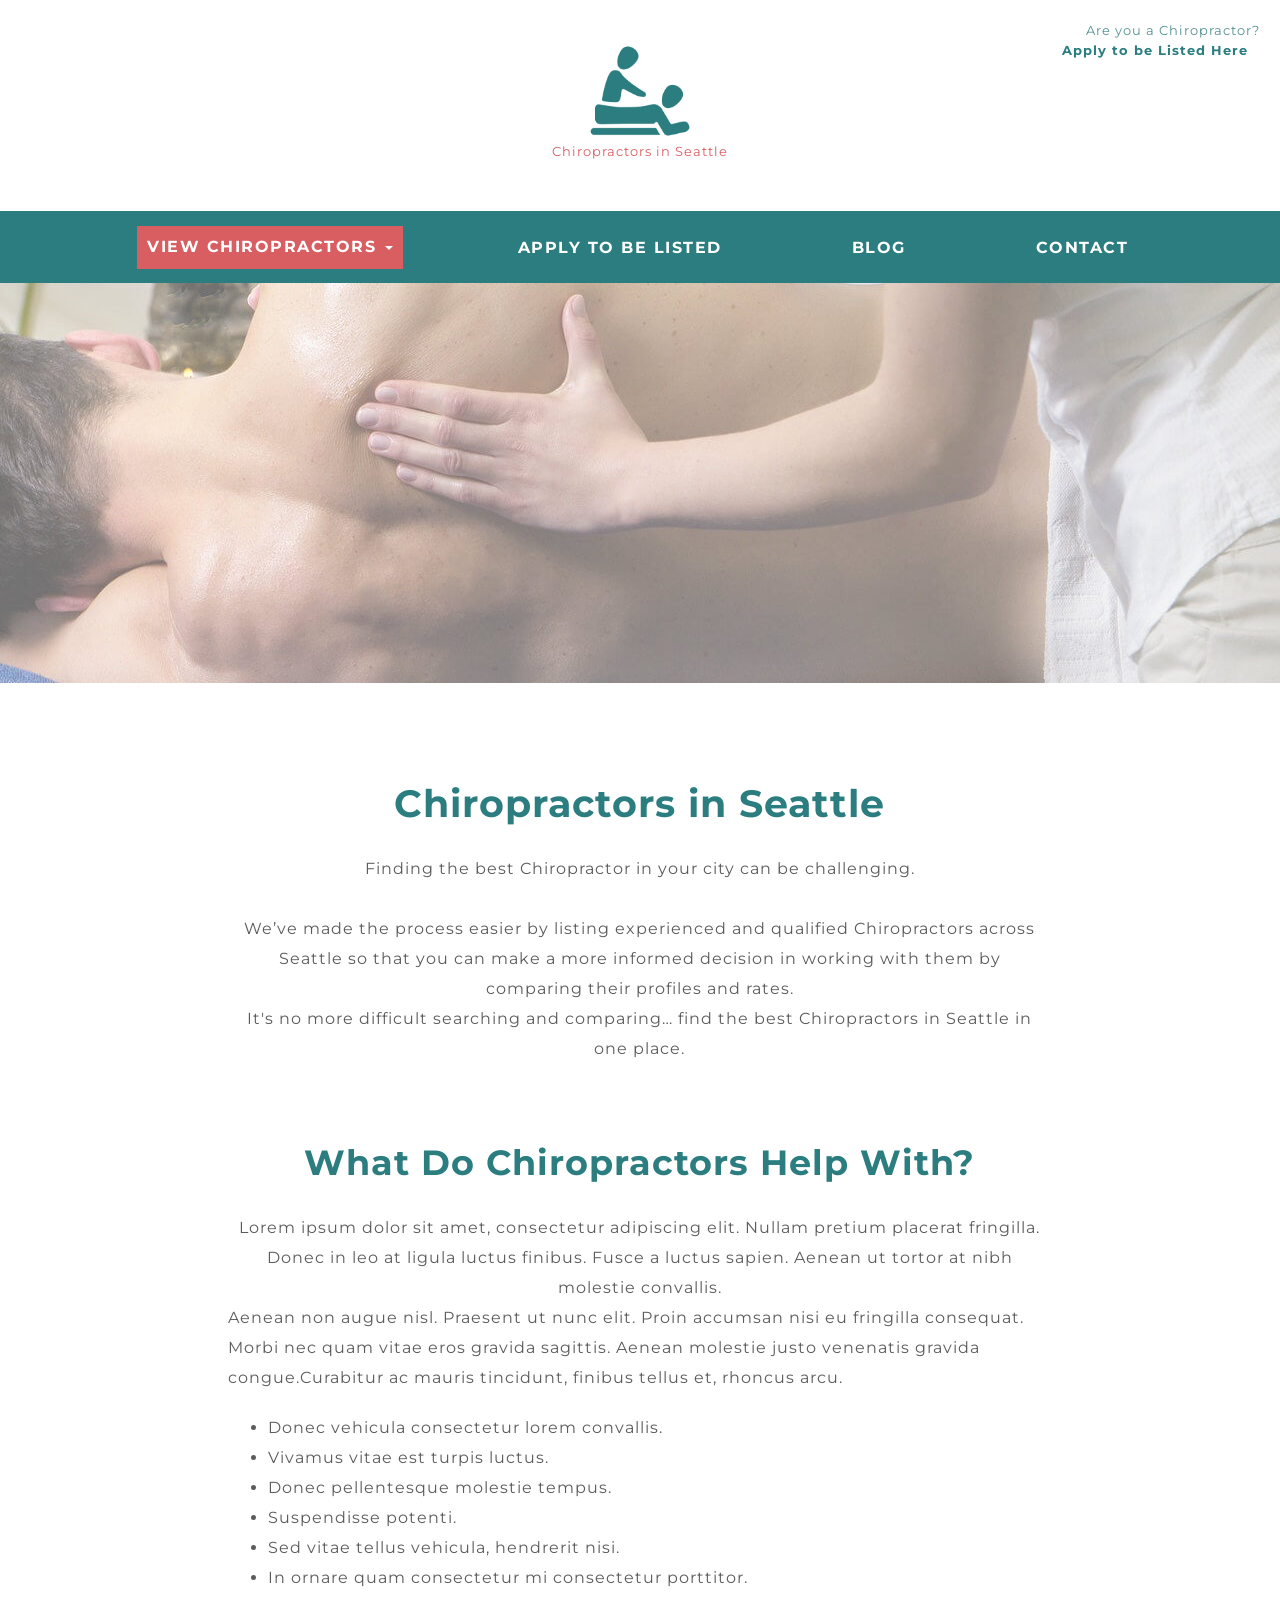
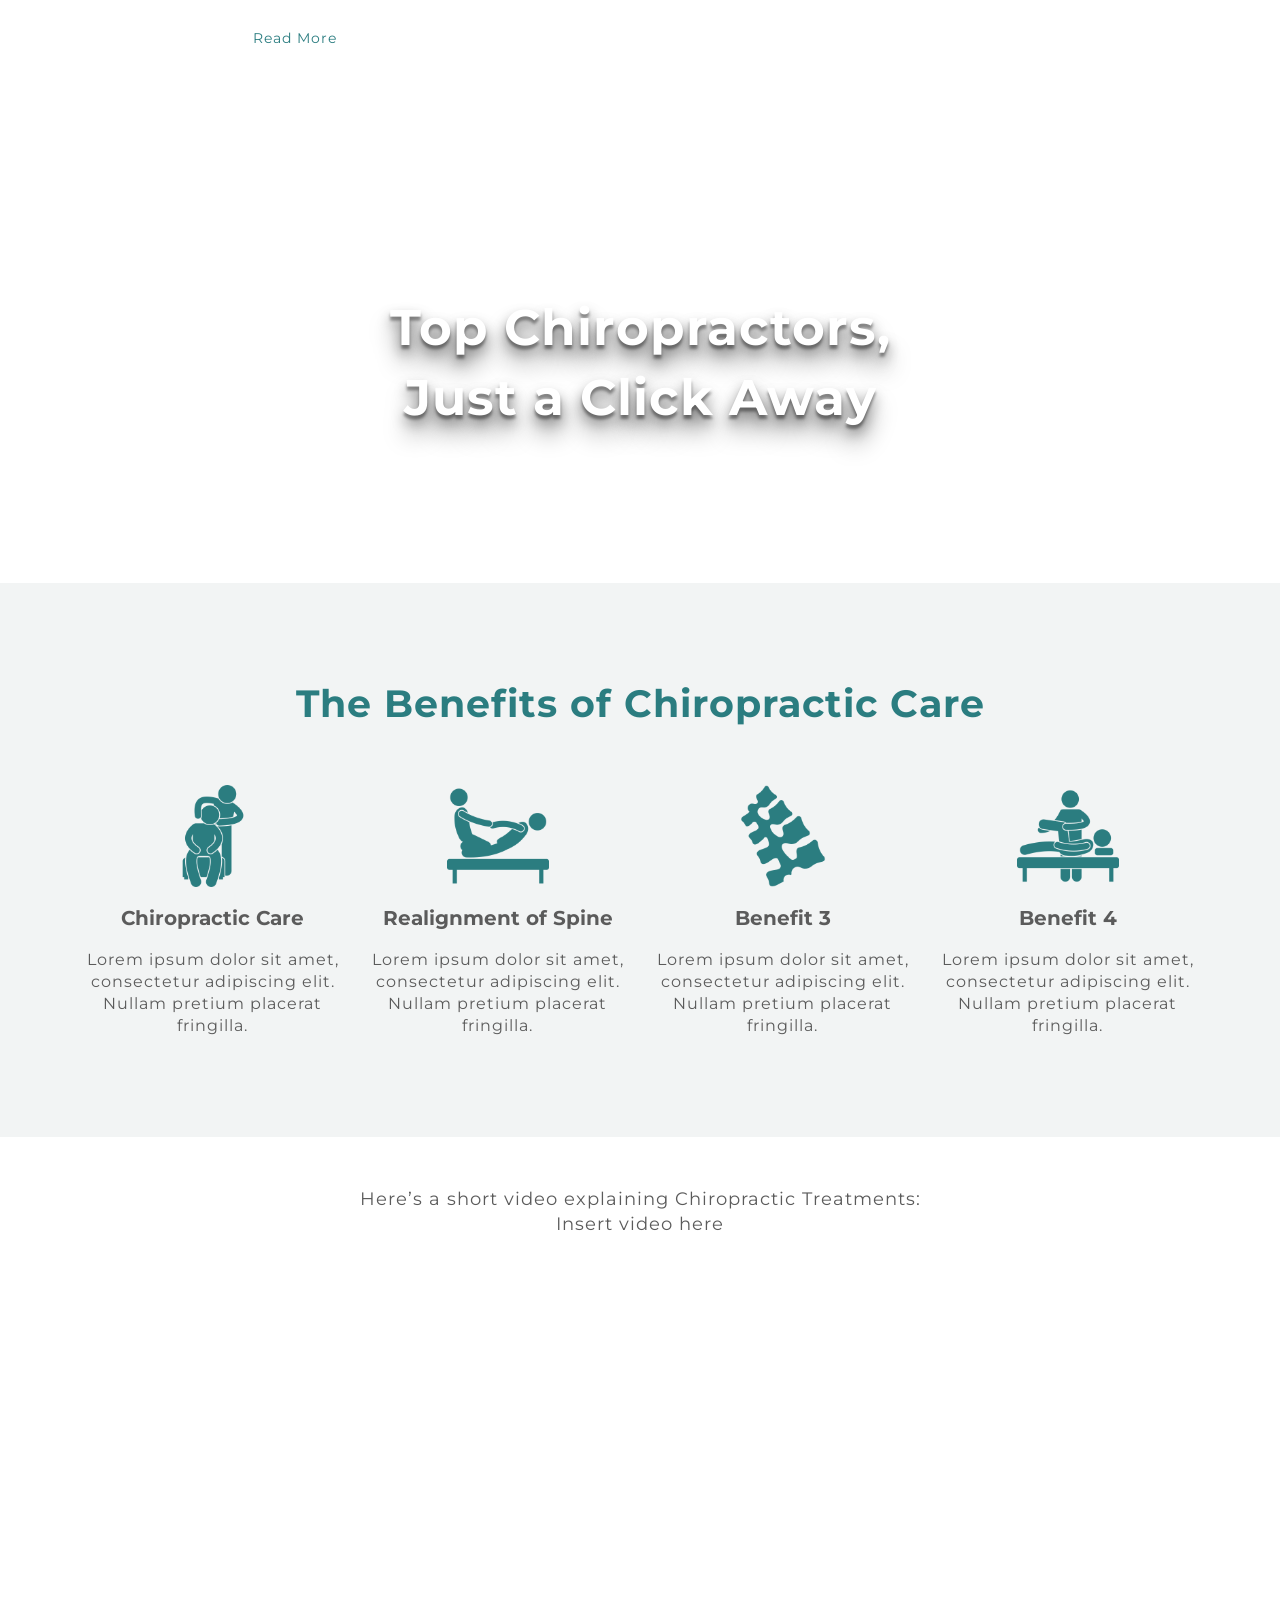
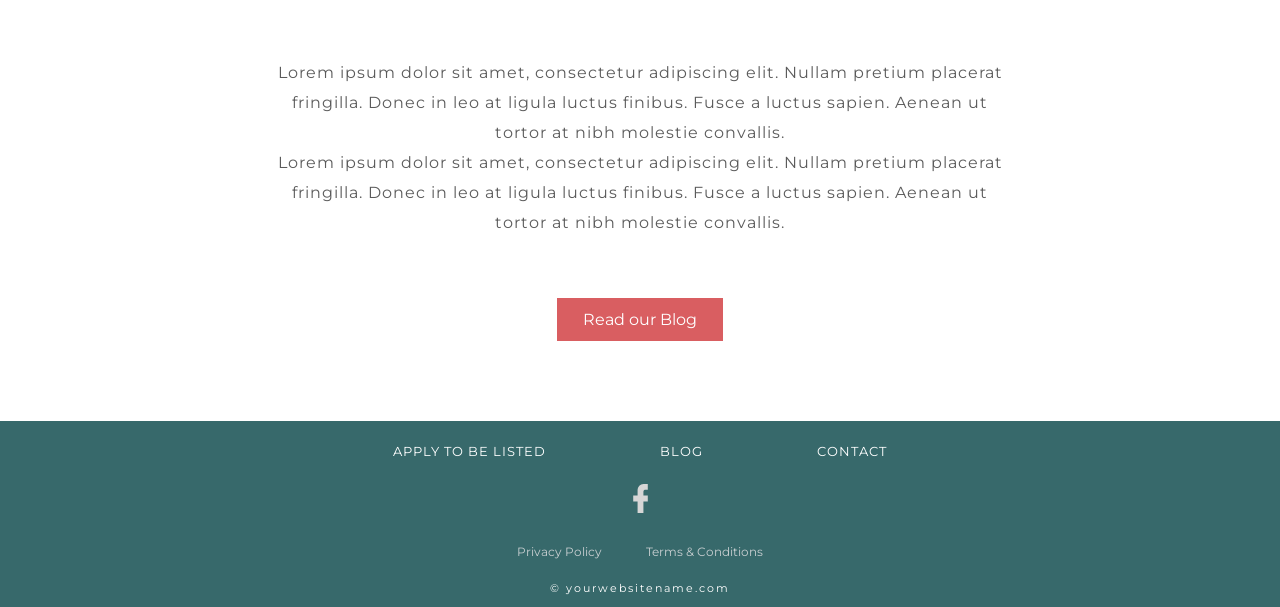
<file: index.html>
<!DOCTYPE html>
<html lang="en">

<head>
	<meta charset="utf-8">
	<meta content="IE=edge" http-equiv="X-UA-Compatible">
	<meta content="width=device-width, initial-scale=1" name="viewport">
	<!-- Meta Description -->
	<meta content="" name="description">
	<title>Chiropractors in Seattle</title>
	<!-- CSS Stylesheets -->
	<link href="css/bootstrap.min.css" rel="stylesheet">
	<link href="css/style.css" rel="stylesheet" type="text/css">
	<link href="css/navbar.css" rel="stylesheet" type="text/css">
	<!-- Google Fonts -->
	<link href="https://fonts.googleapis.com/css?family=Montserrat" rel="stylesheet" type="text/css">
	<link href="https://fonts.googleapis.com/css?family=Reem+Kufi" rel="stylesheet">
	<!-- Favicon -->
	<link href="images/chiropractors-favicon.png" rel="icon">
</head>

<body>
	<div align="center" id="top-banner">
		<p align="right" class="top-quote">Are you a Chiropractor?<br>
			<a href="apply-to-be-listed.html"><strong>Apply to be Listed Here</strong></a></p>
		<!--Website Logo-->
		<a href="https://occ-template-directory.netlify.com/"><img alt="chiropractors-logo" class="logo img-responsive" src="images/chiropractors-logo-img.png"></a>
		<p class="tagline">Chiropractors in Seattle</p>
	</div><!-- /.top-banner-->
	<nav class="navbar navbar-default navbar-static-top" id="topnavbar" role="navigation">
		<div class="container">
			<div class="navbar-header">
				<button class="navbar-toggle" data-target=" .navbar-collapse" data-toggle="collapse" type="button">
					<span class="sr-only">Toggle navigation</span>
					<span class="icon-bar"></span>
					<span class="icon-bar"></span>
					<span class="icon-bar"></span>
				</button>
			</div><!-- /.navbar-header-->
			<div align="center" class="collapse navbar-collapse">
				<ul class="nav navbar-nav">
					<li class="dropdown">
						<p aria-expanded="false" aria-haspopup="true" class="dropdown-toggle highlighted" data-toggle="dropdown" role="button">VIEW CHIROPRACTORS <span class="caret"></span></p>
						<ul class="dropdown-menu">
							<li><a href="/chiropractors-capitol-hill.html">CAPITOL HILL</a></li>
							<li class="divider" role="separator"></li>
							<li><a href="/chiropractors-mount-baker.html">MOUNT BAKER</a></li>
							<li class="divider" role="separator"></li>
							<li><a href="/chiropractors-greenwood.html">GREENWOOD</a></li>
							<li class="divider" role="separator"></li>
							<li><a href="/chiropractors-ravenna.html">RAVENNA</a></li>
						</ul>
					</li>
					<!--- /.dropdown-->
					<li><a href="/apply-to-be-listed.html"><span class="hvr-underline-from-center">APPLY TO BE LISTED</span></a></li>
					<li><a href="/blog.html"><span class="hvr-underline-from-center">BLOG</span></a></li>
					<li><a href="/contact.html"><span class="hvr-underline-from-center">CONTACT</span></a></li>
				</ul>
			</div><!-- /.navbar-collapse-->
		</div><!-- /.conatiner-->
	</nav><!-- /nav-->
	<div id="topbanner">
	</div>
	<!--end topbanner-->
	<div class="finding-chiropractor">
		<div class="row">
			<div class="col-md-8 col-md-offset-2">
				<h1 align="center">Chiropractors in Seattle</h1>
				<p align="center">Finding the best Chiropractor in your city can be challenging.<br>
					<br>
					We’ve made the process easier by listing experienced and qualified Chiropractors across Seattle so that you can make a more informed decision in working with them by comparing their profiles and rates.</p>
				<p align="center">It's no more difficult searching and comparing… find the best Chiropractors in Seattle in one place.</p>
				<h2 align="center">What Do Chiropractors Help With?</h2>
				<p align="center">Lorem ipsum dolor sit amet, consectetur adipiscing elit. Nullam pretium placerat fringilla. Donec in leo at ligula luctus finibus. Fusce a luctus sapien. Aenean ut tortor at nibh molestie convallis.</p>
				<p>Aenean non augue nisl. Praesent ut nunc elit. Proin accumsan nisi eu fringilla consequat. Morbi nec quam vitae eros gravida sagittis. Aenean molestie justo venenatis gravida congue.Curabitur ac mauris tincidunt, finibus tellus et, rhoncus arcu.</p><br>
				<ul class="center-block">
					<li>Donec vehicula consectetur lorem convallis.</li>
					<li>Vivamus vitae est turpis luctus.</li>
					<li>Donec pellentesque molestie tempus.</li>
					<li>Suspendisse potenti.</li>
					<li>Sed vitae tellus vehicula, hendrerit nisi.</li>
					<li>In ornare quam consectetur mi consectetur porttitor.</li>
				</ul><br>
				<a href="https://occ-template-directory.netlify.com/">Read More</a><br><br><br>
			</div>
			<!--end col-md-8-->
		</div>
		<!--end row-->
	</div>
	<!--end finding-chiropractor-->
	<div class="chiropractic-treatment">
		<h3 align="center">Top Chiropractors,<br>
			Just a Click Away</h3>
	</div>
	<!--end chiropractic-treatment-->
	<div class="chiropractic-benefits">
		<div class="container">
			<h2 align="center">The Benefits of Chiropractic Care</h2>
			<div class="row benefits">
				<div align="center" class="col-md-3">
					<img alt="chiropractic-care" class="img-responsive" src="images/chiropractic-care.png">
					<h3>Chiropractic Care</h3>
					<p>Lorem ipsum dolor sit amet, consectetur adipiscing elit. Nullam pretium placerat fringilla.</p>
				</div>
				<!--end col-md-3-->
				<div align="center" class="col-md-3">
					<img alt="realignment-of-spine" class="img-responsive" src="images/realignment-of-spine.png">
					<h3>Realignment of Spine</h3>
					<p>Lorem ipsum dolor sit amet, consectetur adipiscing elit. Nullam pretium placerat fringilla.</p>
				</div>
				<!--end col-md-3-->
				<div align="center" class="col-md-3">
					<img alt="chiropractic-care-spine" class="img-responsive" src="images/chiropractic-care-spine.png">
					<h3>Benefit 3</h3>
					<p>Lorem ipsum dolor sit amet, consectetur adipiscing elit. Nullam pretium placerat fringilla.</p>
				</div>
				<!--end col-md-3-->
				<div align="center" class="col-md-3">
					<img alt="chiropractic-adjustments" class="img-responsive" src="images/chiropractic-adjustments.png">
					<h3>Benefit 4</h3>
					<p>Lorem ipsum dolor sit amet, consectetur adipiscing elit. Nullam pretium placerat fringilla.</p>
				</div>
				<!--end col-md-3-->
			</div>
			<!--end row-->
		</div>
		<!--end container--><br><br><br><br><br>
	</div>
	<!--end chiropractic-benefits-->
	<div class="container video" align="center">
		<p>Here’s a short video explaining Chiropractic Treatments:</p>
		<p>Insert video here</p>
	</div>
	<!--end video-->
	<div class="chiropractor-parallax">
	</div>
	<!--end chiropractors-->
	<div class="conclusion">
		<div class="container">
			<div class="row">
				<div align="center" class="col-md-8 col-md-offset-2">
					<p>Lorem ipsum dolor sit amet, consectetur adipiscing elit. Nullam pretium placerat fringilla. Donec in leo at ligula luctus finibus. Fusce a luctus sapien. Aenean ut tortor at nibh molestie convallis.</p>
					<p>Lorem ipsum dolor sit amet, consectetur adipiscing elit. Nullam pretium placerat fringilla. Donec in leo at ligula luctus finibus. Fusce a luctus sapien. Aenean ut tortor at nibh molestie convallis.</p><br><br>
					<a href="/blog.html"><button class="btn btn-lg center-block hvr-float-shadow" id="blog-btn" type="submit">Read our Blog</button></a>
				</div>
				<!--end col-md-8-->
			</div>
			<!--end row-->
		</div>
		<!--end of container-->
	</div>
	<!--end conclusion-->
	<footer class="footer">
		<div align="center" class="footerlinks">
			<a href="/apply-to-be-listed.html">APPLY TO BE LISTED</a>
			<a href="/blog.html">BLOG</a>
			<a href="/contact.html">CONTACT</a>
		</div><!-- /footerlinks-->
		<div align="center" class="social-links">
			<a href="https://www.facebook.com/" target="_blank"><svg style="width:35px; height:35px" viewbox="0 0 24 24">
					<path d="M17,2V2H17V6H15C14.31,6 14,6.81 14,7.5V10H14L17,10V14H14V22H10V14H7V10H10V6A4,4 0 0,1 14,2H17Z" fill="#d6d6d6"></path>
				</svg></a>
		</div><!-- /.social-link-->
		<div align="center" class="policy-links">
			<a href="/privacy-policy.html" rel="nofollow">Privacy Policy</a>
			<a href="/terms-and-conditions.html" rel="nofollow">Terms &amp; Conditions</a>
		</div><!-- /.policy-links-->
		<p align="center" class="text-muted footertext">&copy; yourwebsitename.com</p>
	</footer><!-- /footer-->
	<!-- jQuery (necessary for Bootstrap's JavaScript plugins) -->
	<script src="https://ajax.googleapis.com/ajax/libs/jquery/1.11.3/jquery.min.js">
	</script> <!-- Include all compiled plugins (below), or include individual files as needed -->
	<script src="js/bootstrap.min.js">
	</script>
	<!-- Navbar Affix Script-->
	<script>
		$('#topnavbar').affix({
			offset: {
				top: $('#top-banner').height()
			}
		});
	</script>
</body>

</html>
</file>
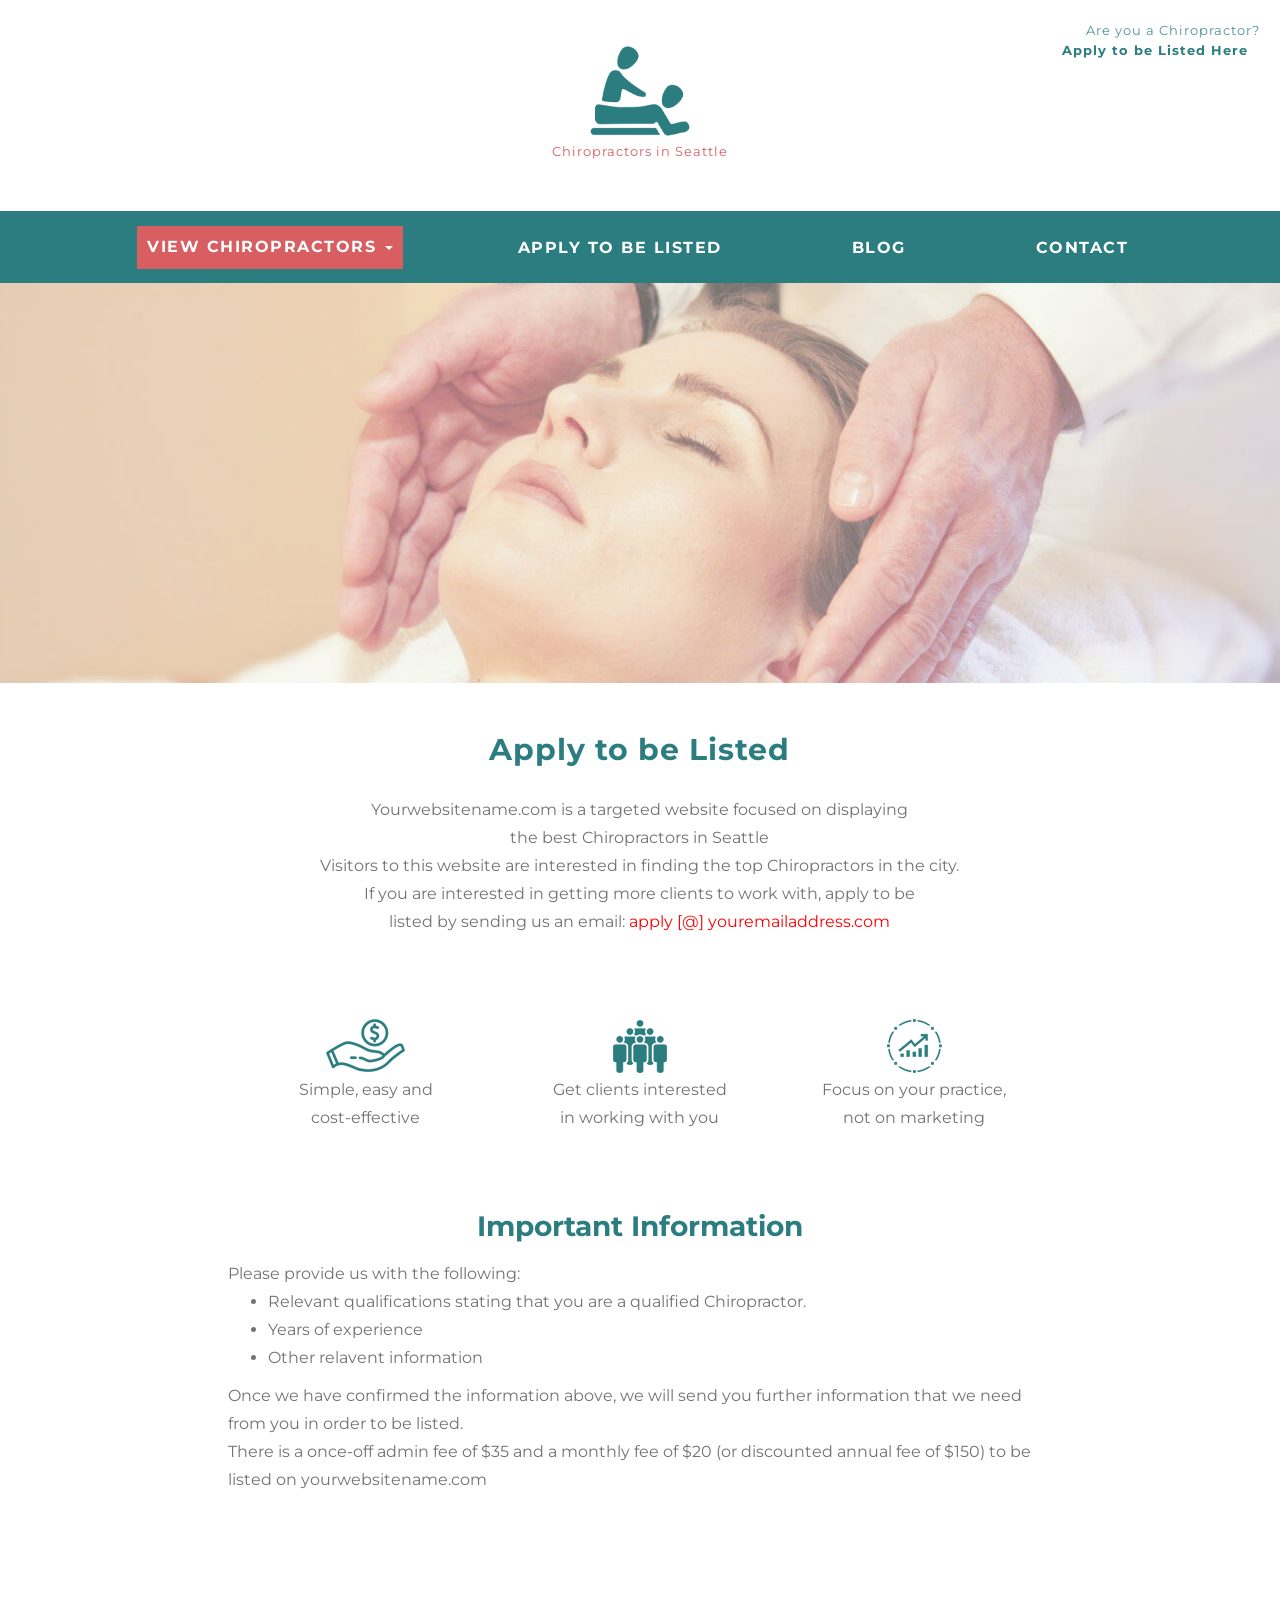
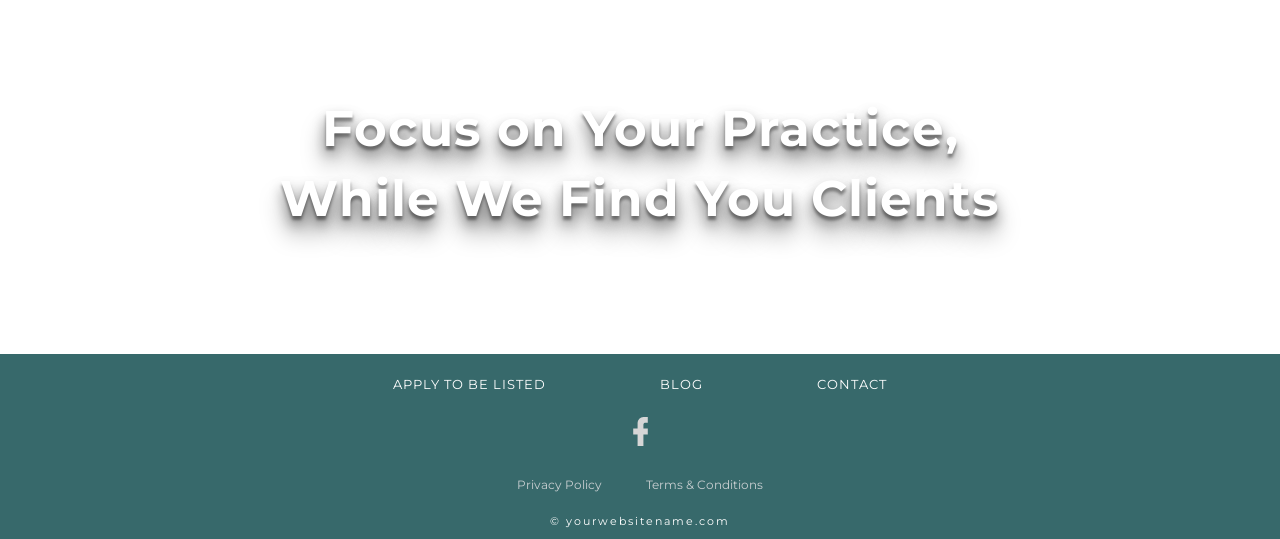
<file: apply-to-be-listed.html>
<!DOCTYPE html>
<html lang="en">
<head>
	<meta charset="utf-8">
	<meta content="IE=edge" http-equiv="X-UA-Compatible">
	<meta content="width=device-width, initial-scale=1" name="viewport">
	<!-- Meta Description -->
	<meta content="" name="description">
	<title>Chiropractors Listing in Seattle</title>
	<!-- CSS Stylesheets -->
	<link href="css/bootstrap.min.css" rel="stylesheet">
	<link href="css/style.css" rel="stylesheet" type="text/css">
	<link href="css/navbar.css" rel="stylesheet" type="text/css">
	<!-- Google Fonts -->
	<link href="https://fonts.googleapis.com/css?family=Montserrat" rel="stylesheet" type="text/css">
	<link href="https://fonts.googleapis.com/css?family=Reem+Kufi" rel="stylesheet">
	<!-- Favicon -->
	<link href="images/chiropractors-favicon.png" rel="icon">
</head>
<body>
	<div align="center" id="top-banner">
		<p align="right" class="top-quote">Are you a Chiropractor?<br>
			<a href="https://occ-template-directory.netlify.com/apply-to-be-listed.html"><strong>Apply to be Listed Here</strong></a></p>
		<!--Website Logo-->
		<a href="https://occ-template-directory.netlify.com/"><img alt="chiropractors-logo" class="logo img-responsive" src="images/chiropractors-logo-img.png"></a>
		<p class="tagline">Chiropractors in Seattle</p>
	</div>
	<!--end top-banner-->
	<nav class="navbar navbar-default navbar-static-top" id="topnavbar" role="navigation">
		<div class="container">
			<div class="navbar-header">
				<button class="navbar-toggle" data-target=" .navbar-collapse" data-toggle="collapse" type="button">
					<span class="sr-only">Toggle navigation</span>
					<span class="icon-bar"></span>
					<span class="icon-bar"></span>
					<span class="icon-bar"></span>
				</button>
			</div>
			<!--end navbar-header-->
			<div align="center" class="collapse navbar-collapse">
				<ul class="nav navbar-nav">
					<li class="dropdown">
						<p aria-expanded="false" aria-haspopup="true" class="dropdown-toggle highlighted" data-toggle="dropdown" role="button">VIEW CHIROPRACTORS <span class="caret"></span></p>
						<ul class="dropdown-menu">
							<li><a href="/chiropractors-capitol-hill.html">CAPITOL HILL</a></li>
							<li class="divider" role="separator"></li>
							<li><a href="/chiropractors-mount-baker.html">MOUNT BAKER</a></li>
							<li class="divider" role="separator"></li>
							<li><a href="/chiropractors-greenwood.html">GREENWOOD</a></li>
							<li class="divider" role="separator"></li>
							<li><a href="/chiropractors-ravenna.html">RAVENNA</a></li>
						</ul>
					</li>
					<!--- /.dropdown-->
					<li><a href="/apply-to-be-listed.html"><span class="hvr-underline-from-center">APPLY TO BE LISTED</span></a></li>
					<li><a href="/blog.html"><span class="hvr-underline-from-center">BLOG</span></a></li>
					<li><a href="/contact.html"><span class="hvr-underline-from-center">CONTACT</span></a></li>
				</ul>
			</div>
			<!--end navbar-collapse-->
		</div>
		<!--end conatiner-->
	</nav>
	<!--end nav-->
	<div class="listing-page-banner">
	</div>
	<!--end listing-page-banner-->
	<div class="apply-to-be-listed">
		<div class="row">
			<div class="col-md-8 col-md-offset-2">
				<h3>Apply to be Listed</h3>
				<p align="center">Yourwebsitename.com is a targeted website focused on displaying<br>
					the best Chiropractors in Seattle</p>
				<p align="center">Visitors to this website are interested in finding the top Chiropractors in the city.</p>
				<p align="center">If you are interested in getting more clients to work with, apply to be<br>
					listed by sending us an email: <span style="color:red">apply [@] youremailaddress.com</span></p>
				<div class="why-get-listed">
					<div align="center" class="row">
						<div class="col-md-4">
							<p><img alt="marketing-for-chiropractors" class="img-responsive" src="images/savings.png"></p>
							<p>Simple, easy and<br>
								cost-effective</p>
						</div>
						<!--end of col-md-4-->
						<div align="center" class="col-md-4">
							<p><img alt="marketing-for-chiropractors" class="img-responsive" src="images/more-customers.png"></p>
							<p>Get clients interested<br>
								in working with you</p>
						</div>
						<!--end of col-md-4-->
						<div align="center" class="col-md-4">
							<p><img alt="marketing-for-chiropractors" class="img-responsive" src="images/business-growth.png"></p>
							<p>Focus on your practice,<br>
								not on marketing</p>
						</div>
						<!--end of col-md-4-->
					</div>
					<!--end of row-->
				</div>
				<!--end of why-get-listed-->
				<p class="important-note">Important Information</p>
				<p>Please provide us with the following:</p>
				<ul>
					<li>Relevant qualifications stating that you are a qualified Chiropractor.</li>
					<li>Years of experience</li>
					<li>Other relavent information</li>
				</ul>
				<p>Once we have confirmed the information above, we will send you further information that we need from you in order to be listed.</p>
				<p>There is a once-off admin fee of $35 and a monthly fee of $20 (or discounted annual fee of $150) to be listed on yourwebsitename.com</p>
			</div>
		</div>
		<!--end row-->
	</div>
	<!--end apply-to-be-listed-->
	<div class="chiropractors-marketing">
		<p align="center">Focus on Your Practice,<br>
			While We Find You Clients</p>
	</div>
	<!--end chiropractors-marketing-->
	<footer class="footer">
		<div align="center" class="footerlinks">
			<a href="/apply-to-be-listed.html">APPLY TO BE LISTED</a>
			<a href="/blog.html">BLOG</a>
			<a href="/contact.html">CONTACT</a>
		</div>
		<!--end footerlinks-->
		<div align="center" class="social-links">
			<a href="https://www.facebook.com/" target="_blank"><svg style="width:35px; height:35px" viewbox="0 0 24 24">
					<path d="M17,2V2H17V6H15C14.31,6 14,6.81 14,7.5V10H14L17,10V14H14V22H10V14H7V10H10V6A4,4 0 0,1 14,2H17Z" fill="#d6d6d6"></path>
				</svg></a>
		</div>
		<!--end social-link-->
		<div align="center" class="policy-links">
			<a href="/privacy-policy.html" rel="nofollow">Privacy Policy</a>
			<a href="/terms-and-conditions.html" rel="nofollow">Terms &amp; Conditions</a>
		</div>
		<!--end policy-links-->
		<p align="center" class="text-muted footertext">&copy; yourwebsitename.com</p>
	</footer>
	<!--end footer-->
	<!-- jQuery (necessary for Bootstrap's JavaScript plugins) -->
	<script src="https://ajax.googleapis.com/ajax/libs/jquery/1.11.3/jquery.min.js">
	</script> <!-- Include all compiled plugins (below), or include individual files as needed -->
	<script src="js/bootstrap.min.js">
	</script>
	<!-- Navbar Affix Script-->
	<script>
		$('#topnavbar').affix({
			offset: {
				top: $('#top-banner').height()
			}
		});
	</script>
</body>
</html>
</file>
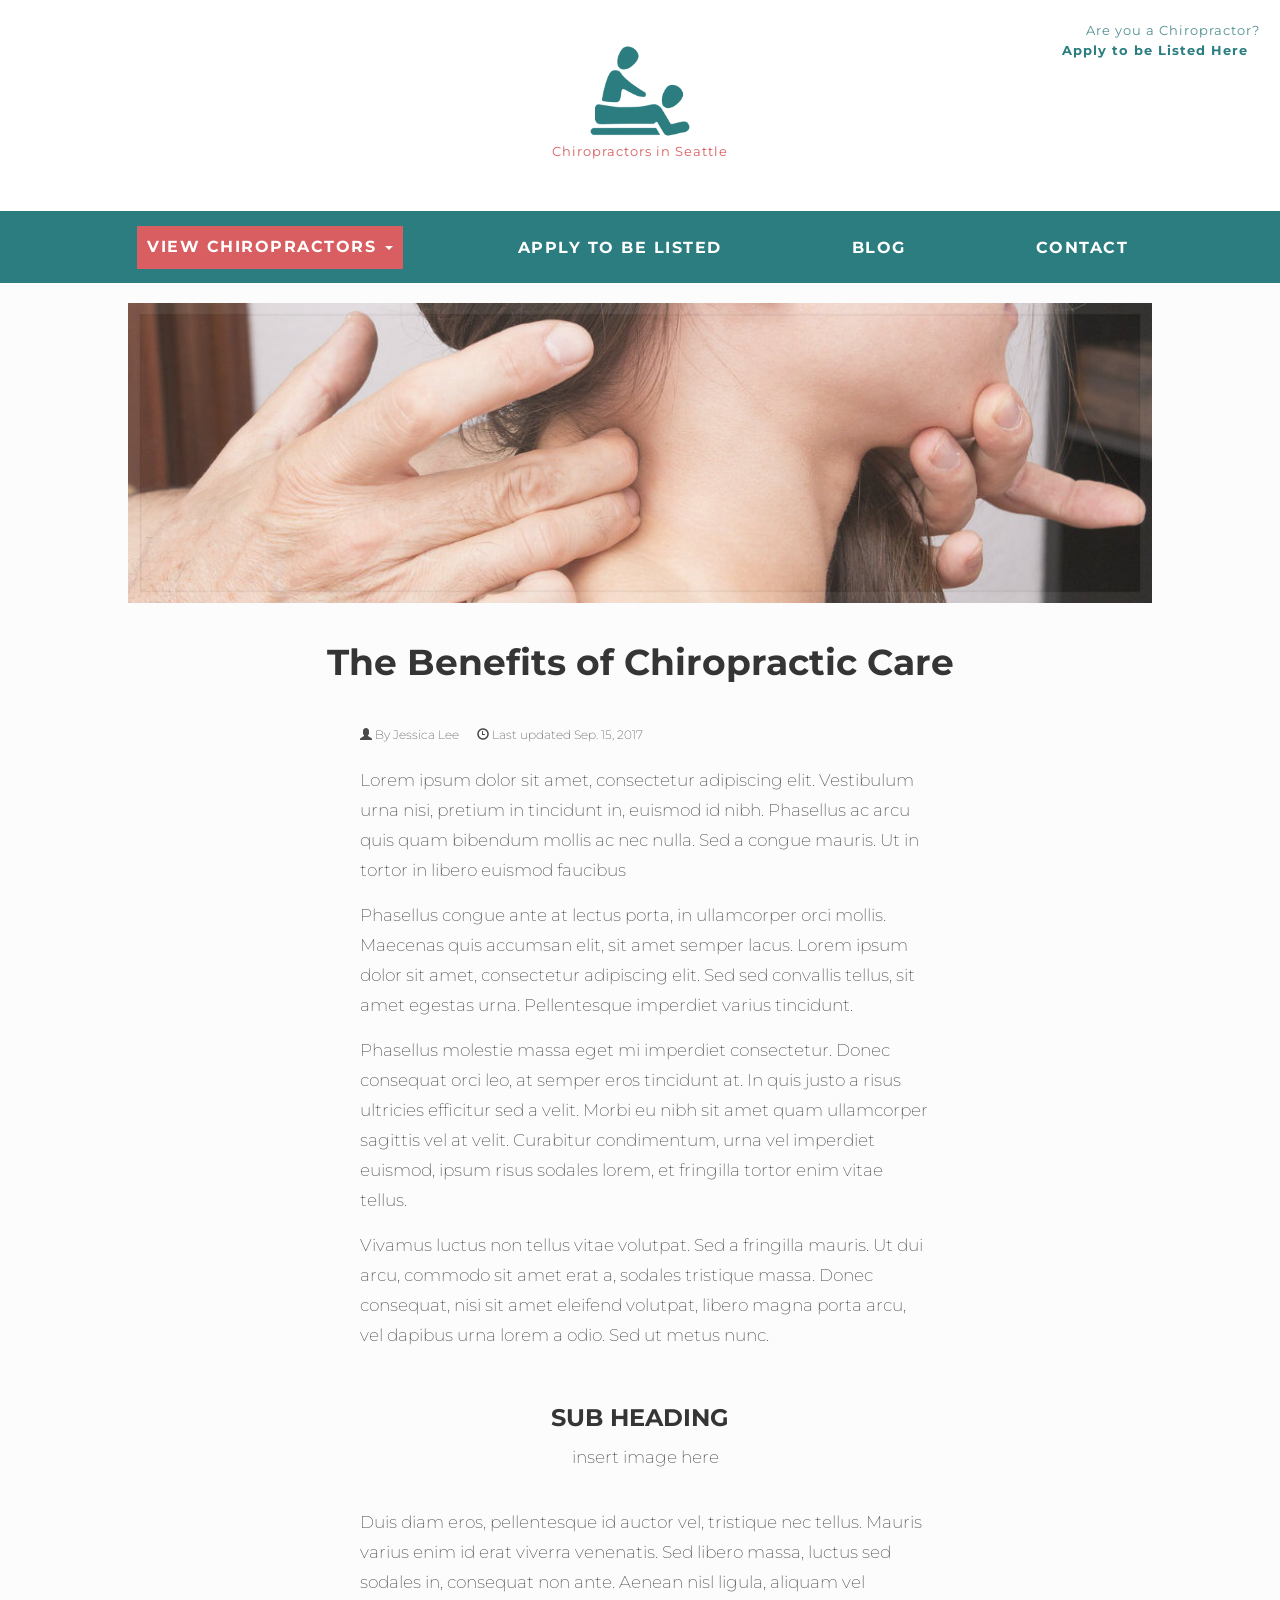
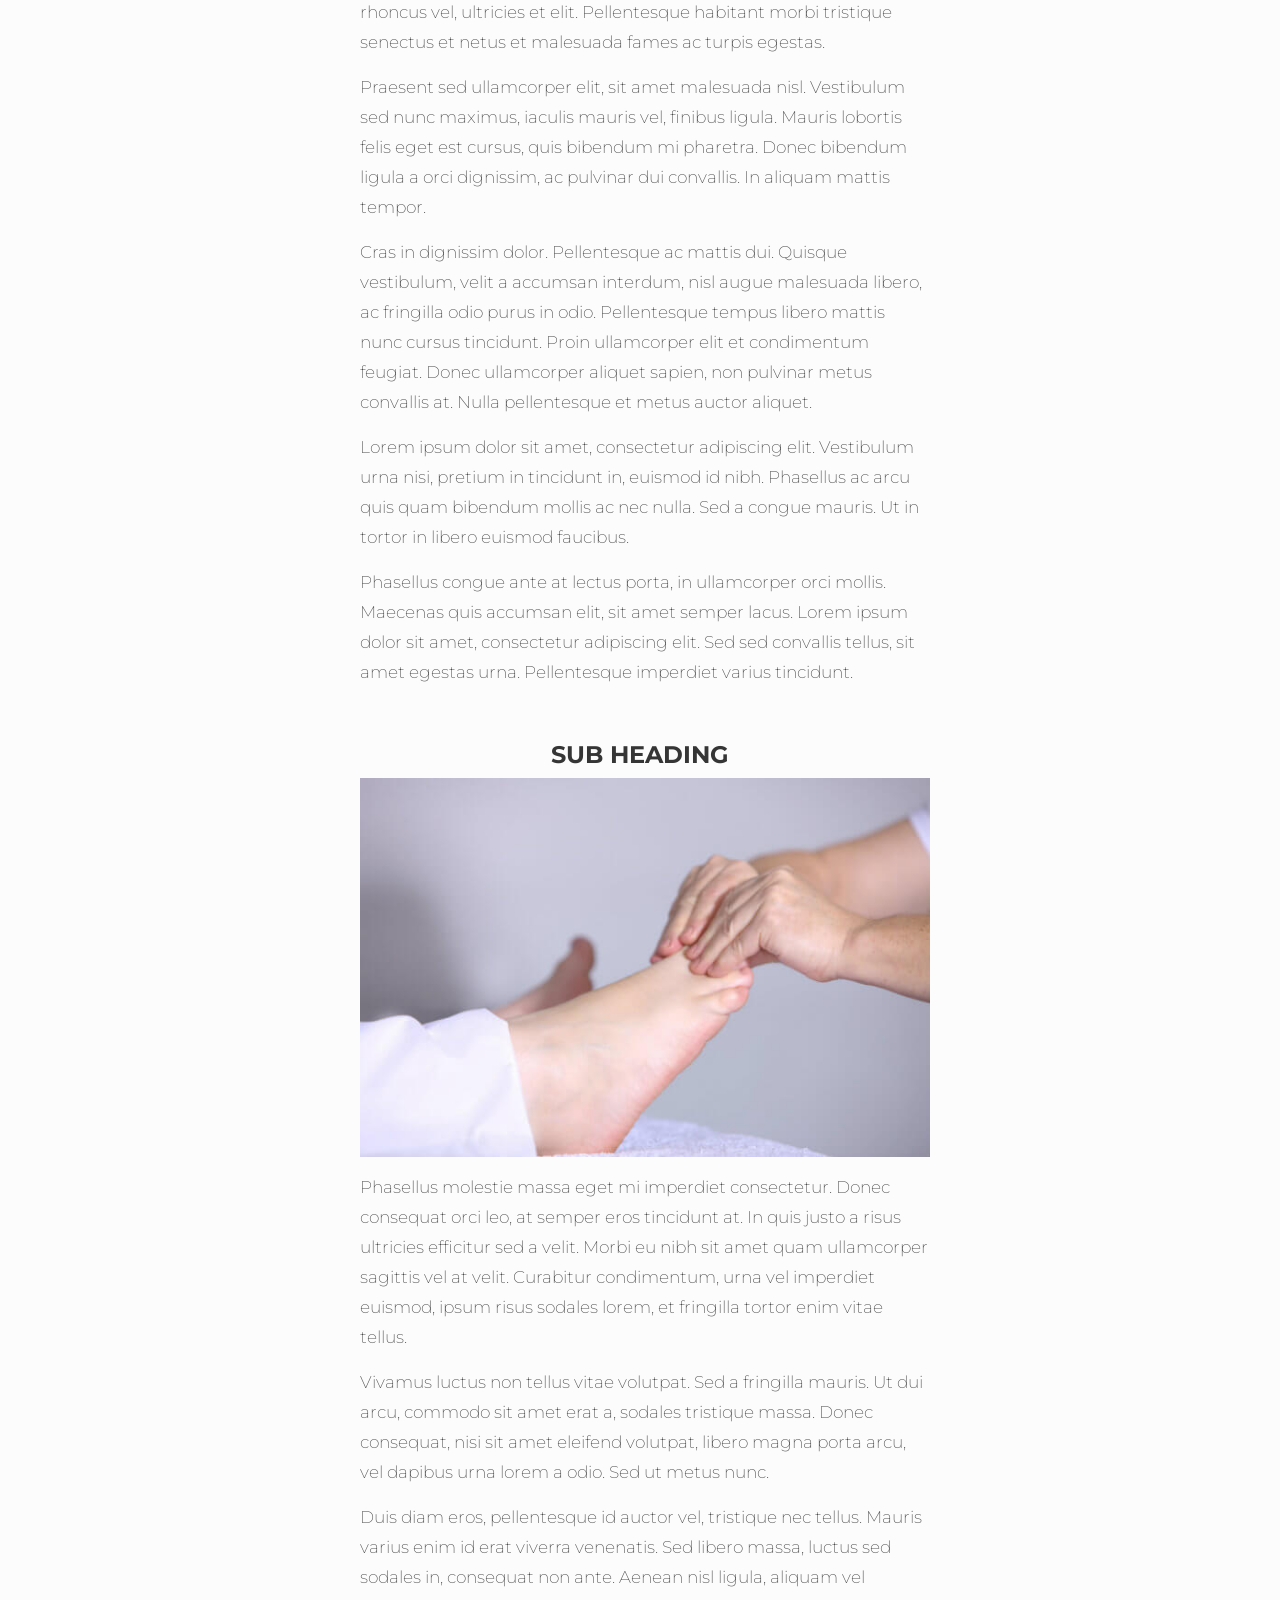
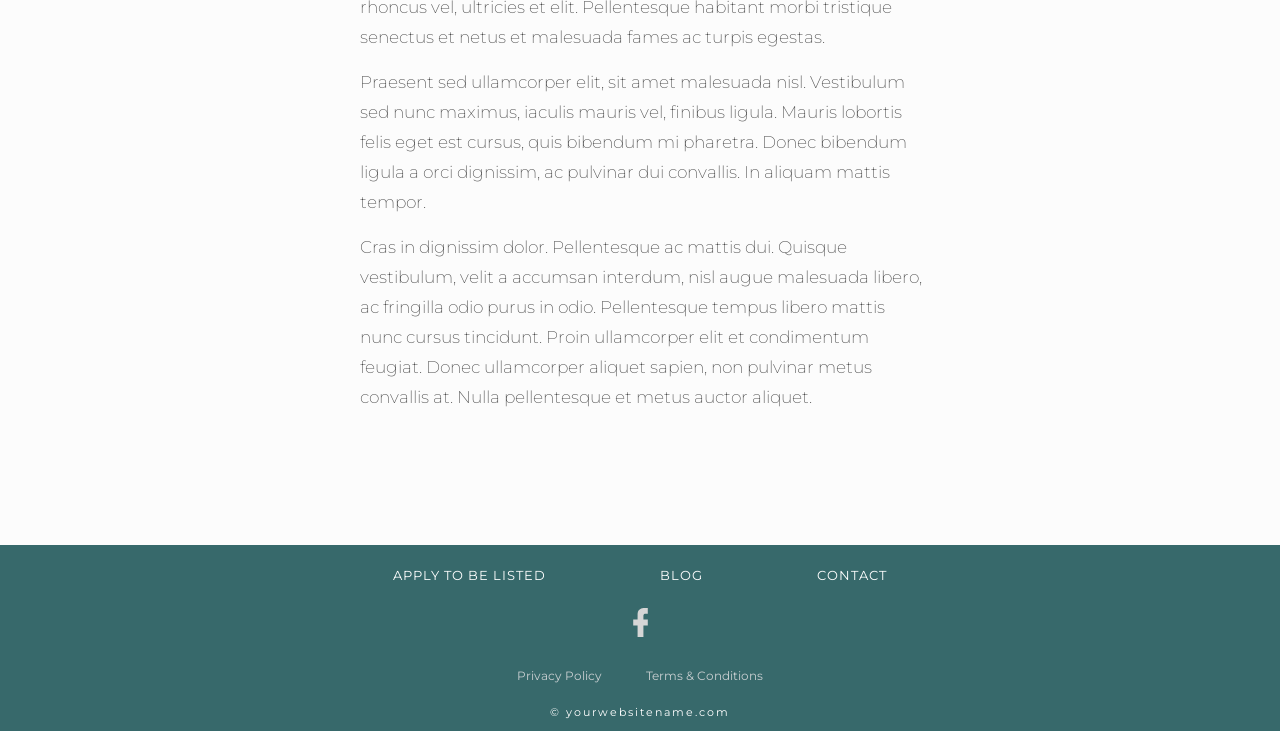
<file: benefits-of-chiropractic-care.html>
<!DOCTYPE html>
<html lang="en">
<head>
  <meta charset="utf-8">
  <meta content="IE=edge" http-equiv="X-UA-Compatible">
  <meta content="width=device-width, initial-scale=1" name="viewport">
  <!-- Meta Description -->
  <meta content="" name="description">
  <title>The Benefits of Chiropractic Care</title>
      <!-- CSS Stylesheets -->
  <link href="css/bootstrap.min.css" rel="stylesheet">
  <link href="css/blog-post-styling.css" rel="stylesheet" type="text/css">
  <link href="css/navbar.css" rel="stylesheet" type="text/css">
  <!-- Google Fonts -->
  <link href="https://fonts.googleapis.com/css?family=Montserrat" rel="stylesheet" type="text/css">
  <link href="https://fonts.googleapis.com/css?family=Reem+Kufi" rel="stylesheet">
  <!-- Favicon -->
  <link href="images/chiropractors-favicon.png" rel="icon">
</head>
<body>
  <div align="center" id="top-banner">
    <p align="right" class="top-quote">Are you a Chiropractor?<br>
      <a href="/apply-to-be-listed.html"><strong>Apply to be Listed Here</strong></a></p>
    <!--Website Logo-->
      <a href="https://occ-template-directory.netlify.com/"><img alt="chiropractors-logo" class="logo img-responsive" src="images/chiropractors-logo-img.png"></a>
        <p class="tagline">Chiropractors in Seattle</p>
  </div><!--end top-banner-->
  <nav class="navbar navbar-default navbar-static-top" id="topnavbar" role="navigation">
    <div class="container">
      <div class="navbar-header">
        <button class="navbar-toggle" data-target=" .navbar-collapse" data-toggle="collapse" type="button">
            <span class="sr-only">Toggle navigation</span>
                <span class="icon-bar"></span>
                <span class="icon-bar"></span>
                <span class="icon-bar"></span>
        </button>
      </div><!--end navbar-header-->
      <div align="center" class="collapse navbar-collapse">
        <ul class="nav navbar-nav">
            <li class="dropdown">
              <p aria-expanded="false" aria-haspopup="true" class="dropdown-toggle highlighted" data-toggle="dropdown" role="button">VIEW CHIROPRACTORS <span class="caret"></span></p>
                <ul class="dropdown-menu">
                  <li><a href="/chiropractors-capitol-hill.html">CAPITOL HILL</a></li>
                    <li class="divider" role="separator"></li>
                  <li><a href="/chiropractors-mount-baker.html">MOUNT BAKER</a></li>
                    <li class="divider" role="separator"></li>
                  <li><a href="/chiropractors-greenwood.html">GREENWOOD</a></li>
                    <li class="divider" role="separator"></li>
                  <li><a href="/chiropractors-ravenna.html">RAVENNA</a></li>
                </ul>
            </li><!--- /.dropdown-->
            <li><a href="/apply-to-be-listed.html"><span class="hvr-underline-from-center">APPLY TO BE LISTED</span></a></li>
            <li><a href="/blog.html"><span class="hvr-underline-from-center">BLOG</span></a></li>
            <li><a href="/contact.html"><span class="hvr-underline-from-center">CONTACT</span></a></li>
        </ul>
      </div><!--end navbar-collapse-->
    </div><!--end conatiner-->
  </nav><!--end nav-->
  <div class="banner">
    <p align="center"><img alt="benefits-of-chiropractic-care" class="img-responsive" src="images/benefits-of-chiropractic-care.jpg"></p>
  </div><!--end banner-->
  <br>
  <div class="blog-post-heading">
        <h1 align="center"><strong>The Benefits of Chiropractic Care</strong></h1>
  </div><!--end blog-post-heading-->
  <div class="jumbotron blogtext">
    <div class="row">
      <div class="col-md-6 col-md-offset-3"><br>
        <p class="authordate"><span class="glyphicon glyphicon-user"></span> By Jessica Lee&nbsp;&nbsp;&nbsp;&nbsp;&nbsp; <span class="glyphicon glyphicon-time"></span> Last updated Sep. 15, 2017</p>
          <p>Lorem ipsum dolor sit amet, consectetur adipiscing elit. Vestibulum urna nisi, pretium in tincidunt in, euismod id nibh. Phasellus ac arcu quis quam bibendum mollis ac nec nulla. Sed a congue mauris. Ut in tortor in libero euismod faucibus</p>
          <p>Phasellus congue ante at lectus porta, in ullamcorper orci mollis. Maecenas quis accumsan elit, sit amet semper lacus. Lorem ipsum dolor sit amet, consectetur adipiscing elit. Sed sed convallis tellus, sit amet egestas urna. Pellentesque imperdiet varius tincidunt.</p>
          <p>Phasellus molestie massa eget mi imperdiet consectetur. Donec consequat orci leo, at semper eros tincidunt at. In quis justo a risus ultricies efficitur sed a velit. Morbi eu nibh sit amet quam ullamcorper sagittis vel at velit. Curabitur condimentum, urna vel imperdiet euismod, ipsum risus sodales lorem, et fringilla tortor enim vitae tellus.</p>
          <p>Vivamus luctus non tellus vitae volutpat. Sed a fringilla mauris. Ut dui arcu, commodo sit amet erat a, sodales tristique massa. Donec consequat, nisi sit amet eleifend volutpat, libero magna porta arcu, vel dapibus urna lorem a odio. Sed ut metus nunc.</p><br>
        <h3 align="center"><strong>SUB HEADING</strong></h3>
        <p align="center">insert image here</p><br>
          <p>Duis diam eros, pellentesque id auctor vel, tristique nec tellus. Mauris varius enim id erat viverra venenatis. Sed libero massa, luctus sed sodales in, consequat non ante. Aenean nisl ligula, aliquam vel rhoncus vel, ultricies et elit. Pellentesque habitant morbi tristique senectus et netus et malesuada fames ac turpis egestas.</p>
          <p>Praesent sed ullamcorper elit, sit amet malesuada nisl. Vestibulum sed nunc maximus, iaculis mauris vel, finibus ligula. Mauris lobortis felis eget est cursus, quis bibendum mi pharetra. Donec bibendum ligula a orci dignissim, ac pulvinar dui convallis. In aliquam mattis tempor.</p>
          <p>Cras in dignissim dolor. Pellentesque ac mattis dui. Quisque vestibulum, velit a accumsan interdum, nisl augue malesuada libero, ac fringilla odio purus in odio. Pellentesque tempus libero mattis nunc cursus tincidunt. Proin ullamcorper elit et condimentum feugiat. Donec ullamcorper aliquet sapien, non pulvinar metus convallis at. Nulla pellentesque et metus auctor aliquet.</p>
          <p>Lorem ipsum dolor sit amet, consectetur adipiscing elit. Vestibulum urna nisi, pretium in tincidunt in, euismod id nibh. Phasellus ac arcu quis quam bibendum mollis ac nec nulla. Sed a congue mauris. Ut in tortor in libero euismod faucibus.</p>
          <p>Phasellus congue ante at lectus porta, in ullamcorper orci mollis. Maecenas quis accumsan elit, sit amet semper lacus. Lorem ipsum dolor sit amet, consectetur adipiscing elit. Sed sed convallis tellus, sit amet egestas urna. Pellentesque imperdiet varius tincidunt.</p><br>
        <h3 align="center"><strong>SUB HEADING</strong></h3>
        <p><img alt="chiropractic-care" class="img-responsive" src="images/chiropractic-care2.jpg"></p>
          <p>Phasellus molestie massa eget mi imperdiet consectetur. Donec consequat orci leo, at semper eros tincidunt at. In quis justo a risus ultricies efficitur sed a velit. Morbi eu nibh sit amet quam ullamcorper sagittis vel at velit. Curabitur condimentum, urna vel imperdiet euismod, ipsum risus sodales lorem, et fringilla tortor enim vitae tellus.</p>
          <p>Vivamus luctus non tellus vitae volutpat. Sed a fringilla mauris. Ut dui arcu, commodo sit amet erat a, sodales tristique massa. Donec consequat, nisi sit amet eleifend volutpat, libero magna porta arcu, vel dapibus urna lorem a odio. Sed ut metus nunc.</p>
          <p>Duis diam eros, pellentesque id auctor vel, tristique nec tellus. Mauris varius enim id erat viverra venenatis. Sed libero massa, luctus sed sodales in, consequat non ante. Aenean nisl ligula, aliquam vel rhoncus vel, ultricies et elit. Pellentesque habitant morbi tristique senectus et netus et malesuada fames ac turpis egestas.</p>
          <p>Praesent sed ullamcorper elit, sit amet malesuada nisl. Vestibulum sed nunc maximus, iaculis mauris vel, finibus ligula. Mauris lobortis felis eget est cursus, quis bibendum mi pharetra. Donec bibendum ligula a orci dignissim, ac pulvinar dui convallis. In aliquam mattis tempor.</p>
          <p>Cras in dignissim dolor. Pellentesque ac mattis dui. Quisque vestibulum, velit a accumsan interdum, nisl augue malesuada libero, ac fringilla odio purus in odio. Pellentesque tempus libero mattis nunc cursus tincidunt. Proin ullamcorper elit et condimentum feugiat. Donec ullamcorper aliquet sapien, non pulvinar metus convallis at. Nulla pellentesque et metus auctor aliquet.</p><br><br>
      </div>
    </div><!--end row-->
  </div><!--end blogtext-->
<footer class="footer">
    <div align="center" class="footerlinks">
      <a href="/apply-to-be-listed.html">APPLY TO BE LISTED</a>
      <a href="/blog.html">BLOG</a>
      <a href="/contact.html">CONTACT</a>
    </div><!--end footerlinks-->
    <div align="center" class="social-links">
      <a href="https://www.facebook.com/" target="_blank"><svg style="width:35px; height:35px" viewbox="0 0 24 24">
      <path d="M17,2V2H17V6H15C14.31,6 14,6.81 14,7.5V10H14L17,10V14H14V22H10V14H7V10H10V6A4,4 0 0,1 14,2H17Z" fill="#d6d6d6"></path></svg></a>
    </div><!--end social-link-->
    <div align="center" class="policy-links">
      <a href="/privacy-policy.html" rel="nofollow">Privacy Policy</a>
      <a href="/terms-and-conditions.html" rel="nofollow">Terms &amp; Conditions</a>
    </div><!--end policy-links-->
    <p align="center" class="text-muted footertext">&copy; yourwebsitename.com</p>
</footer><!--end footer-->
  <!-- jQuery (necessary for Bootstrap's JavaScript plugins) -->
  <script src="https://ajax.googleapis.com/ajax/libs/jquery/1.11.3/jquery.min.js">
  </script> <!-- Include all compiled plugins (below), or include individual files as needed -->
  <script src="js/bootstrap.min.js">
  </script>
  <!-- Navbar Affix Script-->
  <script>
  $('#topnavbar').affix({
     offset: {
         top: $('#top-banner').height()
     }
  });
  </script>
</body>
</html>
</file>
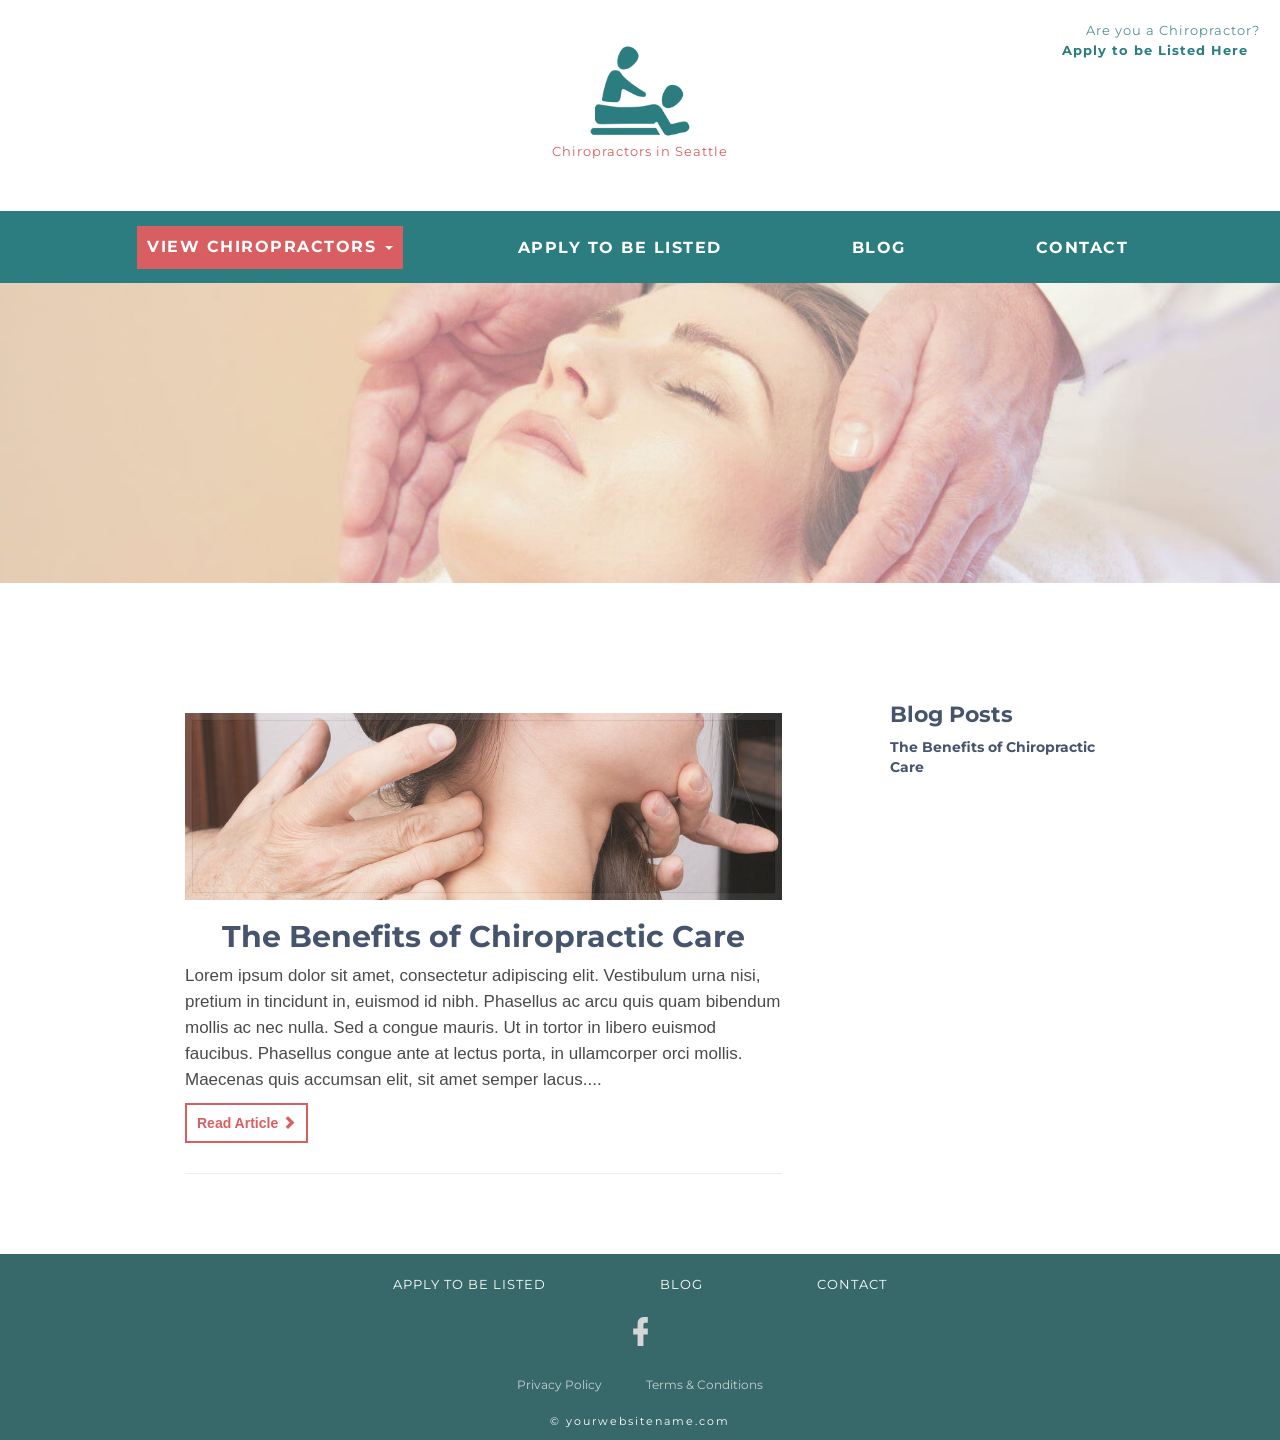
<file: blog.html>
<!DOCTYPE html>
<html lang="en">

<head>
	<meta charset="utf-8">
	<meta content="IE=edge" http-equiv="X-UA-Compatible">
	<meta content="width=device-width, initial-scale=1" name="viewport">
	<!-- Meta Description -->
	<meta content="" name="description">
	<title>Chiropractors Blog</title>
	<!-- CSS Stylesheets -->
	<link href="css/bootstrap.min.css" rel="stylesheet">
	<link href="css/blog-styling.css" rel="stylesheet" type="text/css">
	<link href="css/navbar.css" rel="stylesheet" type="text/css">
	<!-- Google Fonts -->
	<link href="https://fonts.googleapis.com/css?family=Montserrat" rel="stylesheet" type="text/css">
	<link href="https://fonts.googleapis.com/css?family=Reem+Kufi" rel="stylesheet">
	<!-- Favicon -->
	<link href="images/chiropractors-favicon.png" rel="icon">
</head>

<body>
	<div align="center" id="top-banner">
		<p align="right" class="top-quote">Are you a Chiropractor?<br>
			<a href="/apply-to-be-listed.html"><strong>Apply to be Listed Here</strong></a></p>
		<!--Website Logo-->
		<a href="https://occ-template-directory.netlify.com/"><img alt="chiropractors-logo" class="logo img-responsive" src="images/chiropractors-logo-img.png"></a>
		<p class="tagline">Chiropractors in Seattle</p>
	</div>
	<!--end top-banner-->
	<nav class="navbar navbar-default navbar-static-top" id="topnavbar" role="navigation">
		<div class="container">
			<div class="navbar-header">
				<button class="navbar-toggle" data-target=" .navbar-collapse" data-toggle="collapse" type="button">
					<span class="sr-only">Toggle navigation</span>
					<span class="icon-bar"></span>
					<span class="icon-bar"></span>
					<span class="icon-bar"></span>
				</button>
			</div>
			<!--end navbar-header-->
			<div align="center" class="collapse navbar-collapse">
				<ul class="nav navbar-nav">
					<li class="dropdown">
						<p aria-expanded="false" aria-haspopup="true" class="dropdown-toggle highlighted" data-toggle="dropdown" role="button">VIEW CHIROPRACTORS <span class="caret"></span></p>
						<ul class="dropdown-menu">
							<li><a href="/chiropractors-capitol-hill.html">CAPITOL HILL</a></li>
							<li class="divider" role="separator"></li>
							<li><a href="/chiropractors-mount-baker.html">MOUNT BAKER</a></li>
							<li class="divider" role="separator"></li>
							<li><a href="/chiropractors-greenwood.html">GREENWOOD</a></li>
							<li class="divider" role="separator"></li>
							<li><a href="/chiropractors-ravenna.html">RAVENNA</a></li>
						</ul>
					</li>
					<!--- /.dropdown-->
					<li><a href="/apply-to-be-listed.html"><span class="hvr-underline-from-center">APPLY TO BE LISTED</span></a></li>
					<li><a href="/blog.html"><span class="hvr-underline-from-center">BLOG</span></a></li>
					<li><a href="/contact.html"><span class="hvr-underline-from-center">CONTACT</span></a></li>
				</ul>
			</div>
			<!--end navbar-collapse-->
		</div>
		<!--end conatiner-->
	</nav>
	<!--end nav-->
	<div class="blog-background">
		<br>
	</div><br><br><br>
	<div class="container blog">
		<div class="row">
			<div class="col-sm-8 blog-main">
				<div class="blog-post">
					<!-- First Blog Post --><br>
					<a href="https://yourwebsitename.co.za/benefits-of-chiropractic-care.html">
						<img alt="benefits-of-chiropractic-care" class="img-responsive" src="images/benefits-of-chiropractic-care.jpg">
					</a>
					<h2 align="center" class="headings"><a href="https://yourwebsitename.co.za/benefits-of-chiropractic-care.html">The Benefits of Chiropractic Care</a></h2>
					<p>Lorem ipsum dolor sit amet, consectetur adipiscing elit. Vestibulum urna nisi, pretium in tincidunt in, euismod id nibh. Phasellus ac arcu quis quam bibendum mollis ac nec nulla. Sed a congue mauris. Ut in tortor in libero euismod faucibus. Phasellus congue ante at lectus porta, in ullamcorper orci mollis. Maecenas quis accumsan elit, sit amet semper lacus....</p><br>
					<a class="read-more" href="https://yourwebsitename.co.za/benefits-of-chiropractic-care.html"><strong>Read Article</strong> <span class="glyphicon glyphicon-chevron-right"></span></a><br><br>
					<hr><br><br>
				</div><!-- /.blog-post --><br>
			</div><!-- /.blog-main -->
			<div class="col-sm-3 col-sm-offset-1 blog-sidebar">
				<div class="sidebar-module">
					<h4>Blog Posts</h4>
					<ol class="list-unstyled">
						<li><strong><a href="/benefits-of-chiropractic-care.html">The Benefits of Chiropractic Care</a></strong></li>
					</ol>
				</div><!-- /sidebar-module--><br><br>
			</div><!-- /blog-sidebar -->
		</div><!-- /row -->
	</div><!-- /container -->
	<footer class="footer">
		<div align="center" class="footerlinks">
			<a href="/apply-to-be-listed.html">APPLY TO BE LISTED</a>
			<a href="/blog.html">BLOG</a>
			<a href="/contact.html">CONTACT</a>
		</div><!-- /footerlinks-->
		<div align="center" class="social-links">
			<a href="https://www.facebook.com/" target="_blank"><svg style="width:35px; height:35px" viewbox="0 0 24 24">
					<path d="M17,2V2H17V6H15C14.31,6 14,6.81 14,7.5V10H14L17,10V14H14V22H10V14H7V10H10V6A4,4 0 0,1 14,2H17Z" fill="#d6d6d6"></path>
				</svg></a>
		</div><!-- /.social-link-->
		<div align="center" class="policy-links">
			<a href="/privacy-policy.html" rel="nofollow">Privacy Policy</a>
			<a href="/terms-and-conditions.html" rel="nofollow">Terms &amp; Conditions</a>
		</div><!-- /.policy-links-->
		<p align="center" class="text-muted footertext">&copy; yourwebsitename.com</p>
	</footer><!-- /footer-->
	<!-- jQuery (necessary for Bootstrap's JavaScript plugins) -->
	<script src="https://ajax.googleapis.com/ajax/libs/jquery/1.11.3/jquery.min.js">
	</script> <!-- Include all compiled plugins (below), or include individual files as needed -->
	<script src="js/bootstrap.min.js">
	</script>
	<!-- Navbar Affix Script-->
	<script>
		$('#topnavbar').affix({
			offset: {
				top: $('#top-banner').height()
			}
		});
	</script>
</body>

</html>
</file>
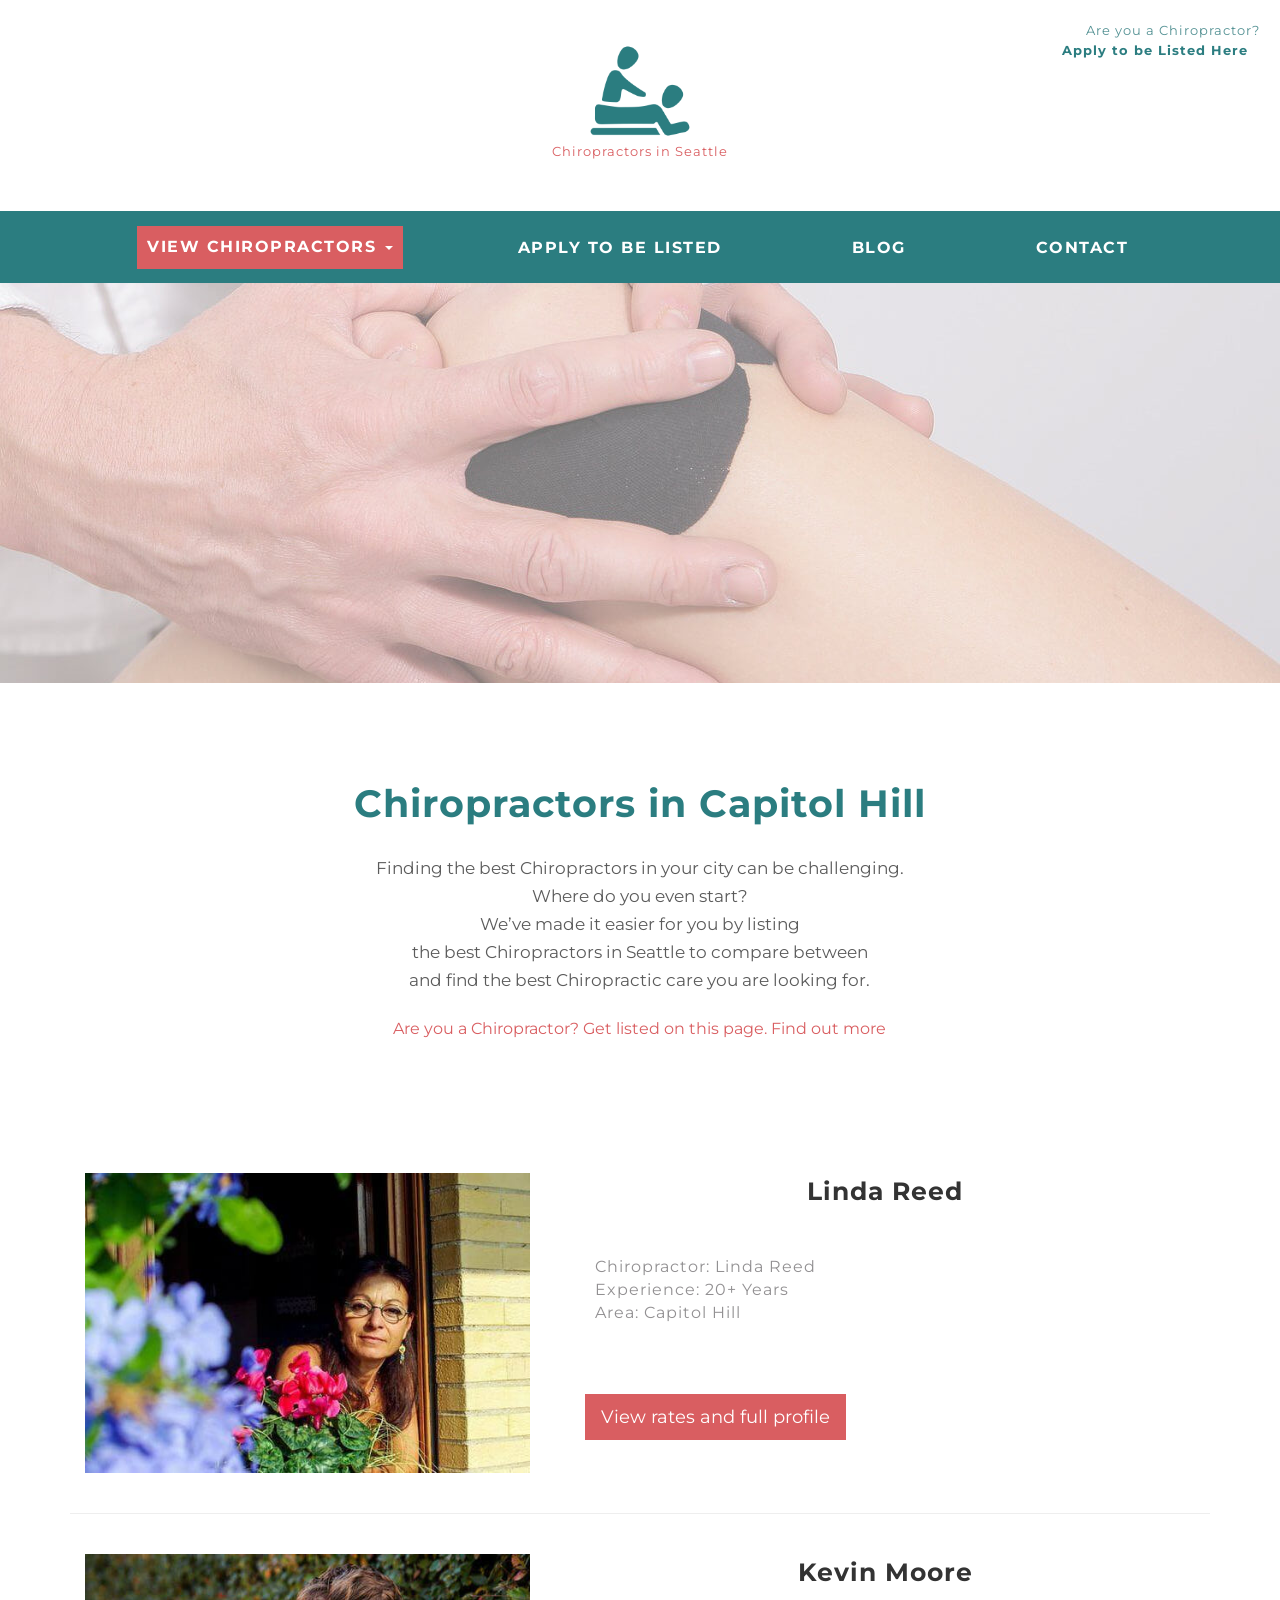
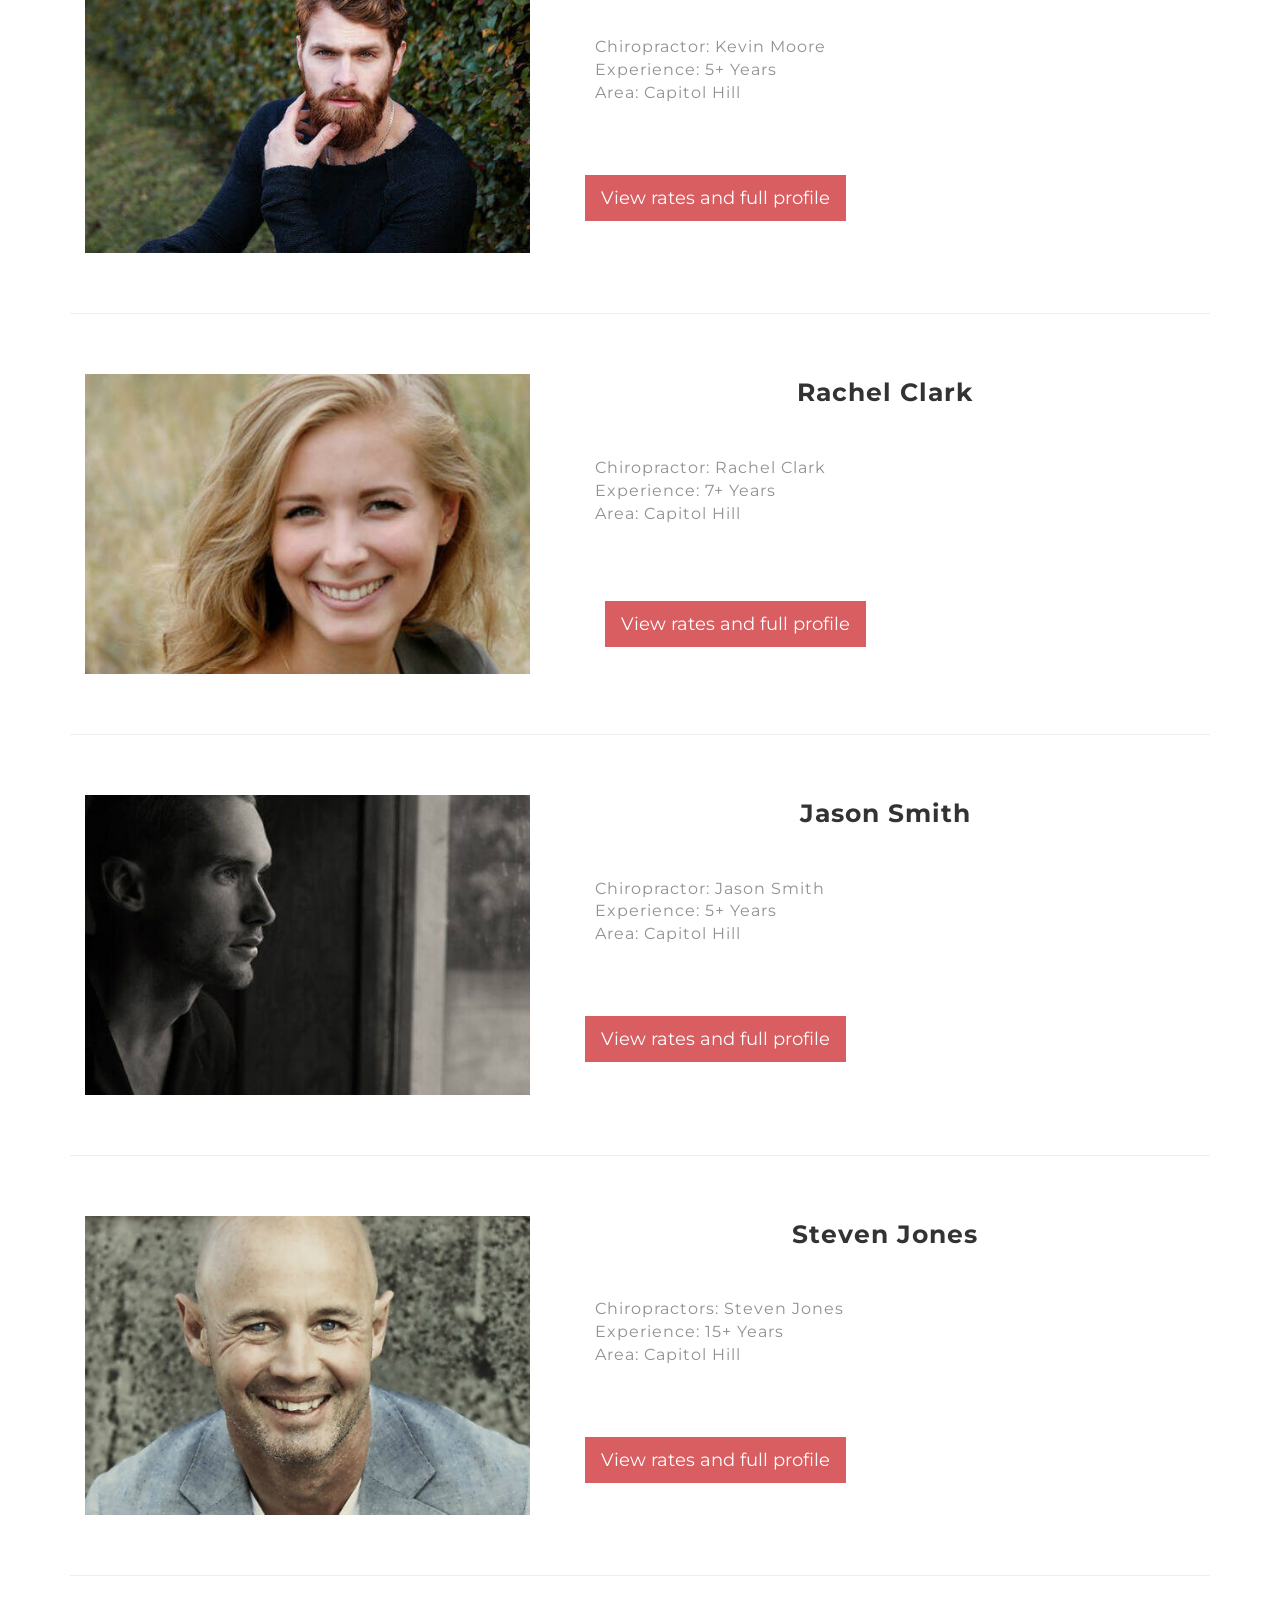
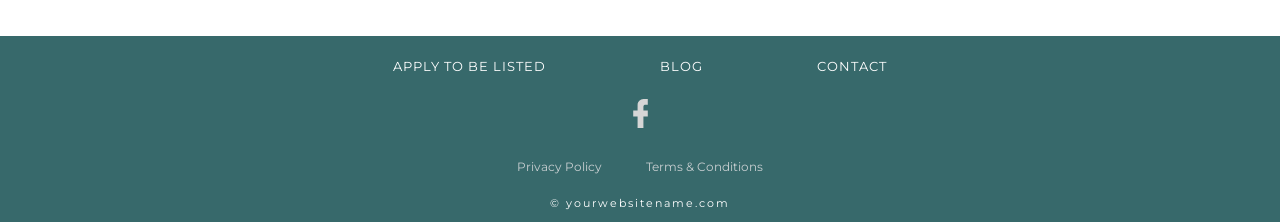
<file: chiropractors-capitol-hill.html>
<!DOCTYPE html>
<html lang="en">
<head>
  <meta charset="utf-8">
  <meta content="IE=edge" http-equiv="X-UA-Compatible">
  <meta content="width=device-width, initial-scale=1" name="viewport">
  <!-- Meta Description -->
  <meta content="" name="description">
  <title>Chiropractors in Capitol Hill</title>
      <!-- CSS Stylesheets -->
  <link href="css/bootstrap.min.css" rel="stylesheet">
  <link href="css/style.css" rel="stylesheet" type="text/css">
  <link href="css/navbar.css" rel="stylesheet" type="text/css">
  <!-- Google Fonts -->
  <link href="https://fonts.googleapis.com/css?family=Montserrat" rel="stylesheet" type="text/css">
  <link href="https://fonts.googleapis.com/css?family=Reem+Kufi" rel="stylesheet">
  <!-- Favicon -->
  <link href="images/chiropractors-favicon.png" rel="icon">
</head>
<body>
  <div align="center" id="top-banner">
    <p align="right" class="top-quote">Are you a Chiropractor?<br>
      <a href="/apply-to-be-listed.html"><strong>Apply to be Listed Here</strong></a></p>
    <!--Website Logo-->
      <a href="https://occ-template-directory.netlify.com/"><img alt="chiropractors-logo" class="logo img-responsive" src="images/chiropractors-logo-img.png"></a>
        <p class="tagline">Chiropractors in Seattle</p>
  </div><!-- /.top-banner-->
  <nav class="navbar navbar-default navbar-static-top" id="topnavbar" role="navigation">
    <div class="container">
      <div class="navbar-header">
        <button class="navbar-toggle" data-target=" .navbar-collapse" data-toggle="collapse" type="button">
            <span class="sr-only">Toggle navigation</span>
                <span class="icon-bar"></span>
                <span class="icon-bar"></span>
                <span class="icon-bar"></span>
        </button>
      </div><!-- /.navbar-header-->
      <div align="center" class="collapse navbar-collapse">
        <ul class="nav navbar-nav">
            <li class="dropdown">
              <p aria-expanded="false" aria-haspopup="true" class="dropdown-toggle highlighted" data-toggle="dropdown" role="button">VIEW CHIROPRACTORS <span class="caret"></span></p>
                <ul class="dropdown-menu">
                  <li><a href="/chiropractors-capitol-hill.html">CAPITOL HILL</a></li>
                    <li class="divider" role="separator"></li>
                  <li><a href="/chiropractors-mount-baker.html">MOUNT BAKER</a></li>
                    <li class="divider" role="separator"></li>
                  <li><a href="/chiropractors-greenwood.html">GREENWOOD</a></li>
                    <li class="divider" role="separator"></li>
                  <li><a href="/chiropractors-ravenna.html">RAVENNA</a></li>
                </ul>
            </li><!--- /.dropdown-->
            <li><a href="/apply-to-be-listed.html"><span class="hvr-underline-from-center">APPLY TO BE LISTED</span></a></li>
            <li><a href="/blog.html"><span class="hvr-underline-from-center">BLOG</span></a></li>
            <li><a href="/contact.html"><span class="hvr-underline-from-center">CONTACT</span></a></li>
        </ul>
      </div><!-- /.navbar-collapse-->
    </div><!-- /.conatiner-->
  </nav><!-- /nav-->
  <div class="city-banner">
  </div><!-- /.city-banner-->
  <div class="city-listing">
    <div class="row">
      <div align="center" class="col-md-8 col-md-offset-2">
        <h1>Chiropractors in Capitol Hill</h1>
          <p>Finding the best Chiropractors in your city can be challenging.</p>
          <p>Where do you even start?</p>
          <p>We’ve made it easier for you by listing<br> the best Chiropractors in Seattle to compare between <br>and find the best Chiropractic care you are looking for.</p><br />
          <p class="listing"><a href="/apply-to-be-listed.html">Are you a Chiropractor? Get listed on this page. Find out more</a></p>
      </div><!--  /.col-md-8-->
    </div><!--  /.row-->
  </div><!--- /.city-listing-->
  <div id="listings">
    <div class="container">
      <div class="row">
        <div align="center" class="col-md-5">
        <img alt="chiropractor-1" class="img-responsive" src="images/chiropractor-1.jpg">
        </div><!-- /.col-md-->
        <div class="col-md-7 details">
          <h3>Linda Reed</h3><br><br>
            <p class="chiropractors-details">Chiropractor: Linda Reed<br>
            Experience: 20+ Years<br>
            Area: Capitol Hill</p><br><br>
          <a href="https://occ-template-directory.netlify.com/"><button class="btn btn-lg center-block hvr-hang full-profile" type="submit">View rates and full profile</button></a>
        </div><!-- /.details-->
      </div><!--end row--><br><hr><br>
      <div class="row">
        <div align="center" class="col-md-5">
        <img alt="chiropractor" class="img-responsive" src="images/chiropractor-2.jpg">
        </div><!-- /.col-md-->
        <div class="col-md-7 details">
          <h3>Kevin Moore</h3><br><br>
            <p class="chiropractors-details">Chiropractor: Kevin Moore<br>
            Experience: 5+ Years<br>
            Area: Capitol Hill</p><br><br>
          <a href="https://occ-template-directory.netlify.com/"><button class="btn btn-lg center-block hvr-hang full-profile" type="submit">View rates and full profile</button></a>
        </div><!-- /.details-->
      </div><!-- /.row--><br><br><hr><br><br>
      <div class="row">
        <div align="center" class="col-md-5">
          <img alt="chiropractor" class="img-responsive" src="images/chiropractor-3.jpg">
        </div><!-- /.col-md-->
        <div class="col-md-7 details">
          <h3>Rachel Clark</h3><br><br>
            <p class="chiropractors-details">Chiropractor: Rachel Clark<br>
            Experience: 7+ Years<br />
            Area: Capitol Hill<br><br><br>
          <a href="https://occ-template-directory.netlify.com/"><button class="btn btn-lg center-block hvr-hang full-profile" type="submit">View rates and full profile</button></a></p>
        </div><!-- /.details-->
      </div><!--end row--><br><br><hr><br><br>
      <div class="row">
        <div align="center" class="col-md-5">
        <img alt="chiropractor" class="img-responsive" src="images/chiropractor-4.jpg">
        </div><!-- /.col-md-->
        <div class="col-md-7 details">
          <h3>Jason Smith</h3><br><br>
            <p class="chiropractors-details">Chiropractor: Jason Smith<br>
            Experience: 5+ Years<br>
            Area: Capitol Hill</p><br><br>
          <a href="https://occ-template-directory.netlify.com/"><button class="btn btn-lg center-block hvr-hang full-profile" type="submit">View rates and full profile</button></a>
        </div><!-- /.details-->
      </div><!--end row--><br><br><hr><br><br>
      <div class="row">
        <div align="center" class="col-md-5">
        <img alt="chiropractor" class="img-responsive" src="images/chiropractor-5.jpg">
        </div><!--end /.col-md-->
        <div class="col-md-7 details">
          <h3>Steven Jones</h3><br><br>
            <p class="chiropractors-details">Chiropractors: Steven Jones<br>
            Experience: 15+ Years<br>
            Area: Capitol Hill</p><br><br>
          <a href="https://occ-template-directory.netlify.com/"><button class="btn btn-lg center-block hvr-hang full-profile" type="submit">View rates and full profile</button></a>
        </div><!-- /.details-->
      </div><!-- /.row--><br><br><hr><br><br>
    </div><!-- /.container-->
  </div><!-- /.listings-->
<footer class="footer">
    <div align="center" class="footerlinks">
      <a href="/apply-to-be-listed.html">APPLY TO BE LISTED</a>
      <a href="/blog.html">BLOG</a>
      <a href="/contact.html">CONTACT</a>
    </div><!-- /footerlinks-->
    <div align="center" class="social-links">
      <a href="https://www.facebook.com/" target="_blank"><svg style="width:35px; height:35px" viewbox="0 0 24 24">
      <path d="M17,2V2H17V6H15C14.31,6 14,6.81 14,7.5V10H14L17,10V14H14V22H10V14H7V10H10V6A4,4 0 0,1 14,2H17Z" fill="#d6d6d6"></path></svg></a>
    </div><!-- /.social-link-->
    <div align="center" class="policy-links">
      <a href="/privacy-policy.html" rel="nofollow">Privacy Policy</a>
      <a href="/terms-and-conditions.html" rel="nofollow">Terms &amp; Conditions</a>
    </div><!-- /.policy-links-->
    <p align="center" class="text-muted footertext">&copy; yourwebsitename.com</p>
</footer><!-- /footer-->
  <!-- jQuery (necessary for Bootstrap's JavaScript plugins) -->
  <script src="https://ajax.googleapis.com/ajax/libs/jquery/1.11.3/jquery.min.js">
  </script> <!-- Include all compiled plugins (below), or include individual files as needed -->
  <script src="js/bootstrap.min.js">
  </script>
  <!-- Navbar Affix Script-->
  <script>
  $('#topnavbar').affix({
     offset: {
         top: $('#top-banner').height()
     }
  });
  </script>
</body>
</html>
</file>
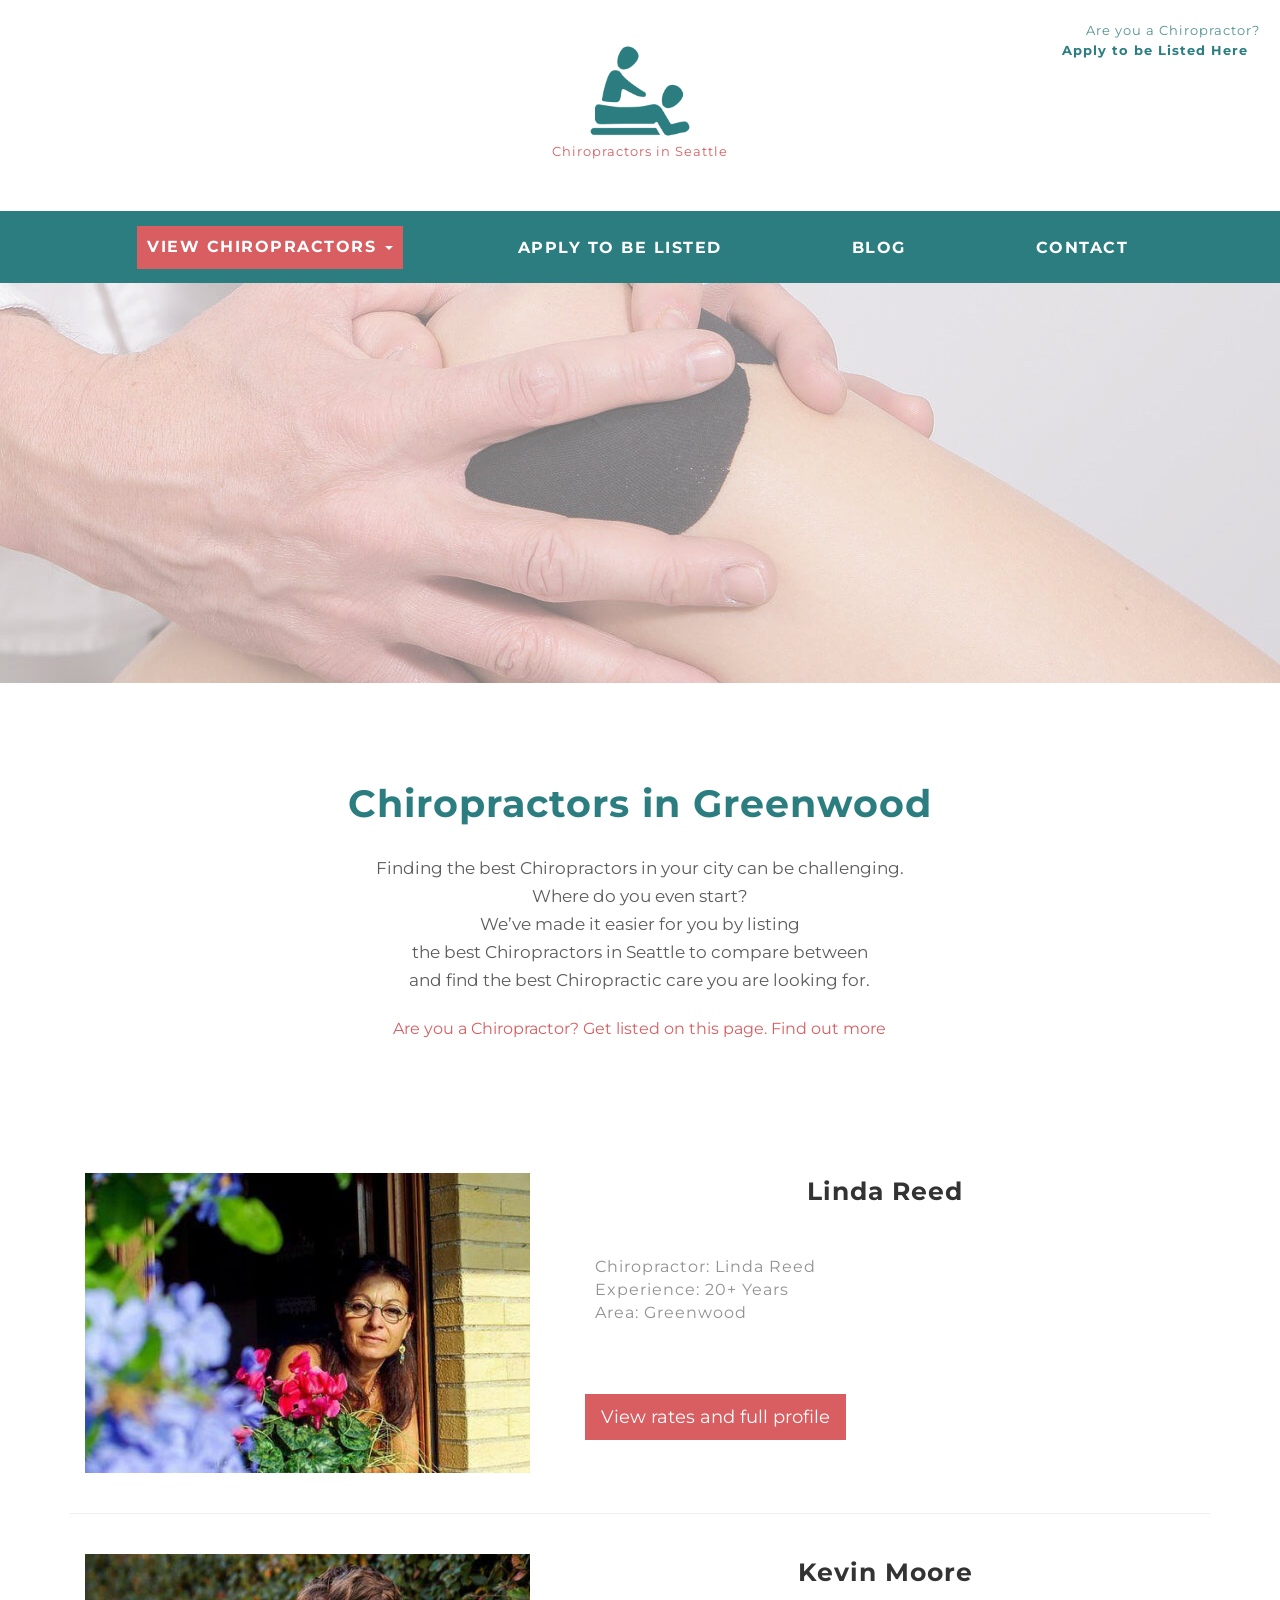
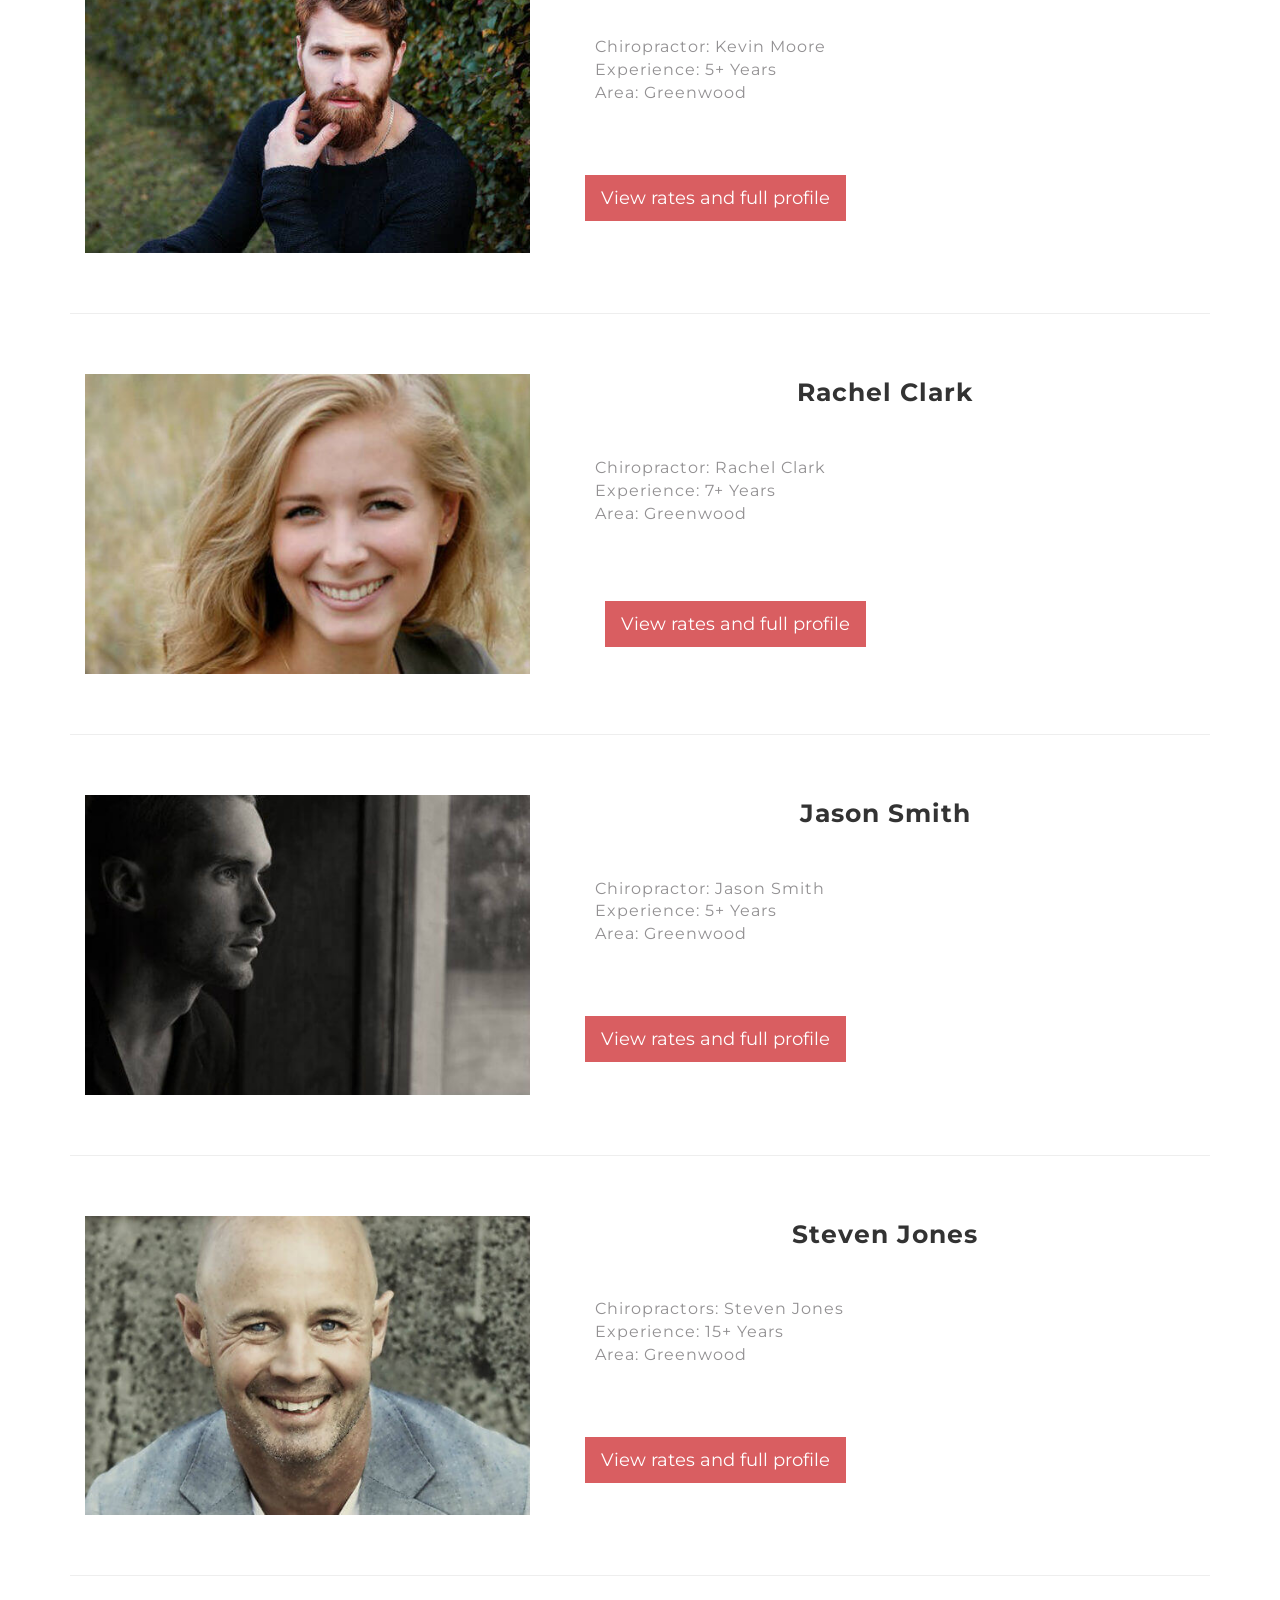
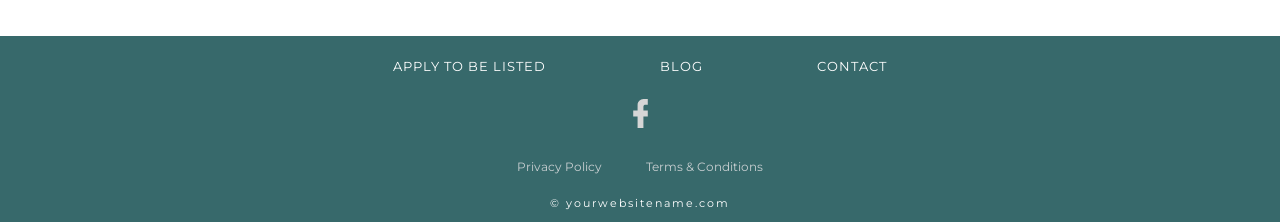
<file: chiropractors-greenwood.html>
<!DOCTYPE html>
<html lang="en">
<head>
  <meta charset="utf-8">
  <meta content="IE=edge" http-equiv="X-UA-Compatible">
  <meta content="width=device-width, initial-scale=1" name="viewport">
  <!-- Meta Description -->
  <meta content="" name="description">
  <title>Chiropractors in Greenwood, Seattle</title>
      <!-- CSS Stylesheets -->
  <link href="css/bootstrap.min.css" rel="stylesheet">
  <link href="css/style.css" rel="stylesheet" type="text/css">
  <link href="css/navbar.css" rel="stylesheet" type="text/css">
  <!-- Google Fonts -->
  <link href="https://fonts.googleapis.com/css?family=Montserrat" rel="stylesheet" type="text/css">
  <link href="https://fonts.googleapis.com/css?family=Reem+Kufi" rel="stylesheet">
  <!-- Favicon -->
  <link href="images/chiropractors-favicon.png" rel="icon">
</head>
<body>
  <div align="center" id="top-banner">
    <p align="right" class="top-quote">Are you a Chiropractor?<br>
      <a href="/apply-to-be-listed.html"><strong>Apply to be Listed Here</strong></a></p>
    <!--Website Logo-->
      <a href="https://occ-template-directory.netlify.com/"><img alt="chiropractors-logo" class="logo img-responsive" src="images/chiropractors-logo-img.png"></a>
        <p class="tagline">Chiropractors in Seattle</p>
  </div><!-- /.top-banner-->
  <nav class="navbar navbar-default navbar-static-top" id="topnavbar" role="navigation">
    <div class="container">
      <div class="navbar-header">
        <button class="navbar-toggle" data-target=" .navbar-collapse" data-toggle="collapse" type="button">
            <span class="sr-only">Toggle navigation</span>
                <span class="icon-bar"></span>
                <span class="icon-bar"></span>
                <span class="icon-bar"></span>
        </button>
      </div><!-- /.navbar-header-->
      <div align="center" class="collapse navbar-collapse">
        <ul class="nav navbar-nav">
            <li class="dropdown">
              <p aria-expanded="false" aria-haspopup="true" class="dropdown-toggle highlighted" data-toggle="dropdown" role="button">VIEW CHIROPRACTORS <span class="caret"></span></p>
                <ul class="dropdown-menu">
                  <li><a href="/chiropractors-capitol-hill.html">CAPITOL HILL</a></li>
                    <li class="divider" role="separator"></li>
                  <li><a href="/chiropractors-mount-baker.html">MOUNT BAKER</a></li>
                    <li class="divider" role="separator"></li>
                  <li><a href="/chiropractors-greenwood.html">GREENWOOD</a></li>
                    <li class="divider" role="separator"></li>
                  <li><a href="/chiropractors-ravenna.html">RAVENNA</a></li>
                </ul>
            </li><!--- /.dropdown-->
            <li><a href="/apply-to-be-listed.html"><span class="hvr-underline-from-center">APPLY TO BE LISTED</span></a></li>
            <li><a href="/blog.html"><span class="hvr-underline-from-center">BLOG</span></a></li>
            <li><a href="/contact.html"><span class="hvr-underline-from-center">CONTACT</span></a></li>
        </ul>
      </div><!-- /.navbar-collapse-->
    </div><!-- /.conatiner-->
  </nav><!-- /nav-->
  <div class="city-banner">
  </div><!-- /.city-banner-->
  <div class="city-listing">
    <div class="row">
      <div align="center" class="col-md-8 col-md-offset-2">
        <h1>Chiropractors in Greenwood</h1>
          <p>Finding the best Chiropractors in your city can be challenging.</p>
          <p>Where do you even start?</p>
          <p>We’ve made it easier for you by listing<br> the best Chiropractors in Seattle to compare between <br>and find the best Chiropractic care you are looking for.</p><br />
          <p class="listing"><a href="/apply-to-be-listed.html">Are you a Chiropractor? Get listed on this page. Find out more</a></p>
      </div><!--  /.col-md-8-->
    </div><!--  /.row-->
  </div><!--- /.city-listing-->
  <div id="listings">
    <div class="container">
      <div class="row">
        <div align="center" class="col-md-5">
        <img alt="chiropractor-1" class="img-responsive" src="images/chiropractor-1.jpg">
        </div><!-- /.col-md-->
        <div class="col-md-7 details">
          <h3>Linda Reed</h3><br><br>
            <p class="chiropractors-details">Chiropractor: Linda Reed<br>
            Experience: 20+ Years<br>
            Area: Greenwood</p><br><br>
          <a href="https://occ-template-directory.netlify.com/"><button class="btn btn-lg center-block hvr-hang full-profile" type="submit">View rates and full profile</button></a>
        </div><!-- /.details-->
      </div><!--end row--><br><hr><br>
      <div class="row">
        <div align="center" class="col-md-5">
        <img alt="chiropractor" class="img-responsive" src="images/chiropractor-2.jpg">
        </div><!-- /.col-md-->
        <div class="col-md-7 details">
          <h3>Kevin Moore</h3><br><br>
            <p class="chiropractors-details">Chiropractor: Kevin Moore<br>
            Experience: 5+ Years<br>
            Area: Greenwood</p><br><br>
          <a href="https://occ-template-directory.netlify.com/"><button class="btn btn-lg center-block hvr-hang full-profile" type="submit">View rates and full profile</button></a>
        </div><!-- /.details-->
      </div><!-- /.row--><br><br><hr><br><br>
      <div class="row">
        <div align="center" class="col-md-5">
          <img alt="chiropractor" class="img-responsive" src="images/chiropractor-3.jpg">
        </div><!-- /.col-md-->
        <div class="col-md-7 details">
          <h3>Rachel Clark</h3><br><br>
            <p class="chiropractors-details">Chiropractor: Rachel Clark<br>
            Experience: 7+ Years<br />
            Area: Greenwood<br><br><br>
          <a href="https://occ-template-directory.netlify.com/"><button class="btn btn-lg center-block hvr-hang full-profile" type="submit">View rates and full profile</button></a></p>
        </div><!-- /.details-->
      </div><!--end row--><br><br><hr><br><br>
      <div class="row">
        <div align="center" class="col-md-5">
        <img alt="chiropractor" class="img-responsive" src="images/chiropractor-4.jpg">
        </div><!-- /.col-md-->
        <div class="col-md-7 details">
          <h3>Jason Smith</h3><br><br>
            <p class="chiropractors-details">Chiropractor: Jason Smith<br>
            Experience: 5+ Years<br>
            Area: Greenwood</p><br><br>
          <a href="https://occ-template-directory.netlify.com/"><button class="btn btn-lg center-block hvr-hang full-profile" type="submit">View rates and full profile</button></a>
        </div><!-- /.details-->
      </div><!--end row--><br><br><hr><br><br>
      <div class="row">
        <div align="center" class="col-md-5">
        <img alt="chiropractor" class="img-responsive" src="images/chiropractor-5.jpg">
        </div><!--end /.col-md-->
        <div class="col-md-7 details">
          <h3>Steven Jones</h3><br><br>
            <p class="chiropractors-details">Chiropractors: Steven Jones<br>
            Experience: 15+ Years<br>
            Area: Greenwood</p><br><br>
          <a href="https://occ-template-directory.netlify.com/"><button class="btn btn-lg center-block hvr-hang full-profile" type="submit">View rates and full profile</button></a>
        </div><!-- /.details-->
      </div><!-- /.row--><br><br><hr><br><br>
    </div><!-- /.container-->
  </div><!-- /.listings-->
<footer class="footer">
    <div align="center" class="footerlinks">
      <a href="/apply-to-be-listed.html">APPLY TO BE LISTED</a>
      <a href="/blog.html">BLOG</a>
      <a href="/contact.html">CONTACT</a>
    </div><!-- /footerlinks-->
    <div align="center" class="social-links">
      <a href="https://www.facebook.com/" target="_blank"><svg style="width:35px; height:35px" viewbox="0 0 24 24">
      <path d="M17,2V2H17V6H15C14.31,6 14,6.81 14,7.5V10H14L17,10V14H14V22H10V14H7V10H10V6A4,4 0 0,1 14,2H17Z" fill="#d6d6d6"></path></svg></a>
    </div><!-- /.social-link-->
    <div align="center" class="policy-links">
      <a href="/privacy-policy.html" rel="nofollow">Privacy Policy</a>
      <a href="/terms-and-conditions.html" rel="nofollow">Terms &amp; Conditions</a>
    </div><!-- /.policy-links-->
    <p align="center" class="text-muted footertext">&copy; yourwebsitename.com</p>
</footer><!-- /footer-->
  <!-- jQuery (necessary for Bootstrap's JavaScript plugins) -->
  <script src="https://ajax.googleapis.com/ajax/libs/jquery/1.11.3/jquery.min.js">
  </script> <!-- Include all compiled plugins (below), or include individual files as needed -->
  <script src="js/bootstrap.min.js">
  </script>
  <!-- Navbar Affix Script-->
  <script>
  $('#topnavbar').affix({
     offset: {
         top: $('#top-banner').height()
     }
  });
  </script>
</body>
</html>
</file>
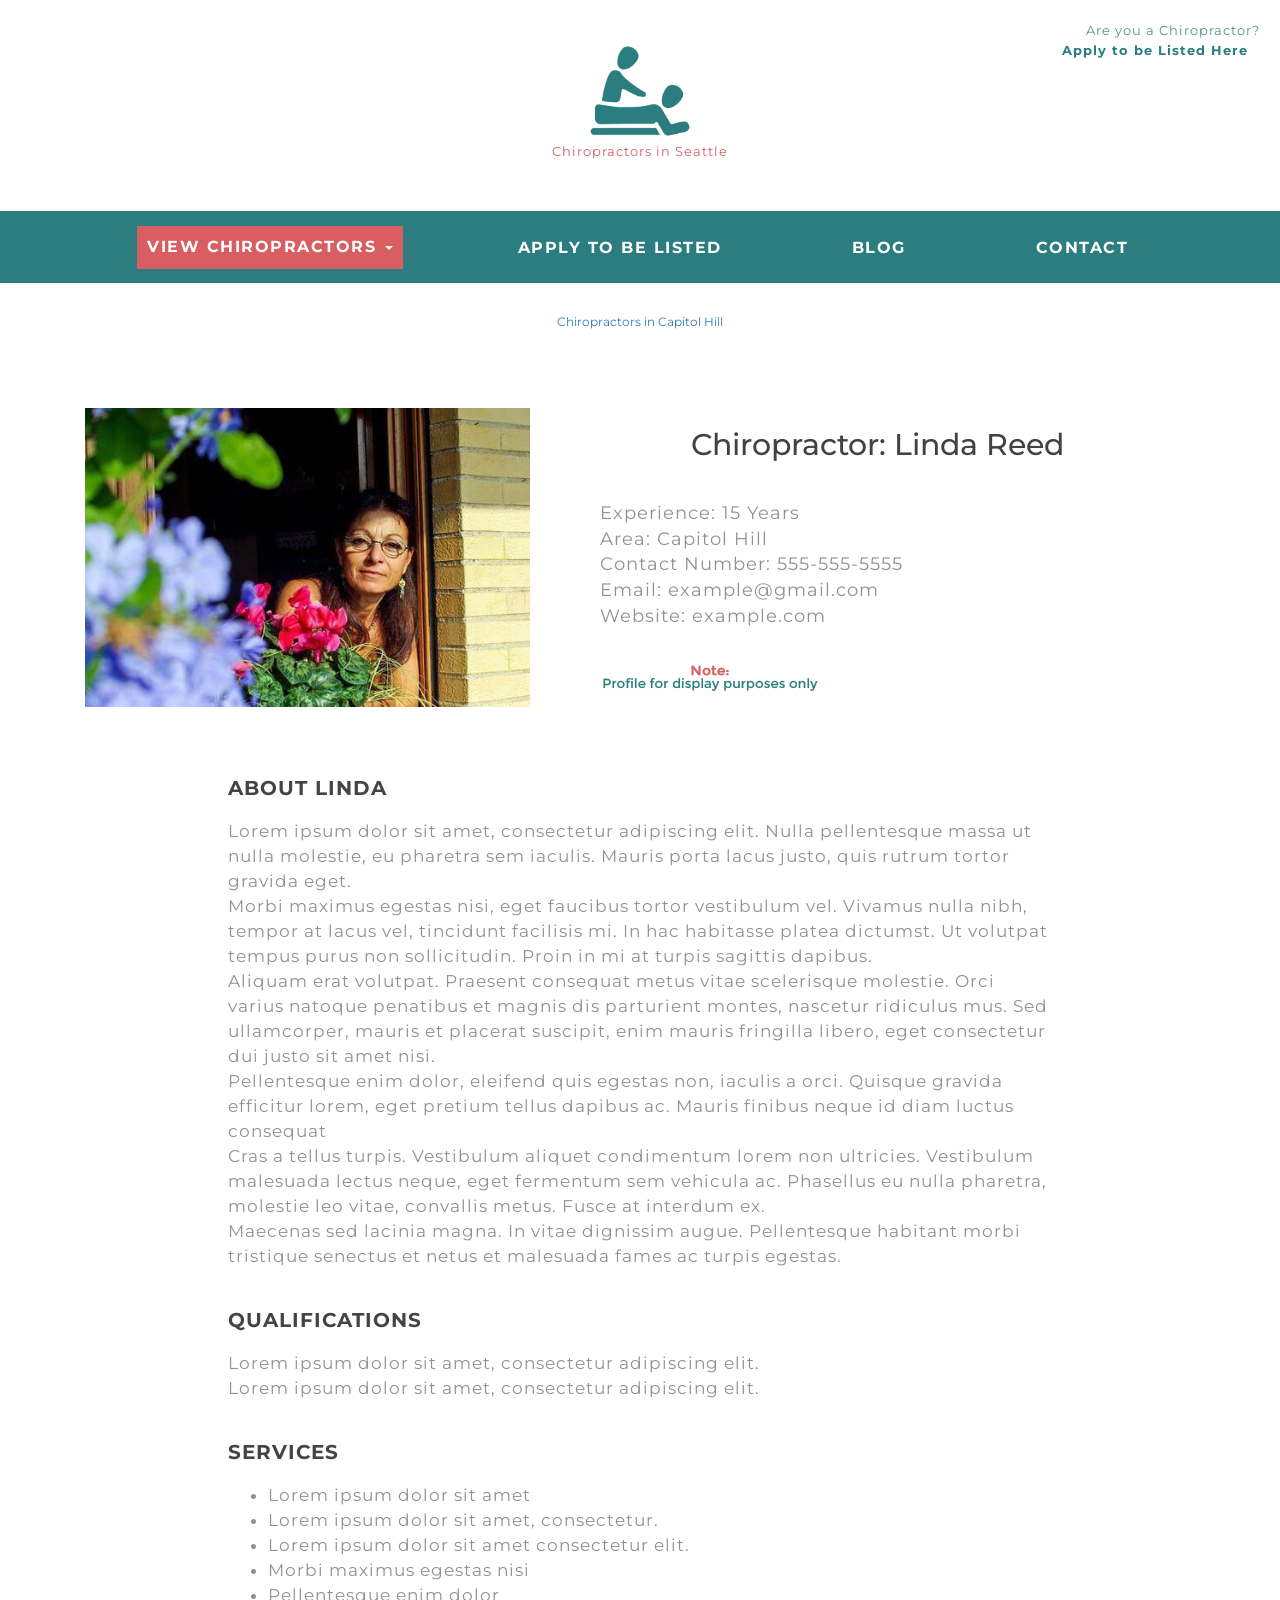
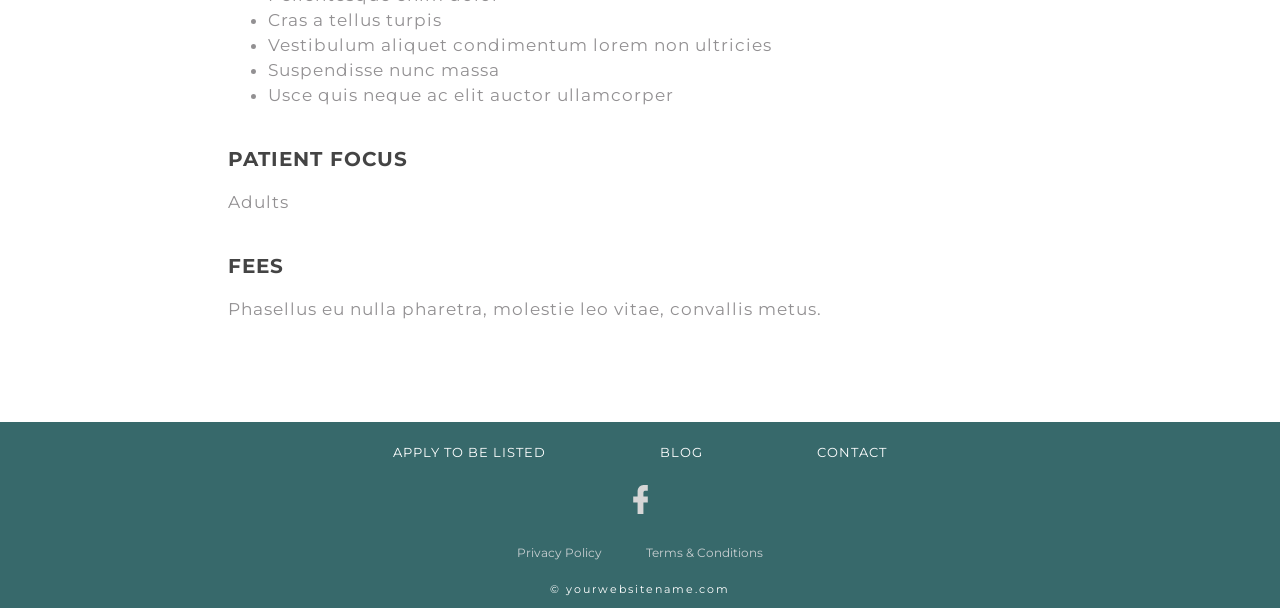
<file: chiropractors-linda-reed.html>
<!DOCTYPE html>
<html lang="en">
<head>
  <meta charset="utf-8">
  <meta content="IE=edge" http-equiv="X-UA-Compatible">
  <meta content="width=device-width, initial-scale=1" name="viewport">
  <!-- Meta Description -->
  <meta content="" name="description">
  <title>Chiropractors Linda Reed Profile</title>
      <!-- CSS Stylesheets -->
  <link href="css/bootstrap.min.css" rel="stylesheet">
  <link href="css/style.css" rel="stylesheet" type="text/css">
  <link href="css/navbar.css" rel="stylesheet" type="text/css">
  <!-- Google Fonts -->
  <link href="https://fonts.googleapis.com/css?family=Montserrat" rel="stylesheet" type="text/css">
  <link href="https://fonts.googleapis.com/css?family=Reem+Kufi" rel="stylesheet">
  <!-- Favicon -->
  <link href="images/chiropractors-favicon.png" rel="icon">
</head>
<body>
  <div align="center" id="top-banner">
    <p align="right" class="top-quote">Are you a Chiropractor?<br>
      <a href="/apply-to-be-listed.html"><strong>Apply to be Listed Here</strong></a></p>
    <!--Website Logo-->
      <a href="https://occ-template-directory.netlify.com/"><img alt="chiropractors-logo" class="logo img-responsive" src="images/chiropractors-logo-img.png"></a>
        <p class="tagline">Chiropractors in Seattle</p>
  </div><!-- /.top-banner-->
  <nav class="navbar navbar-default navbar-static-top" id="topnavbar" role="navigation">
    <div class="container">
      <div class="navbar-header">
        <button class="navbar-toggle" data-target=" .navbar-collapse" data-toggle="collapse" type="button">
            <span class="sr-only">Toggle navigation</span>
                <span class="icon-bar"></span>
                <span class="icon-bar"></span>
                <span class="icon-bar"></span>
        </button>
      </div><!-- /.navbar-header-->
      <div align="center" class="collapse navbar-collapse">
        <ul class="nav navbar-nav">
            <li class="dropdown">
              <p aria-expanded="false" aria-haspopup="true" class="dropdown-toggle highlighted" data-toggle="dropdown" role="button">VIEW CHIROPRACTORS <span class="caret"></span></p>
                <ul class="dropdown-menu">
                  <li><a href="/chiropractors-capitol-hill.html">CAPITOL HILL</a></li>
                    <li class="divider" role="separator"></li>
                  <li><a href="/chiropractors-mount-baker.html">MOUNT BAKER</a></li>
                    <li class="divider" role="separator"></li>
                  <li><a href="/chiropractors-greenwood.html">GREENWOOD</a></li>
                    <li class="divider" role="separator"></li>
                  <li><a href="/chiropractors-ravenna.html">RAVENNA</a></li>
                </ul>
            </li><!--- /.dropdown-->
            <li><a href="/apply-to-be-listed.html"><span class="hvr-underline-from-center">APPLY TO BE LISTED</span></a></li>
            <li><a href="/blog.html"><span class="hvr-underline-from-center">BLOG</span></a></li>
            <li><a href="/contact.html"><span class="hvr-underline-from-center">CONTACT</span></a></li>
        </ul>
      </div><!-- /.navbar-collapse-->
    </div><!-- /.conatiner-->
  </nav><!-- /nav-->
  <ol class="breadcrumb">
    <li>
      <a href="/chiropractors-capitol-hill.html">Chiropractors in Capitol Hill</a>
    </li>
  </ol> <!-- /.breadcrumb-->
  <div class="profile">
    <div class="container">
      <div class="row">
        <div class="col-md-5">
          <img alt="chiropractor" class="img-responsive" src="images/chiropractor-1.jpg">
        </div><!-- /.col-md -->
        <div class="col-md-7">
          <h2 align="center">Chiropractor: Linda Reed</h2>
            <p class="chiropractor-info">Experience: 15 Years<br>
            Area: Capitol Hill<br>
            Contact Number: 555-555-5555<br>
            Email: example@gmail.com<br>
            Website: example.com</p>
          <p class="profile-note"><img class="img-responsive" src="images/profile-note.png"></p>
        </div><!-- /.col-md-7-->
      </div><!-- /.row-->
    </div><!-- /.container-->
    <div class="row about-chiropractor">
      <div class="col-md-8 col-md-offset-2">
        <h5>ABOUT LINDA</h5>
          <p>Lorem ipsum dolor sit amet, consectetur adipiscing elit. Nulla pellentesque massa ut nulla molestie, eu pharetra sem iaculis. Mauris porta lacus justo, quis rutrum tortor gravida eget.</p>
          <p>Morbi maximus egestas nisi, eget faucibus tortor vestibulum vel. Vivamus nulla nibh, tempor at lacus vel, tincidunt facilisis mi. In hac habitasse platea dictumst. Ut volutpat tempus purus non sollicitudin. Proin in mi at turpis sagittis dapibus.</p>
          <p>Aliquam erat volutpat. Praesent consequat metus vitae scelerisque molestie. Orci varius natoque penatibus et magnis dis parturient montes, nascetur ridiculus mus. Sed ullamcorper, mauris et placerat suscipit, enim mauris fringilla libero, eget consectetur dui justo sit amet nisi.</p>
          <p>Pellentesque enim dolor, eleifend quis egestas non, iaculis a orci. Quisque gravida efficitur lorem, eget pretium tellus dapibus ac. Mauris finibus neque id diam luctus consequat</p>
          <p>Cras a tellus turpis. Vestibulum aliquet condimentum lorem non ultricies. Vestibulum malesuada lectus neque, eget fermentum sem vehicula ac. Phasellus eu nulla pharetra, molestie leo vitae, convallis metus. Fusce at interdum ex.</p>
          <p>Maecenas sed lacinia magna. In vitae dignissim augue. Pellentesque habitant morbi tristique senectus et netus et malesuada fames ac turpis egestas.</p>
          <h5>QUALIFICATIONS</h5>
          <p>Lorem ipsum dolor sit amet, consectetur adipiscing elit.</p>
         <p>Lorem ipsum dolor sit amet, consectetur adipiscing elit.</p>
         <h5>SERVICES</h5>
          <ul>
           <li>Lorem ipsum dolor sit amet</li>
            <li>Lorem ipsum dolor sit amet, consectetur.</li>
            <li>Lorem ipsum dolor sit amet consectetur elit.</li>
            <li>Morbi maximus egestas nisi</li>
            <li>Pellentesque enim dolor</li>
            <li>Cras a tellus turpis</li>
            <li>Vestibulum aliquet condimentum lorem non ultricies</li>
            <li>Suspendisse nunc massa</li>
            <li>Usce quis neque ac elit auctor ullamcorper</li>
          </ul>
          <h5>PATIENT FOCUS</h5>
          <p>Adults</p>
          <h5>FEES</h5>
            <p>Phasellus eu nulla pharetra, molestie leo vitae, convallis metus.</p>
      </div><!-- /.col-md-->
    </div><!-- /.about-chiropractor-->
  </div><!-- /.profile-->
<footer class="footer">
    <div align="center" class="footerlinks">
      <a href="/apply-to-be-listed.html">APPLY TO BE LISTED</a>
      <a href="/blog.html">BLOG</a>
      <a href="/contact.html">CONTACT</a>
    </div><!-- /footerlinks-->
    <div align="center" class="social-links">
      <a href="https://www.facebook.com/" target="_blank"><svg style="width:35px; height:35px" viewbox="0 0 24 24">
      <path d="M17,2V2H17V6H15C14.31,6 14,6.81 14,7.5V10H14L17,10V14H14V22H10V14H7V10H10V6A4,4 0 0,1 14,2H17Z" fill="#d6d6d6"></path></svg></a>
    </div><!-- /.social-link-->
    <div align="center" class="policy-links">
      <a href="/privacy-policy.html" rel="nofollow">Privacy Policy</a>
      <a href="/terms-and-conditions.html" rel="nofollow">Terms &amp; Conditions</a>
    </div><!-- /.policy-links-->
    <p align="center" class="text-muted footertext">&copy; yourwebsitename.com</p>
</footer><!-- /footer-->
  <!-- jQuery (necessary for Bootstrap's JavaScript plugins) -->
  <script src="https://ajax.googleapis.com/ajax/libs/jquery/1.11.3/jquery.min.js">
  </script> <!-- Include all compiled plugins (below), or include individual files as needed -->
  <script src="js/bootstrap.min.js">
  </script>
  <!-- Navbar Affix Script-->
  <script>
  $('#topnavbar').affix({
     offset: {
         top: $('#top-banner').height()
     }
  });
  </script>
</body>
</html>
</file>
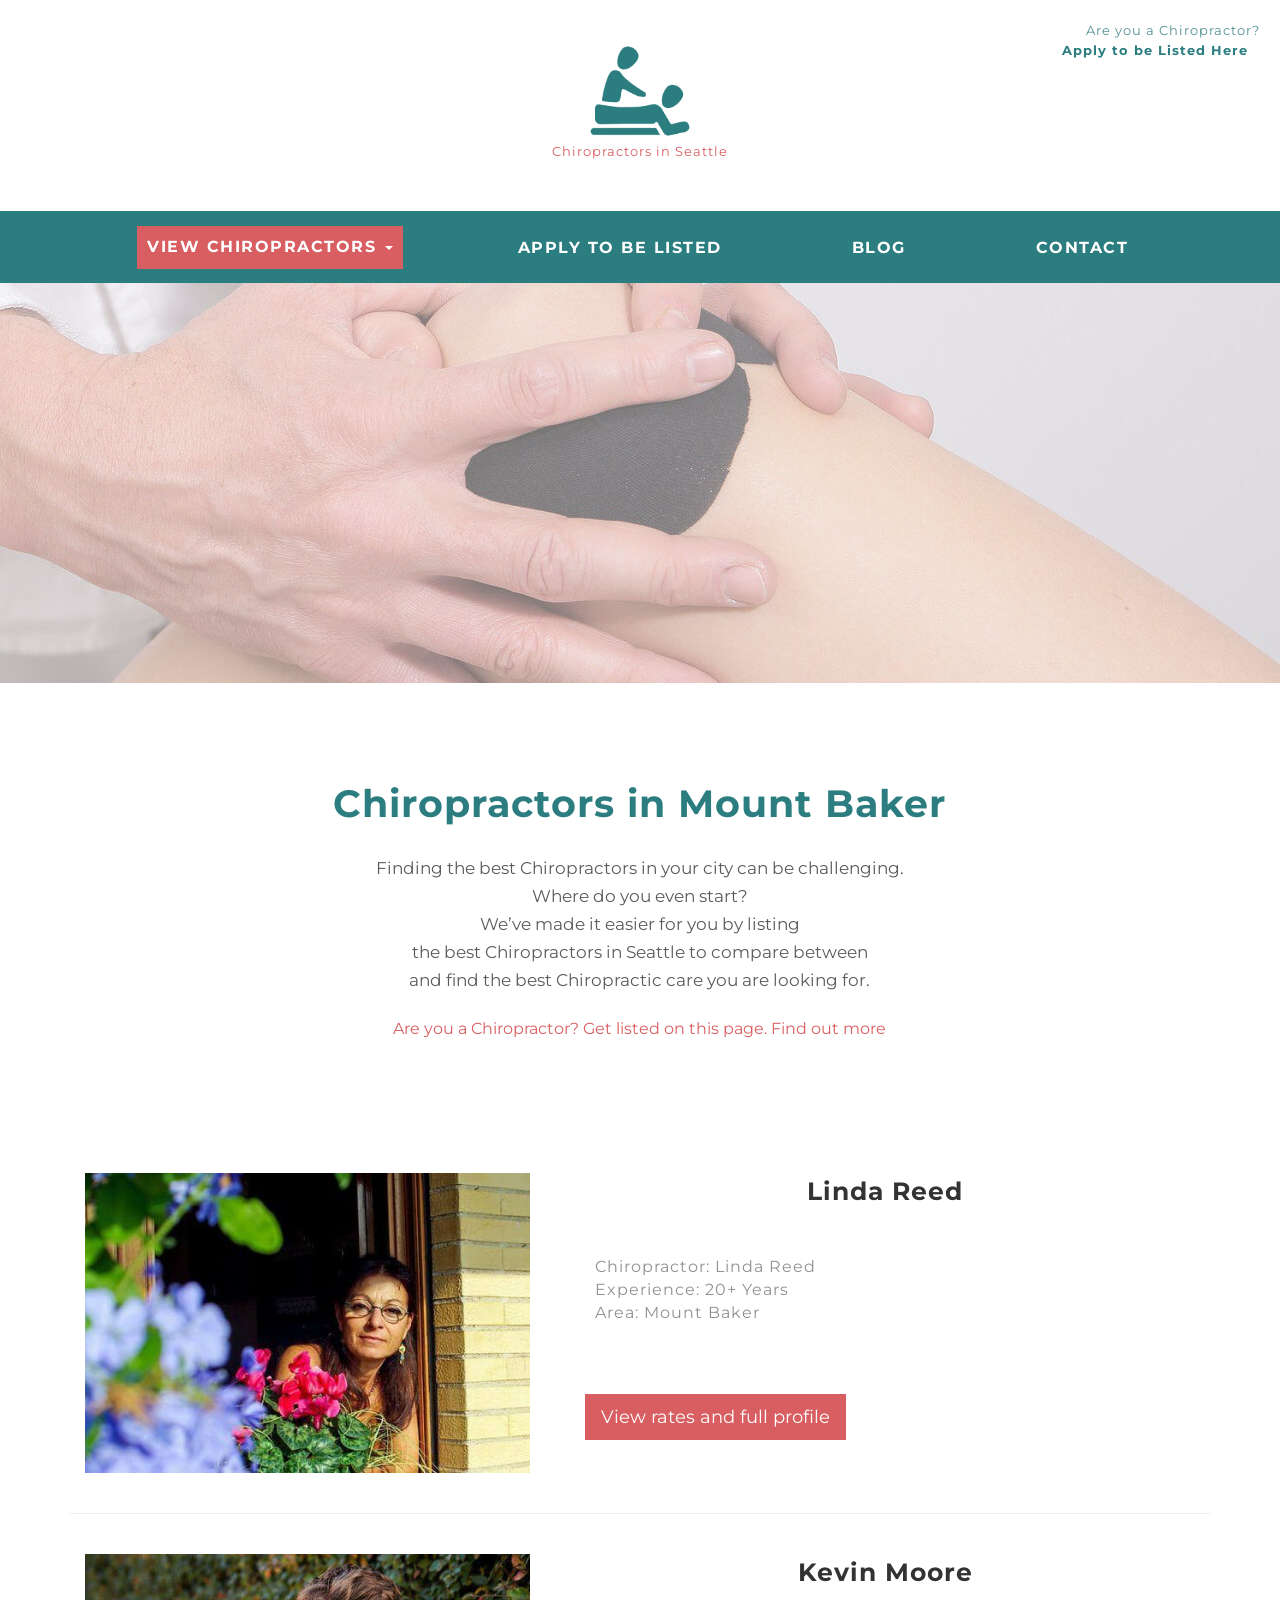
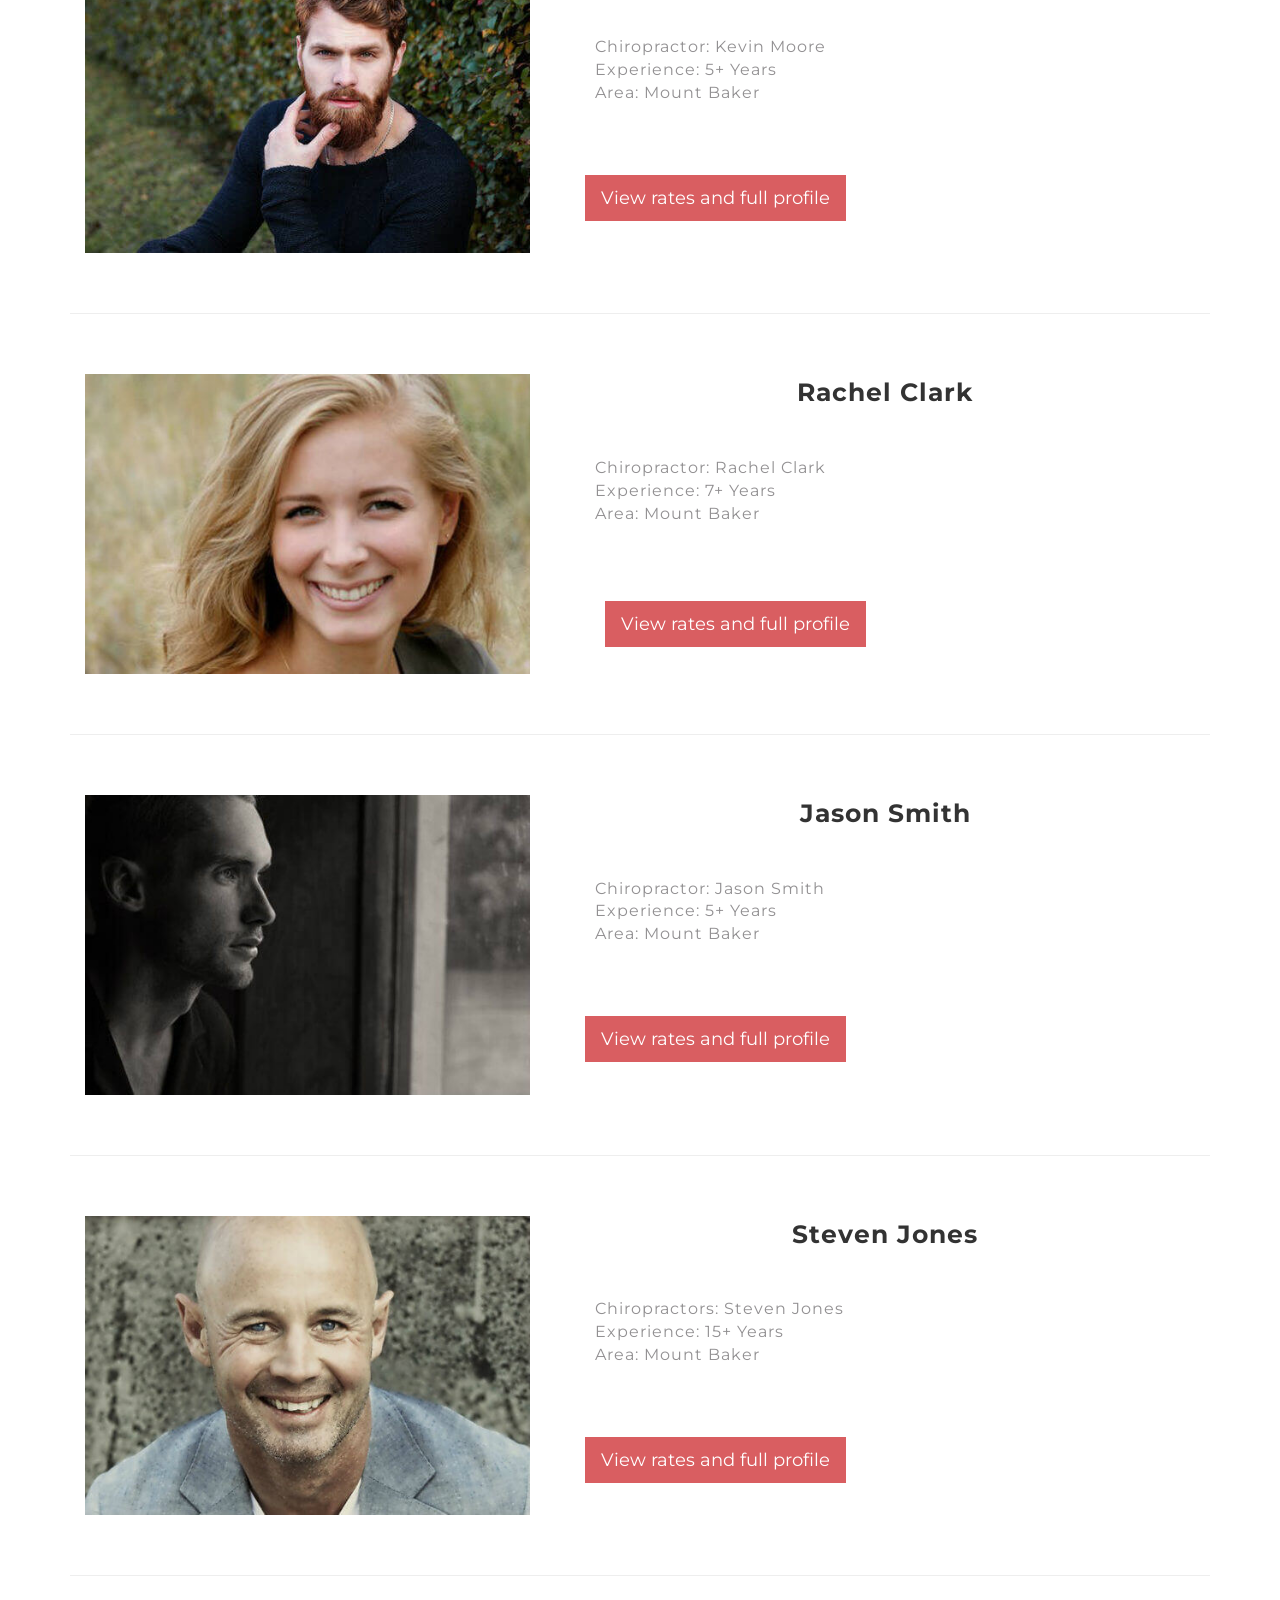
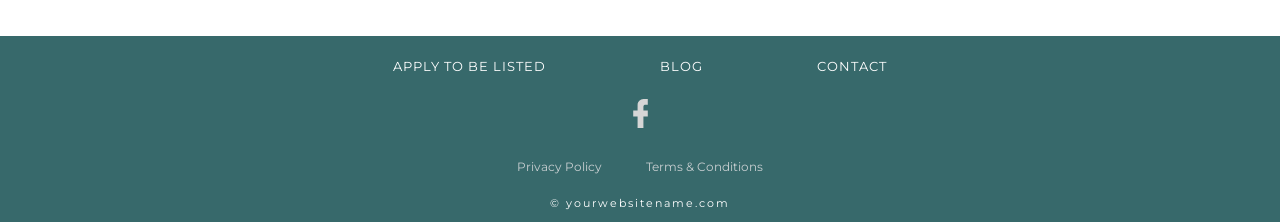
<file: chiropractors-mount-baker.html>
<!DOCTYPE html>
<html lang="en">
<head>
  <meta charset="utf-8">
  <meta content="IE=edge" http-equiv="X-UA-Compatible">
  <meta content="width=device-width, initial-scale=1" name="viewport">
  <!-- Meta Description -->
  <meta content="" name="description">
  <title>Chiropractors in Mount Baker</title>
      <!-- CSS Stylesheets -->
  <link href="css/bootstrap.min.css" rel="stylesheet">
  <link href="css/style.css" rel="stylesheet" type="text/css">
  <link href="css/navbar.css" rel="stylesheet" type="text/css">
  <!-- Google Fonts -->
  <link href="https://fonts.googleapis.com/css?family=Montserrat" rel="stylesheet" type="text/css">
  <link href="https://fonts.googleapis.com/css?family=Reem+Kufi" rel="stylesheet">
  <!-- Favicon -->
  <link href="images/chiropractors-favicon.png" rel="icon">
</head>
<body>
  <div align="center" id="top-banner">
    <p align="right" class="top-quote">Are you a Chiropractor?<br>
      <a href="/apply-to-be-listed.html"><strong>Apply to be Listed Here</strong></a></p>
    <!--Website Logo-->
      <a href="https://occ-template-directory.netlify.com/"><img alt="chiropractors-logo" class="logo img-responsive" src="images/chiropractors-logo-img.png"></a>
        <p class="tagline">Chiropractors in Seattle</p>
  </div><!-- /.top-banner-->
  <nav class="navbar navbar-default navbar-static-top" id="topnavbar" role="navigation">
    <div class="container">
      <div class="navbar-header">
        <button class="navbar-toggle" data-target=" .navbar-collapse" data-toggle="collapse" type="button">
            <span class="sr-only">Toggle navigation</span>
                <span class="icon-bar"></span>
                <span class="icon-bar"></span>
                <span class="icon-bar"></span>
        </button>
      </div><!-- /.navbar-header-->
      <div align="center" class="collapse navbar-collapse">
        <ul class="nav navbar-nav">
            <li class="dropdown">
              <p aria-expanded="false" aria-haspopup="true" class="dropdown-toggle highlighted" data-toggle="dropdown" role="button">VIEW CHIROPRACTORS <span class="caret"></span></p>
                <ul class="dropdown-menu">
                  <li><a href="/chiropractors-capitol-hill.html">CAPITOL HILL</a></li>
                    <li class="divider" role="separator"></li>
                  <li><a href="/chiropractors-mount-baker.html">MOUNT BAKER</a></li>
                    <li class="divider" role="separator"></li>
                  <li><a href="/chiropractors-greenwood.html">GREENWOOD</a></li>
                    <li class="divider" role="separator"></li>
                  <li><a href="/chiropractors-ravenna.html">RAVENNA</a></li>
                </ul>
            </li><!--- /.dropdown-->
            <li><a href="/apply-to-be-listed.html"><span class="hvr-underline-from-center">APPLY TO BE LISTED</span></a></li>
            <li><a href="/blog.html"><span class="hvr-underline-from-center">BLOG</span></a></li>
            <li><a href="/contact.html"><span class="hvr-underline-from-center">CONTACT</span></a></li>
        </ul>
      </div><!-- /.navbar-collapse-->
    </div><!-- /.conatiner-->
  </nav><!-- /nav-->
  <div class="city-banner">
  </div><!-- /.city-banner-->
  <div class="city-listing">
    <div class="row">
      <div align="center" class="col-md-8 col-md-offset-2">
        <h1>Chiropractors in Mount Baker</h1>
          <p>Finding the best Chiropractors in your city can be challenging.</p>
          <p>Where do you even start?</p>
          <p>We’ve made it easier for you by listing<br> the best Chiropractors in Seattle to compare between <br>and find the best Chiropractic care you are looking for.</p><br />
          <p class="listing"><a href="/apply-to-be-listed.html">Are you a Chiropractor? Get listed on this page. Find out more</a></p>
      </div><!--  /.col-md-8-->
    </div><!--  /.row-->
  </div><!--- /.city-listing-->
  <div id="listings">
    <div class="container">
      <div class="row">
        <div align="center" class="col-md-5">
        <img alt="chiropractor-1" class="img-responsive" src="images/chiropractor-1.jpg">
        </div><!-- /.col-md-->
        <div class="col-md-7 details">
          <h3>Linda Reed</h3><br><br>
            <p class="chiropractors-details">Chiropractor: Linda Reed<br>
            Experience: 20+ Years<br>
            Area: Mount Baker</p><br><br>
          <a href="https://occ-template-directory.netlify.com/"><button class="btn btn-lg center-block hvr-hang full-profile" type="submit">View rates and full profile</button></a>
        </div><!-- /.details-->
      </div><!--end row--><br><hr><br>
      <div class="row">
        <div align="center" class="col-md-5">
        <img alt="chiropractor" class="img-responsive" src="images/chiropractor-2.jpg">
        </div><!-- /.col-md-->
        <div class="col-md-7 details">
          <h3>Kevin Moore</h3><br><br>
            <p class="chiropractors-details">Chiropractor: Kevin Moore<br>
            Experience: 5+ Years<br>
            Area: Mount Baker</p><br><br>
          <a href="https://occ-template-directory.netlify.com/"><button class="btn btn-lg center-block hvr-hang full-profile" type="submit">View rates and full profile</button></a>
        </div><!-- /.details-->
      </div><!-- /.row--><br><br><hr><br><br>
      <div class="row">
        <div align="center" class="col-md-5">
          <img alt="chiropractor" class="img-responsive" src="images/chiropractor-3.jpg">
        </div><!-- /.col-md-->
        <div class="col-md-7 details">
          <h3>Rachel Clark</h3><br><br>
            <p class="chiropractors-details">Chiropractor: Rachel Clark<br>
            Experience: 7+ Years<br />
            Area: Mount Baker<br><br><br>
          <a href="https://occ-template-directory.netlify.com/"><button class="btn btn-lg center-block hvr-hang full-profile" type="submit">View rates and full profile</button></a></p>
        </div><!-- /.details-->
      </div><!--end row--><br><br><hr><br><br>
      <div class="row">
        <div align="center" class="col-md-5">
        <img alt="chiropractor" class="img-responsive" src="images/chiropractor-4.jpg">
        </div><!-- /.col-md-->
        <div class="col-md-7 details">
          <h3>Jason Smith</h3><br><br>
            <p class="chiropractors-details">Chiropractor: Jason Smith<br>
            Experience: 5+ Years<br>
            Area: Mount Baker</p><br><br>
          <a href="https://occ-template-directory.netlify.com/"><button class="btn btn-lg center-block hvr-hang full-profile" type="submit">View rates and full profile</button></a>
        </div><!-- /.details-->
      </div><!--end row--><br><br><hr><br><br>
      <div class="row">
        <div align="center" class="col-md-5">
        <img alt="chiropractor" class="img-responsive" src="images/chiropractor-5.jpg">
        </div><!--end /.col-md-->
        <div class="col-md-7 details">
          <h3>Steven Jones</h3><br><br>
            <p class="chiropractors-details">Chiropractors: Steven Jones<br>
            Experience: 15+ Years<br>
            Area: Mount Baker</p><br><br>
          <a href="https://occ-template-directory.netlify.com/"><button class="btn btn-lg center-block hvr-hang full-profile" type="submit">View rates and full profile</button></a>
        </div><!-- /.details-->
      </div><!-- /.row--><br><br><hr><br><br>
    </div><!-- /.container-->
  </div><!-- /.listings-->
<footer class="footer">
    <div align="center" class="footerlinks">
      <a href="/apply-to-be-listed.html">APPLY TO BE LISTED</a>
      <a href="/blog.html">BLOG</a>
      <a href="/contact.html">CONTACT</a>
    </div><!-- /footerlinks-->
    <div align="center" class="social-links">
      <a href="https://www.facebook.com/" target="_blank"><svg style="width:35px; height:35px" viewbox="0 0 24 24">
      <path d="M17,2V2H17V6H15C14.31,6 14,6.81 14,7.5V10H14L17,10V14H14V22H10V14H7V10H10V6A4,4 0 0,1 14,2H17Z" fill="#d6d6d6"></path></svg></a>
    </div><!-- /.social-link-->
    <div align="center" class="policy-links">
      <a href="/privacy-policy.html" rel="nofollow">Privacy Policy</a>
      <a href="/terms-and-conditions.html" rel="nofollow">Terms &amp; Conditions</a>
    </div><!-- /.policy-links-->
    <p align="center" class="text-muted footertext">&copy; yourwebsitename.com</p>
</footer><!-- /footer-->
  <!-- jQuery (necessary for Bootstrap's JavaScript plugins) -->
  <script src="https://ajax.googleapis.com/ajax/libs/jquery/1.11.3/jquery.min.js">
  </script> <!-- Include all compiled plugins (below), or include individual files as needed -->
  <script src="js/bootstrap.min.js">
  </script>
  <!-- Navbar Affix Script-->
  <script>
  $('#topnavbar').affix({
     offset: {
         top: $('#top-banner').height()
     }
  });
  </script>
</body>
</html>
</file>
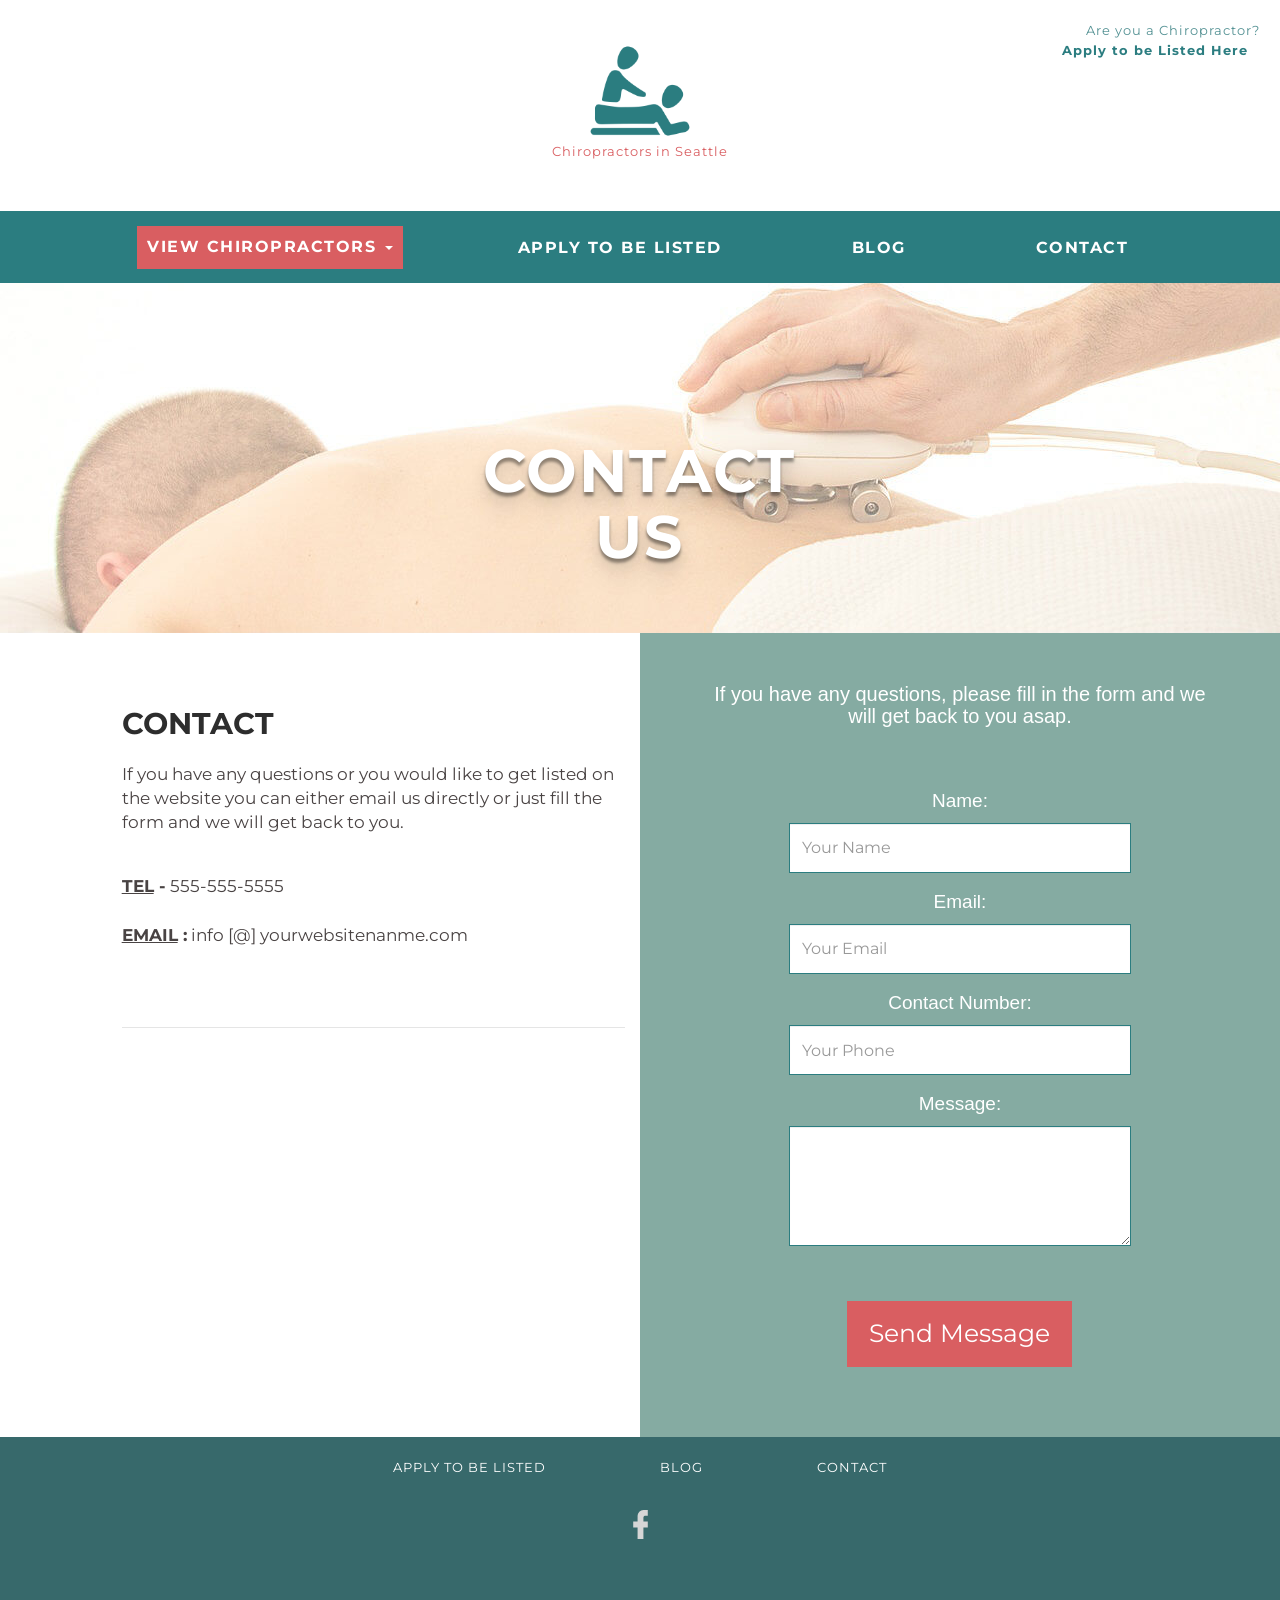
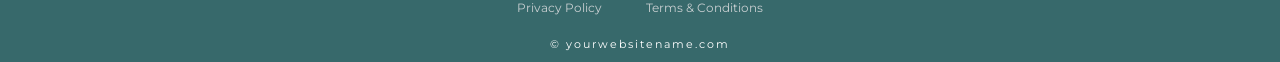
<file: contact.html>
<!DOCTYPE html>
<html lang="en">
<head>
  <meta charset="utf-8">
  <meta content="IE=edge" http-equiv="X-UA-Compatible">
  <meta content="width=device-width, initial-scale=1" name="viewport">
  <!-- Meta Description -->
  <meta content="" name="description">
  <title>Contact Chiropractors</title>
      <!-- CSS Stylesheets -->
  <link href="css/bootstrap.min.css" rel="stylesheet">
  <link href="css/contact-page-styling.css" rel="stylesheet" type="text/css">
  <link href="css/navbar.css" rel="stylesheet" type="text/css">
  <!-- Google Fonts -->
  <link href="https://fonts.googleapis.com/css?family=Montserrat" rel="stylesheet" type="text/css">
  <link href="https://fonts.googleapis.com/css?family=Reem+Kufi" rel="stylesheet">
  <!-- Favicon -->
  <link href="images/chiropractors-favicon.png" rel="icon">
</head>
<body>
  <div align="center" id="top-banner">
    <p align="right" class="top-quote">Are you a Chiropractor?<br>
      <a href="/apply-to-be-listed.html"><strong>Apply to be Listed Here</strong></a></p>
    <!--Website Logo-->
      <a href="https://occ-template-directory.netlify.com/"><img alt="chiropractors-logo" class="logo img-responsive" src="images/chiropractors-logo-img.png"></a>
        <p class="tagline">Chiropractors in Seattle</p>
  </div><!-- /.top-banner-->
  <nav class="navbar navbar-default navbar-static-top" id="topnavbar" role="navigation">
    <div class="container">
      <div class="navbar-header">
        <button class="navbar-toggle" data-target=" .navbar-collapse" data-toggle="collapse" type="button">
            <span class="sr-only">Toggle navigation</span>
                <span class="icon-bar"></span>
                <span class="icon-bar"></span>
                <span class="icon-bar"></span>
        </button>
      </div><!-- /.navbar-header-->
      <div align="center" class="collapse navbar-collapse">
        <ul class="nav navbar-nav">
            <li class="dropdown">
              <p aria-expanded="false" aria-haspopup="true" class="dropdown-toggle highlighted" data-toggle="dropdown" role="button">VIEW CHIROPRACTORS <span class="caret"></span></p>
                <ul class="dropdown-menu">
                  <li><a href="/chiropractors-capitol-hill.html">CAPITOL HILL</a></li>
                    <li class="divider" role="separator"></li>
                  <li><a href="/chiropractors-mount-baker.html">MOUNT BAKER</a></li>
                    <li class="divider" role="separator"></li>
                  <li><a href="/chiropractors-greenwood.html">GREENWOOD</a></li>
                    <li class="divider" role="separator"></li>
                  <li><a href="/chiropractors-ravenna.html">RAVENNA</a></li>
                </ul>
            </li><!--- /.dropdown-->
            <li><a href="/apply-to-be-listed.html"><span class="hvr-underline-from-center">APPLY TO BE LISTED</span></a></li>
            <li><a href="/blog.html"><span class="hvr-underline-from-center">BLOG</span></a></li>
            <li><a href="/contact.php"><span class="hvr-underline-from-center">CONTACT</span></a></li>
        </ul>
      </div><!-- /.navbar-collapse-->
    </div><!-- /.conatiner-->
  </nav><!-- /nav-->
  <div class="contact-banner">
    <div class="row">
      <div class="col-md-4 col-md-offset-4">
        <h3 align="center">CONTACT US</h3><br><br><br><br><br><br>
        <p align="center" id="result"><?php echo $result; ?></p>
      </div><!--- /.col-md-->
    </div><!--- /.row-->
  </div><!--- /.contact-banner-->
  <div class="contactusform">
    <div class="row">
      <div class="col-md-1"></div>
      <div class="col-md-5 contact-details"><br>
        <div class="contact-info">
          <p class="contact-heading">CONTACT</p><br>
          <p class="info">If you have any questions or you would like to get listed on the website you can either email us directly or just fill the form and we will get back to you.</p><br>
          <br>
          <p class="info"><strong><u>TEL</u> -</strong> 555-555-5555<br><br>
          <strong><u>EMAIL</u> :</strong> info [@] yourwebsitenanme.com</p><br><br><br><hr>
        </div><!--- /.contact-info-->
      </div><!--- /.contact-info-->
      <div align="center" class="col-md-6 emailForm">
        <h4 align="center">If you have any questions, please fill in the form and we will get back to you asap.</h4>
        <form method="post">
          <div class="form-group">
            <label for="name">Name:</label> <input class="form-control" name="name" placeholder="Your Name" type="text" value="">
          </div>
          <div class="form-group">
            <label for="email">Email:</label> <input class="form-control" name="email" placeholder="Your Email" type="email" value="">
          </div>
          <div class="form-group">
            <label for="phone">Contact Number:</label> <input class="form-control" name="phone" placeholder="Your Phone" type="tel" value="">
          </div>
          <div class="form-group">
            <label for="message">Message:</label>
            <textarea class="form-control" id="message" name="message"></textarea>
          </div><br><br>
          <p align="center"><input class="btn btn-success btn-lg" name="submit" type="submit" value="Send Message"></p><br>
        </form>
      </div><!--- /.emailForm-->
    </div><!-- /.row-->
  </div><!--- /.contactusform-->
<footer class="footer">
    <div align="center" class="footerlinks">
      <a href="/apply-to-be-listed.html">APPLY TO BE LISTED</a>
      <a href="/blog.html">BLOG</a>
      <a href="/contact.php">CONTACT</a>
    </div><!-- /footerlinks-->
    <div align="center" class="social-links">
      <a href="https://www.facebook.com/" target="_blank"><svg style="width:35px; height:35px" viewbox="0 0 24 24">
      <path d="M17,2V2H17V6H15C14.31,6 14,6.81 14,7.5V10H14L17,10V14H14V22H10V14H7V10H10V6A4,4 0 0,1 14,2H17Z" fill="#d6d6d6"></path></svg></a>
    </div><!-- /.social-link-->
    <div align="center" class="policy-links">
      <a href="/privacy-policy.html" rel="nofollow">Privacy Policy</a>
      <a href="/terms-and-conditions.html" rel="nofollow">Terms &amp; Conditions</a>
    </div><!-- /.policy-links-->
    <p align="center" class="text-muted footertext">&copy; yourwebsitename.com</p>
</footer><!-- /footer-->
  <!-- jQuery (necessary for Bootstrap's JavaScript plugins) -->
  <script src="https://ajax.googleapis.com/ajax/libs/jquery/1.11.3/jquery.min.js">
  </script> <!-- Include all compiled plugins (below), or include individual files as needed -->
  <script src="js/bootstrap.min.js">
  </script>
  <!-- Navbar Affix Script-->
  <script>
  $('#topnavbar').affix({
     offset: {
         top: $('#top-banner').height()
     }
  });
  </script>
</body>
</html>
</file>
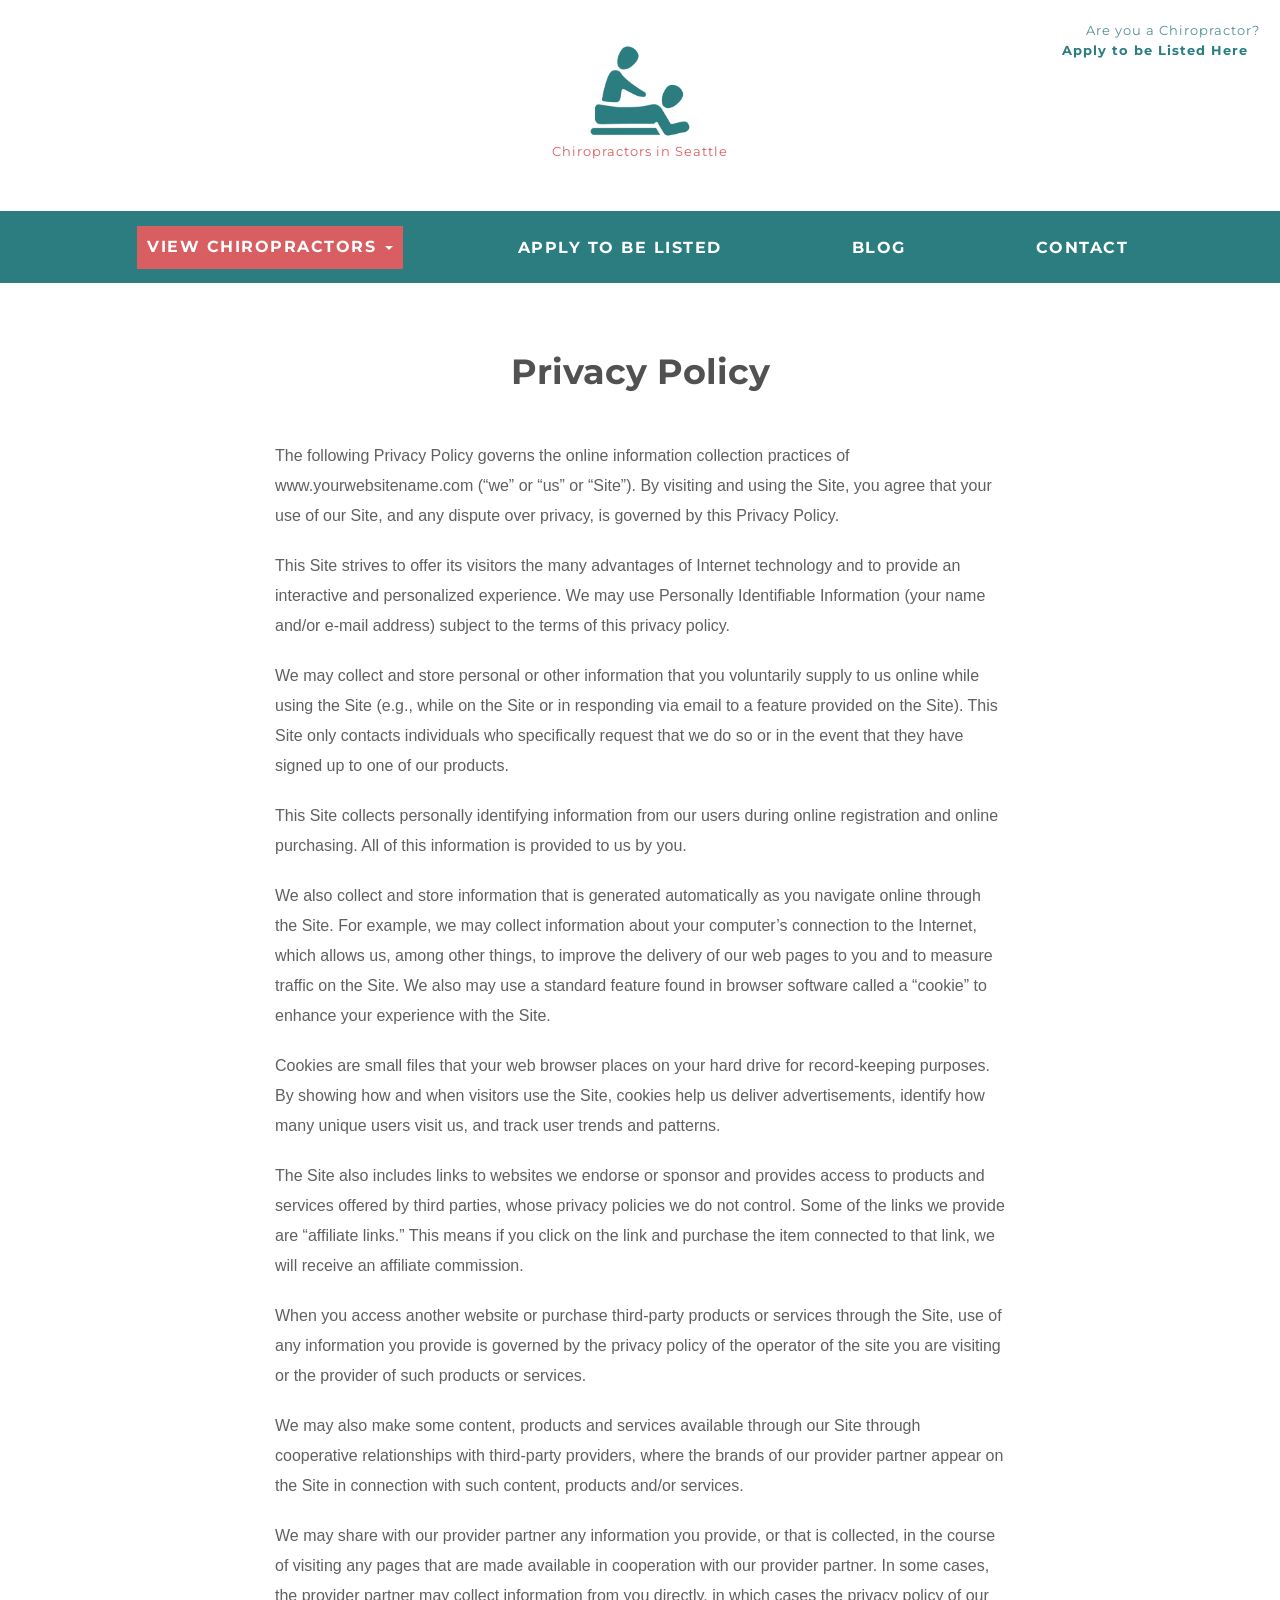
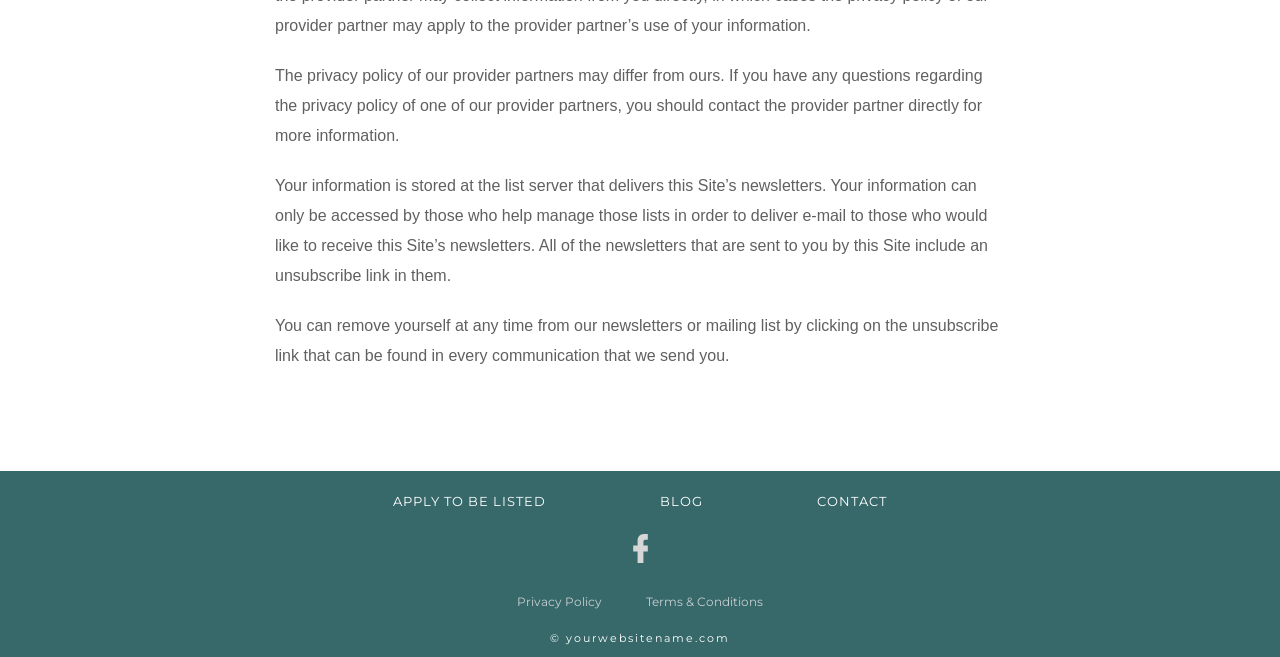
<file: privacy-policy.html>
<!DOCTYPE html>
<html lang="en">
<head>
  <meta charset="utf-8">
  <meta content="IE=edge" http-equiv="X-UA-Compatible">
  <meta content="width=device-width, initial-scale=1" name="viewport">
  <!-- Meta Description -->
  <meta content="" name="description">
  <title>Chiropractors: Privacy Policy</title>
      <!-- CSS Stylesheets -->
  <link href="css/bootstrap.min.css" rel="stylesheet">
  <link href="css/style.css" rel="stylesheet" type="text/css">
  <link href="css/navbar.css" rel="stylesheet" type="text/css">
  <!-- Google Fonts -->
  <link href="https://fonts.googleapis.com/css?family=Montserrat" rel="stylesheet" type="text/css">
  <link href="https://fonts.googleapis.com/css?family=Reem+Kufi" rel="stylesheet">
  <!-- Favicon -->
  <link href="images/chiropractors-favicon.png" rel="icon">
</head>
<body>
  <div align="center" id="top-banner">
    <p align="right" class="top-quote">Are you a Chiropractor?<br>
      <a href="/apply-to-be-listed.html"><strong>Apply to be Listed Here</strong></a></p>
    <!--Website Logo-->
      <a href="https://occ-template-directory.netlify.com/"><img alt="chiropractors-logo" class="logo img-responsive" src="images/chiropractors-logo-img.png"></a>
        <p class="tagline">Chiropractors in Seattle</p>
  </div><!-- /.top-banner-->
  <nav class="navbar navbar-default navbar-static-top" id="topnavbar" role="navigation">
    <div class="container">
      <div class="navbar-header">
        <button class="navbar-toggle" data-target=" .navbar-collapse" data-toggle="collapse" type="button">
            <span class="sr-only">Toggle navigation</span>
                <span class="icon-bar"></span>
                <span class="icon-bar"></span>
                <span class="icon-bar"></span>
        </button>
      </div><!-- /.navbar-header-->
      <div align="center" class="collapse navbar-collapse">
        <ul class="nav navbar-nav">
            <li class="dropdown">
              <p aria-expanded="false" aria-haspopup="true" class="dropdown-toggle highlighted" data-toggle="dropdown" role="button">VIEW CHIROPRACTORS <span class="caret"></span></p>
                <ul class="dropdown-menu">
                  <li><a href="/chiropractors-capitol-hill.html">CAPITOL HILL</a></li>
                    <li class="divider" role="separator"></li>
                  <li><a href="/chiropractors-mount-baker.html">MOUNT BAKER</a></li>
                    <li class="divider" role="separator"></li>
                  <li><a href="/chiropractors-greenwood.html">GREENWOOD</a></li>
                    <li class="divider" role="separator"></li>
                  <li><a href="/chiropractors-ravenna.html">RAVENNA</a></li>
                </ul>
            </li><!--- /.dropdown-->
            <li><a href="/apply-to-be-listed.html"><span class="hvr-underline-from-center">APPLY TO BE LISTED</span></a></li>
            <li><a href="/blog.html"><span class="hvr-underline-from-center">BLOG</span></a></li>
            <li><a href="/contact.html"><span class="hvr-underline-from-center">CONTACT</span></a></li>
        </ul>
      </div><!-- /.navbar-collapse-->
    </div><!-- /.conatiner-->
  </nav><!-- /nav-->
  <div class="terms">
    <div class="container">
      <div class="row">
        <div class="col-md-8 col-md-offset-2">
          <h2 align="center">Privacy Policy</h2><br><br>
          <p>The following Privacy Policy governs the online information collection practices of www.yourwebsitename.com&nbsp;(&ldquo;we&rdquo; or &ldquo;us&rdquo; or &ldquo;Site&rdquo;). By visiting and using the Site, you agree that your use of our Site, and any dispute over privacy, is governed by this Privacy Policy.</p><br>
          <p>This Site strives to offer its visitors the many advantages of Internet technology and to provide an interactive and personalized experience. We may use Personally Identifiable Information (your name and/or e-mail address) subject to the terms of this privacy policy.</p><br>
          <p>We may collect and store personal or other information that you voluntarily supply to us online while using the Site (e.g., while on the Site or in responding via email to a feature provided on the Site). This Site only contacts individuals who specifically request that we do so or in the event that they have signed up to one of our products.</p><br>
          <p>This Site collects personally identifying information from our users during online registration and online purchasing. All of this information is provided to us by you.</p><br>
          <p>We also collect and store information that is generated automatically as you navigate online through the Site. For example, we may collect information about your computer&rsquo;s connection to the Internet, which allows us, among other things, to improve the delivery of our web pages to you and to measure traffic on the Site. We also may use a standard feature found in browser software called a &ldquo;cookie&rdquo; to enhance your experience with the Site.</p><br>
          <p>Cookies are small files that your web browser places on your hard drive for record-keeping purposes. By showing how and when visitors use the Site, cookies help us deliver advertisements, identify how many unique users visit us, and track user trends and patterns.</p><br>
          <p>The Site also includes links to websites we endorse or sponsor and provides access to products and services offered by third parties, whose privacy policies we do not control. Some of the links we provide are &ldquo;affiliate links.&rdquo; This means if you click on the link and purchase the item connected to that link, we will receive an affiliate commission.</p><br>
          <p>When you access another website or purchase third-party products or services through the Site, use of any information you provide is governed by the privacy policy of the operator of the site you are visiting or the provider of such products or services.</p><br>
          <p>We may also make some content, products and services available through our Site through cooperative relationships with third-party providers, where the brands of our provider partner appear on the Site in connection with such content, products and/or services.</p><br>
          <p>We may share with our provider partner any information you provide, or that is collected, in the course of visiting any pages that are made available in cooperation with our provider partner. In some cases, the provider partner may collect information from you directly, in which cases the privacy policy of our provider partner may apply to the provider partner&rsquo;s use of your information.</p><br>
          <p>The privacy policy of our provider partners may differ from ours. If you have any questions regarding the privacy policy of one of our provider partners, you should contact the provider partner directly for more information.</p><br>
          <p>Your information is stored at the list server that delivers this Site&rsquo;s newsletters. Your information can only be accessed by those who help manage those lists in order to deliver e-mail to those who would like to receive this Site&rsquo;s newsletters. All of the newsletters that are sent to you by this Site include an unsubscribe link in them.</p><br>
          <p>You can remove yourself at any time from our newsletters or mailing list by clicking on the unsubscribe link that can be found in every communication that we send you.</p><br>
        </div><!--end col-md-8-->
      </div><!--end row-->
    </div><!--end container-->
  </div><!--end terms--><br><br><br><br>
<footer class="footer">
    <div align="center" class="footerlinks">
      <a href="/apply-to-be-listed.html">APPLY TO BE LISTED</a>
      <a href="/blog.html">BLOG</a>
      <a href="/contact.html">CONTACT</a>
    </div><!-- /footerlinks-->
    <div align="center" class="social-links">
      <a href="https://www.facebook.com/" target="_blank"><svg style="width:35px; height:35px" viewbox="0 0 24 24">
      <path d="M17,2V2H17V6H15C14.31,6 14,6.81 14,7.5V10H14L17,10V14H14V22H10V14H7V10H10V6A4,4 0 0,1 14,2H17Z" fill="#d6d6d6"></path></svg></a>
    </div><!-- /.social-link-->
    <div align="center" class="policy-links">
      <a href="/privacy-policy.html" rel="nofollow">Privacy Policy</a>
      <a href="/terms-and-conditions.html" rel="nofollow">Terms &amp; Conditions</a>
    </div><!-- /.policy-links-->
    <p align="center" class="text-muted footertext">&copy; yourwebsitename.com</p>
</footer><!-- /footer-->
  <!-- jQuery (necessary for Bootstrap's JavaScript plugins) -->
  <script src="https://ajax.googleapis.com/ajax/libs/jquery/1.11.3/jquery.min.js">
  </script> <!-- Include all compiled plugins (below), or include individual files as needed -->
  <script src="js/bootstrap.min.js">
  </script>
  <!-- Navbar Affix Script-->
  <script>
  $('#topnavbar').affix({
     offset: {
         top: $('#top-banner').height()
     }
  });
  </script>
</body>
</html>
</file>
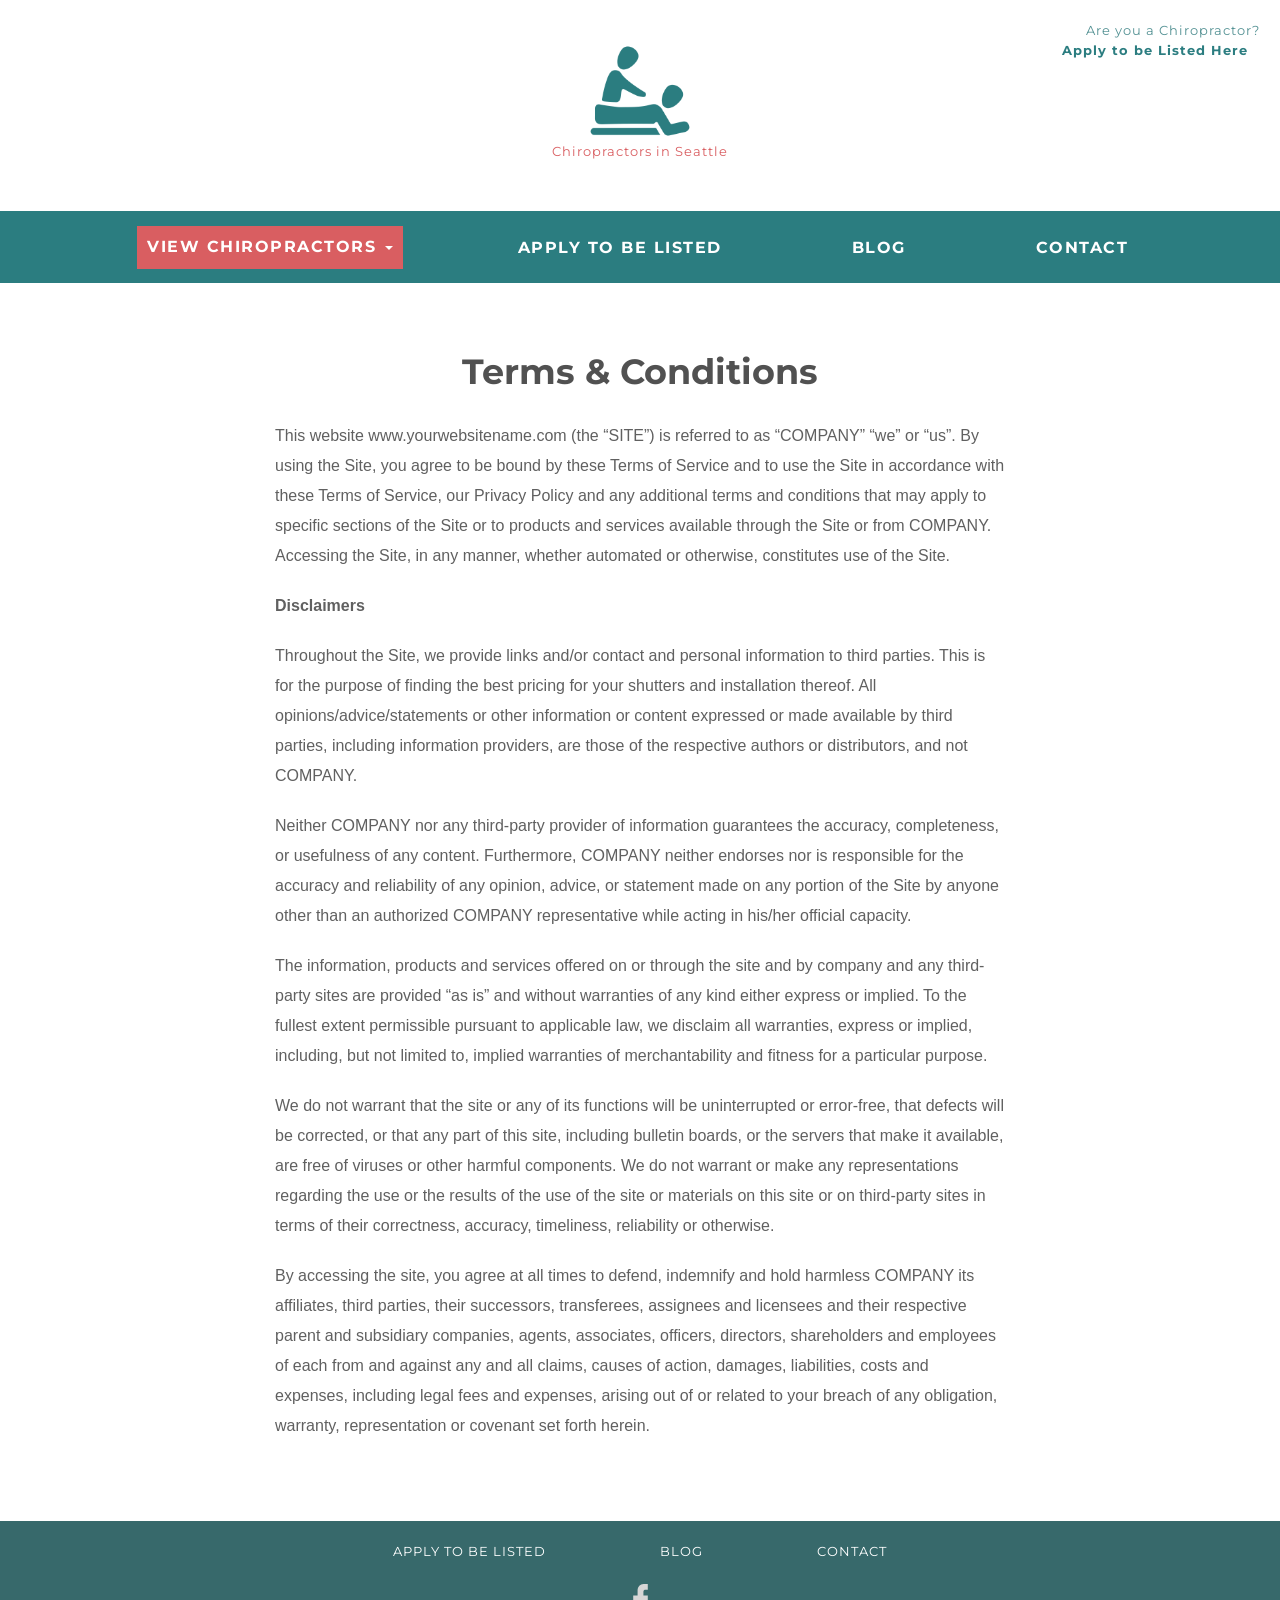
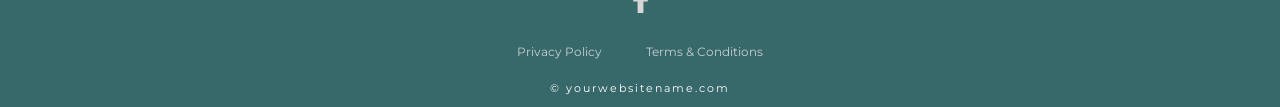
<file: terms-and-conditions.html>
<!DOCTYPE html>
<html lang="en">
<head>
	<meta charset="utf-8">
	<meta content="IE=edge" http-equiv="X-UA-Compatible">
	<meta content="width=device-width, initial-scale=1" name="viewport">
	<!-- Meta Description -->
	<meta content="" name="description">
	<title>Chiropractors: Terms and Conditions</title>
	<!-- CSS Stylesheets -->
	<link href="css/bootstrap.min.css" rel="stylesheet">
	<link href="css/style.css" rel="stylesheet" type="text/css">
	<link href="css/navbar.css" rel="stylesheet" type="text/css">
	<!-- Google Fonts -->
	<link href="https://fonts.googleapis.com/css?family=Montserrat" rel="stylesheet" type="text/css">
	<link href="https://fonts.googleapis.com/css?family=Reem+Kufi" rel="stylesheet">
	<!-- Favicon -->
	<link href="images/chiropractors-favicon.png" rel="icon">
</head>
<body>
	<div align="center" id="top-banner">
		<p align="right" class="top-quote">Are you a Chiropractor?<br>
			<a href="/apply-to-be-listed.html"><strong>Apply to be Listed Here</strong></a></p>
		<!--Website Logo-->
		<a href="https://occ-template-directory.netlify.com/"><img alt="chiropractors-logo" class="logo img-responsive" src="images/chiropractors-logo-img.png"></a>
		<p class="tagline">Chiropractors in Seattle</p>
	</div><!-- /.top-banner-->
	<nav class="navbar navbar-default navbar-static-top" id="topnavbar" role="navigation">
		<div class="container">
			<div class="navbar-header">
				<button class="navbar-toggle" data-target=" .navbar-collapse" data-toggle="collapse" type="button">
					<span class="sr-only">Toggle navigation</span>
					<span class="icon-bar"></span>
					<span class="icon-bar"></span>
					<span class="icon-bar"></span>
				</button>
			</div><!-- /.navbar-header-->
			<div align="center" class="collapse navbar-collapse">
				<ul class="nav navbar-nav">
					<li class="dropdown">
						<p aria-expanded="false" aria-haspopup="true" class="dropdown-toggle highlighted" data-toggle="dropdown" role="button">VIEW CHIROPRACTORS <span class="caret"></span></p>
						<ul class="dropdown-menu">
							<li><a href="/chiropractors-capitol-hill.html">CAPITOL HILL</a></li>
							<li class="divider" role="separator"></li>
							<li><a href="/chiropractors-mount-baker.html">MOUNT BAKER</a></li>
							<li class="divider" role="separator"></li>
							<li><a href="/chiropractors-greenwood.html">GREENWOOD</a></li>
							<li class="divider" role="separator"></li>
							<li><a href="/chiropractors-ravenna.html">RAVENNA</a></li>
						</ul>
					</li>
					<!--- /.dropdown-->
					<li><a href="/apply-to-be-listed.html"><span class="hvr-underline-from-center">APPLY TO BE LISTED</span></a></li>
					<li><a href="/blog.html"><span class="hvr-underline-from-center">BLOG</span></a></li>
					<li><a href="/contact.html"><span class="hvr-underline-from-center">CONTACT</span></a></li>
				</ul>
			</div><!-- /.navbar-collapse-->
		</div><!-- /.conatiner-->
	</nav><!-- /nav-->
	<div class="terms">
		<div class="container">
			<div class="row">
				<div class="col-md-8 col-md-offset-2">
					<h2 align="center">Terms &amp; Conditions</h2><br>
					<p>This website&nbsp;www.yourwebsitename.com&nbsp;(the &ldquo;SITE&rdquo;) is referred to as &ldquo;COMPANY&rdquo; &ldquo;we&rdquo; or &ldquo;us&rdquo;. By using the Site, you agree to be bound by these Terms of Service and to use the Site in accordance with these Terms of Service, our Privacy Policy and any additional terms and conditions that may apply to specific sections of the Site or to products and services available through the Site or from COMPANY. Accessing the Site, in any manner, whether automated or otherwise, constitutes use of the Site.</p><br>
					<p><strong>Disclaimers</strong></p><br>
					<p>Throughout the Site, we provide links and/or contact and personal information to third parties. This is for the purpose of finding the best pricing for your shutters and installation thereof. All opinions/advice/statements or other information or content expressed or made available by third parties, including information providers, are those of the respective authors or distributors, and not COMPANY.</p><br>
					<p>Neither COMPANY nor any third-party provider of information guarantees the accuracy, completeness, or usefulness of any content. Furthermore, COMPANY neither endorses nor is responsible for the accuracy and reliability of any opinion, advice, or statement made on any portion of the Site by anyone other than an authorized COMPANY representative while acting in his/her official capacity.</p><br>
					<p>The information, products and services offered on or through the site and by company and any third-party sites are provided &ldquo;as is&rdquo; and without warranties of any kind either express or implied. To the fullest extent permissible pursuant to applicable law, we disclaim all warranties, express or implied, including, but not limited to, implied warranties of merchantability and fitness for a particular purpose.</p><br>
					<p>We do not warrant that the site or any of its functions will be uninterrupted or error-free, that defects will be corrected, or that any part of this site, including bulletin boards, or the servers that make it available, are free of viruses or other harmful components. We do not warrant or make any representations regarding the use or the results of the use of the site or materials on this site or on third-party sites in terms of their correctness, accuracy, timeliness, reliability or otherwise.</p><br>
					<p>By accessing the site, you agree at all times to defend, indemnify and hold harmless COMPANY its affiliates, third parties, their successors, transferees, assignees and licensees and their respective parent and subsidiary companies, agents, associates, officers, directors, shareholders and employees of each from and against any and all claims, causes of action, damages, liabilities, costs and expenses, including legal fees and expenses, arising out of or related to your breach of any obligation, warranty, representation or covenant set forth herein.</p><br><br><br><br>
				</div>
				<!--- /.col-md-8-->
			</div>
			<!--- /.row-->
		</div>
		<!--- /.container-->
	</div><!-- /.terms-->
	<footer class="footer">
		<div align="center" class="footerlinks">
			<a href="/apply-to-be-listed.html">APPLY TO BE LISTED</a>
			<a href="/blog.html">BLOG</a>
			<a href="/contact.html">CONTACT</a>
		</div><!-- /footerlinks-->
		<div align="center" class="social-links">
			<a href="https://www.facebook.com/" target="_blank"><svg style="width:35px; height:35px" viewbox="0 0 24 24">
					<path d="M17,2V2H17V6H15C14.31,6 14,6.81 14,7.5V10H14L17,10V14H14V22H10V14H7V10H10V6A4,4 0 0,1 14,2H17Z" fill="#d6d6d6"></path>
				</svg></a>
		</div><!-- /.social-link-->
		<div align="center" class="policy-links">
			<a href="/privacy-policy.html" rel="nofollow">Privacy Policy</a>
			<a href="/terms-and-conditions.html" rel="nofollow">Terms &amp; Conditions</a>
		</div><!-- /.policy-links-->
		<p align="center" class="text-muted footertext">&copy; yourwebsitename.com</p>
	</footer><!-- /footer-->
	<!-- jQuery (necessary for Bootstrap's JavaScript plugins) -->
	<script src="https://ajax.googleapis.com/ajax/libs/jquery/1.11.3/jquery.min.js">
	</script> <!-- Include all compiled plugins (below), or include individual files as needed -->
	<script src="js/bootstrap.min.js">
	</script>
	<!-- Navbar Affix Script-->
	<script>
		$('#topnavbar').affix({
			offset: {
				top: $('#top-banner').height()
			}
		});
	</script>
</body>
</html>
</file>
<file: css/style.css>
/* Top Carousel */

#topbanner {
  background: url("../images/chiropractors-banner-img.jpg") no-repeat center;
  width: 100%;
  height: 100%;
  height: 400px;
  background-position: center center;
  background-size: cover;
}

.finding-chiropractor {
  padding-bottom: 30px;
}

.finding-chiropractor p {
  font-family: 'Montserrat', sans-serif;
  font-size: 16px;
  color: #5b5b5b;
  line-height: 30px;
  letter-spacing: 1px;
}

.finding-chiropractor a {
  font-family: 'Montserrat', sans-serif;
  font-size: 14px;
  color: #2b7d80;
  line-height: 30px;
  letter-spacing: 1px;
  margin-left: 25px;
}

.finding-chiropractor li {
  font-family: 'Montserrat', sans-serif;
  font-size: 16px;
  letter-spacing: 1px;
  color: #5b5b5b;
  line-height: 30px;
}

.listing a {
  font-size: 16px !important;
  color: #D95E61;
  font-family: 'Montserrat', sans-serif !important;
}

.finding-chiropractor h1 {
  font-family: 'Montserrat', sans-serif;
  letter-spacing: 1px;
  font-size: 38px;
  font-weight: bold;
  color: #2b7d80 !important;
  padding-top: 80px;
  padding-bottom: 20px;
}

.finding-chiropractor h2 {
  font-family: 'Montserrat', sans-serif;
  letter-spacing: 1px;
  font-size: 35px;
  font-weight: bold;
  color: #2b7d80 !important;
  padding-top: 60px;
  padding-bottom: 20px;
}


.video {
  font-family: 'Montserrat', sans-serif;
  font-size: 18px;
  color: #5b5b5b;
  padding-top: 50px !important;
  letter-spacing: 1px;
  padding-bottom: 40px;
}

.chiropractic-benefits {
  background-color: #f2f4f4;
  margin-top: -10px;
}

.chiropractic-benefits img {
  width: 40%;
}

.chiropractic-benefits h2 {
  font-family: 'Montserrat', sans-serif;
  letter-spacing: 1px;
  font-size: 38px;
  font-weight: bold;
  color: #2b7d80 !important;
  padding-top: 80px;
  padding-bottom: 20px;
}

.benefits {
  padding-top: 30px !important;
}

.benefits h3 {
  font-weight: bold;
  font-size: 20px;
  color: #5b5b5b;
  font-family: 'Montserrat', sans-serif;
}

.benefits p {
  padding-top: 10px;
  font-family: 'Montserrat', sans-serif;
  font-size: 16px;
  color: #5b5b5b;
  line-height: 22px;
  letter-spacing: 1px;
}

.chiropractor-parallax {
  background: url("../images/chiropractor-parallax.jpg") no-repeat center;
  height: 300px;
  background-size: cover;
  background-attachment: fixed;
  background-position: center center;
  background-size: 100% 100%;
}

.chiropractic-treatment {
  background: url("../images/chiropractor-practice.jpg") no-repeat center;
  height: auto;
  background-size: cover;
  background-attachment: fixed;
  background-position: center center;
  background-size: 100% 100%;
}

.chiropractic-treatment h3 {
  font-family: 'Montserrat', sans-serif;
  letter-spacing: 1px;
  font-size: 50px;
  padding-top: 150px;
  padding-bottom: 150px;
  line-height: 70px;
  font-weight: bold;
  color: #ffffff;
  text-shadow: 0px 4px 3px rgba(0, 0, 0, 0.4), 0px 8px 13px rgba(0, 0, 0, 0.4), 0px 18px 23px rgba(0, 0, 0, 0.4);
}

.glyphicon-triangle-right {
  position: relative;
  top: 2px;
  font-size: 14px;
}

#blog-btn {
  background-color: #D95E61;
  color: #ffffff;
  border-radius: 0;
  font-family: 'Montserrat', sans-serif;
  font-size: 16px;
  padding: 10px 25px 10px 25px;
  margin-top: 20px;
}

.btn-padding {
  padding-bottom: 180px !important;
}

.conclusion {
  padding-top: 80px;
  padding-bottom: 80px;
}

.conclusion p {
  font-family: 'Montserrat', sans-serif;
  font-size: 16px;
  color: #5b5b5b;
  line-height: 30px;
  letter-spacing: 1px;
}

#find-therapist {
  background-color: #D95E61;
  color: #ffffff;
  border-radius: 0;
  font-family: 'Montserrat', sans-serif;
  font-size: 25px;
  padding: 20px;
}

.full-profile {
  margin-left: 10px;
  background-color: #D95E61;
  color: #ffffff;
  border-radius: 0;
  font-family: 'Montserrat', sans-serif;
  font-size: 18px;
  padding: 10px 15px 10px 15px;
  margin-top: 30px;
}

.profile-note {
  padding-top: 30px;
  margin-left: 40px;
}

.listing-btn {
  padding-bottom: 150px;
}

.why-get-listed {
  padding-top: 80px;
  padding-bottom: 80px;
}

/* City Pages-----*/

.city-banner {
  background: url("../images/chiropractor-practice.jpg") no-repeat center;
  height: 400px;
  background-repeat: no-repeat;
  background-position: center center;
  background-size: cover;
  width: 100%;
}

.city-listing {
  padding-bottom: 30px;
}

.city-listing p {
  font-family: 'Montserrat', sans-serif;
  font-size: 17px;
  color: #5b5b5b;
  line-height: 28px;
}

.city-listing h1 {
  font-family: 'Montserrat', sans-serif;
  letter-spacing: 1px;
  font-size: 38px;
  font-weight: bold;
  color: #2b7d80 !important;
  padding-top: 80px;
  padding-bottom: 20px;
}

#listings {
  padding-top: 100px;
}

#listings h3 {
  font-family: 'Montserrat', sans-serif;
  letter-spacing: 1px;
  font-size: 25px;
  font-weight: bold;
  text-align: center;
}

#listings h4 {
  font-family: 'Montserrat', sans-serif;
  letter-spacing: 1px;
  font-size: 25px;
  font-weight: bold;
  text-align: center;
}

#listings p {
  font-family: 'Montserrat', sans-serif;
  letter-spacing: 1px;
  font-size: 18px;
  color: #494949;
}

.chiropractors-details {
  color: #929092 !important;
  font-family: 'Montserrat', sans-serif;
  letter-spacing: 1px;
  font-size: 16px !important;
  margin-left: 20px;
}

.details {
  padding-left: 30px;
  margin-top: -15px;
}

/* Apply to be listed Page -------*/

.apply-to-be-listed {
  padding-bottom: 80px;
}

.apply-to-be-listed li {
  font-family: 'Montserrat', sans-serif;
  font-size: 16px;
  color: #727272;
  line-height: 28px;
}

.important-note {
  padding-bottom: 20px;
  font-family: 'Montserrat', sans-serif;
  font-size: 28px !important;
  color: #2b7d80 !important;
  text-align: center;
  font-weight: bold;
}

.apply-to-be-listed p {
  font-family: 'Montserrat', sans-serif;
  font-size: 16px;
  color: #727272;
  line-height: 28px;
}

.apply-to-be-listed h3 {
  font-family: 'Montserrat', sans-serif;
  letter-spacing: 1px;
  text-align: center;
  font-size: 30px;
  font-weight: bold;
  color: #2b7d80 !important;
  padding-top: 30px;
  padding-bottom: 20px;
}

.listing-page-banner {
  background: url("../images/chiropractor-parallax.jpg") no-repeat center;
  width: 100%;
  height: 100%;
  height: 400px;
  background-size: cover;
}


.chiropractors-marketing {
  background: url("../images/listing-benefits.jpg") no-repeat center;
  height: auto;
  background-size: cover;
  background-attachment: fixed;
  background-position: center center !important;
}

.chiropractors-marketing p {
  font-size: 50px;
  color: #ffffff;
  font-weight: bold;
  font-family: 'Montserrat', sans-serif;
  letter-spacing: 1px;
  line-height: 70px;
  text-shadow: 0px 4px 3px rgba(0, 0, 0, 0.4), 0px 8px 13px rgba(0, 0, 0, 0.4), 0px 18px 23px rgba(0, 0, 0, 0.4);
  padding-top: 120px;
  padding-bottom: 120px;
}





.breadcrumb {
  background-color: #ffffff;
  font-size: 12px;
  font-family: 'Montserrat', sans-serif !important;
  padding-top: 20px;
  text-align: center;
  padding-top: 30px;
}

.profile {
  padding-top: 50px;
  padding-bottom: 100px;
}

.profile h2 {
  color: #424242;
  font-family: 'Montserrat', sans-serif;
}

.chiropractor-info {
  color: #929092;
  font-family: 'Montserrat', sans-serif;
  letter-spacing: 1px;
  padding-top: 30px;
  font-size: 18px;
  margin-left: 40px;
}

.about-chiropractor {
  margin-top: 30px !important;
}

.about-chiropractor h5 {
  color: #444444;
  letter-spacing:1px;
  font-family: 'Montserrat', sans-serif;
  font-size: 20px;
  padding-top: 30px;
  font-weight: bold;
  padding-bottom: 10px;
}

.about-chiropractor p {
  color: #929092;
  font-family: 'Montserrat', sans-serif;
  letter-spacing: 1px;
  font-size: 17px;
  line-height: 25px;
}

.about-chiropractor li {
  color: #929092;
  font-family: 'Montserrat', sans-serif;
  letter-spacing: 1px;
  font-size: 17px;
  line-height: 25px;
}

.terms p {
  font-family: 'Open Sans', Helvetica, Arial, sans-serif;
  font-size: 16px;
  line-height: 30px;
  color: #606060;
}

.terms h2 {
  padding-top: 50px;
  font-family: 'Montserrat', sans-serif !important;
  font-size: 35px;
  color: #515151;
  font-weight: bold;
}

/* Smartphones (portrait and landscape) ----------- */

@media only screen and (max-width: 480px) {
	
  #topbanner {
    height: 300px;
  }
  .finding-chiropractor h1 {
    padding-top: 50px;
    padding-bottom: 20px;
  }

  .chiropractic-treatment h3 {
    font-size: 35px;
    padding-top: 120px;
    padding-bottom: 120px;
    line-height: 45px;
  }

  #find-therapist {
    font-size: 18px;
    padding: 10px;
  }
  #find-btn {
    font-size: 16px;
    padding: 16px 12px 16px 12px;
    margin-top: 20px;
  }
  .website-link {
    font-size: 20px;
  }
  .chiropractors-marketing p {
    font-size: 40px;
    line-height: 45px;
    
  }

  .full-profile {
   padding-left: 10px;
   padding-right: 10px;
   margin-left: -10px;
   font-size: 14px; 
  }
	
  .profile-note {
    margin-left: 0px;
  }
	
  .chiropractor-info {
    margin-left: 0px;
  }
	
	h1 {
		font-size: 30px !important;
	}

  .chiropractor-parallax {
  background: url("../images/chiropractor-parallax-mobile.jpg") no-repeat center;
  background-size: cover;
  background-attachment: fixed;
  background-position: center center;
  background-size: 100% 100%;
}
	
}

@media only screen and (min-width: 480px) and (max-width: 1024px) {
	
  #topbanner {
    height: 350px;
  }

  .chiropractic-treatment h3 {
    font-size: 40px;
    padding-left: 5px;
    padding-right: 5px;
    padding-top: 120px;
    padding-bottom: 120px;
    line-height: 45px;
  }
	
}
</file>
<file: css/navbar.css>
.row {
	margin: 0;
	padding: 0;
}

p {
	margin: 0;
	padding: 0;
}

.tagline {
	font-family: 'Montserrat', sans-serif;
	font-size: 13px;
	color: #D95E61;
	letter-spacing: 1px;
	padding-bottom: 50px;
	margin-top: -50px;
}

.top-quote {
	position: relative;
	top: 20px;
	color: #539193;
	font-family: 'Montserrat', sans-serif;
	padding-right: 20px;
	line-height: 20px;
	font-family: 'Montserrat', sans-serif;
	font-size: 13px;
	letter-spacing: 1px;
}

.top-quote a {
	color: #2B7D80 !important;
	margin-right: 12px;
}

#intro h1 {
	font-size: 16px;
	margin-top: -15px;
}

#intro {
	background-color: #D95E61;
	min-height: 35px;
	max-height: 35px;
}

#top-banner {
	height: auto !important;
	background-color: #ffffff !important;
}

#top-banner img {
	padding-top: 0px;
	position: relative;
	width: 8%;
	padding-bottom: 50px;
}

#intro p {
	color: #fcfdff;
	font-size: 13px;
	font-family: 'Open Sans', Helvetica, Arial, sans-serif;
	position: relative;
	top: 8px;
	right: 35px;
}

.navbar {
	border-bottom: none;
	height: auto;
	background-color: #2b7d80;
}

#topnavbar {
	margin: 0;
}

#topnavbar.affix {
	position: fixed;
	top: 0;
	width: 100%;
}

.nav li {
	font-size: 16px;
	font-family: 'Montserrat', sans-serif;
	font-weight: bold;
	border: none !important;
	letter-spacing: 1.5px;
	padding-top: 5px;
	padding-left: 50px;
	padding-right: 50px;
	padding-bottom: 10px;
}

.navbar .navbar-nav {
	display: inline-block;
	float: none;
	vertical-align: top;
	text-align: center !important;
}

.navbar .navbar-collapse {
	text-align: center !important;
}

.dropdown-menu {
	background-color: #2b7d80;
	margin-left: 50px;
}

.dropdown p {
	position: relative;
	top: 4px;
}

.dropdown-menu li {
	padding-top: 2px;
	padding-bottom: 0px;
	text-align: center;
	color: #3a3a3a !important;
}

.nav a {
	font-family: 'Montserrat', sans-serif;
	color: #ffffff !important;
}

.nav p {
	font-family: 'Montserrat', sans-serif;
	color: #ffffff !important;
	padding-top: 10px;
	padding-bottom: 10px;
	padding-left: 10px;
	padding-right: 10px;
}

.nav a:hover, .nav a:focus, .nav a:active, .nav a, .open>.nav a {
	color: #537184;
}

.nav a:hover, .nav a:focus, .nav a:active {
	background-color: #4a8e91 !important;
}

.highlighted {
	background-color: #D95E61 !important;
}

.navbar-toggle {
	background-color: white;
}

.navbar-collapse {
	border: none !important;
	margin-top: 6px;
}

.icon-bar {
	color: #ffffff !important;
}

.footer {
	position: absolute;
	width: 100%;
	padding-bottom: 0;
	background-color: #37696b;
}

.footerlinks {
	padding-top: 20px;
	padding-left: 10px;
	padding-right: 10px;
}

.footerlinks a {
	font-size: 13px !important;
	padding-top: 12px;
	color: #ffffff;
	font-family: 'Montserrat', sans-serif;
	padding-left: 55px;
	padding-right: 55px;
	letter-spacing: 1px;
}

.footertext {
	font-size: 11px !important;
	padding-top: 20px;
	padding-bottom: 10px;
	letter-spacing: 2px;
	color: #ffffff;
	font-family: 'Montserrat', sans-serif !important;
}

.footertext a {
	color: #b9d8ea !important;
}

.policy-links a {
	color: #c8cfd1 !important;
	font-family: 'Montserrat', sans-serif;
	font-size: 12px;
	padding-left: 20px;
	padding-right: 20px;
}

.policy-links {
	padding-top: 20px !important;
}

/* Underline From Center */

.hvr-underline-from-center {
	display: inline-block;
	vertical-align: middle;
	-webkit-transform: translateZ(0);
	transform: translateZ(0);
	box-shadow: 0 0 1px rgba(0, 0, 0, 0);
	-webkit-backface-visibility: hidden;
	backface-visibility: hidden;
	-moz-osx-font-smoothing: grayscale;
	position: relative;
	overflow: hidden;
}

.hvr-underline-from-center:before {
	content: "";
	position: absolute;
	z-index: -1;
	left: 50%;
	right: 50%;
	bottom: 0;
	background: #D95E61 !important;
	height: 2px !important;
	-webkit-transition-property: left, right;
	transition-property: left, right;
	-webkit-transition-duration: 0.3s;
	transition-duration: 0.3s;
	-webkit-transition-timing-function: ease-out;
	transition-timing-function: ease-out;
}

.hvr-underline-from-center:hover:before, .hvr-underline-from-center:focus:before, .hvr-underline-from-center:active:before {
	left: 0;
	right: 0;
}

.site-creator {
	text-align: right;
	font-size: 11px;
	font-family: 'Open Sans', Helvetica, Arial, sans-serif;
	display: block;
	padding: 0px 10px 10px 20px;
	color: #e0e0e0 !important;
}

.social-links {
	padding-top: 20px;
}

.social-links a {
	padding-left: 10px !important;
	padding-right: 10px !important;
}

/* Smartphones (portrait and landscape) ----------- */

@media only screen and (max-width: 480px) {
	.top-quote {
		padding-bottom: 30px;
	}
	#top-banner img {
		padding-top: 0px;
		position: relative;
		width: 30%;
		padding-bottom: 50px;
	}
	.footerlinks {
		padding-top: 20px;
		padding-left: 10px;
		padding-right: 10px;
	}
	.dropdown-menu {
		margin-left: 0px !important;
	}
	.nav li {
		padding-left: 0px;
		padding-right: 0px;
	}
	.footerlinks a {
		padding-left: 10px;
		padding-right: 10px;
		letter-spacing: 1px;
	}
	.policy-links a {
		padding-left: 10px;
		padding-right: 10px;
	}
}

@media only screen and (min-width: 480px) and (max-width: 1024px) {
	#top-banner img {
		width: 15%;
	}
	#intro p {
		display: none;
	}
	.guaranteed img {
		display: none;
	}
	.contact img {
		position: absolute;
		top: -2px;
		right: 0px;
	}
	.dropdown-menu {
		margin-left: 0px !important;
	}
	.nav li {
		padding-left: 0px;
		padding-right: 0px;
	}
	.dropdown-menu {
		background-color: #2b7d80;
		margin-left: 50px;
	}
}

/* iPads (landscape) ----------- */

@media only screen and (min-width: 768px) and (max-width: 1200px) and (orientation: landscape) {
	#intro p {
		display: none;
	}
	.guaranteed img {
		display: none;
	}
	.navbar-nav {
		position: relative;
		right: 0px !important;
		top: 0px !important;
	}
	.nav li {
		padding-right: 0%;
		padding-left: 0%;
		font-size: 16px;
		font-family: 'Montserrat', sans-serif;
		margin-top: 0px;
		background-color: #2b7d80;
		border: none;
	}
	.navbar-header {
		float: none;
	}
	.navbar-left, .navbar-right {
		float: none !important;
	}
	.navbar-toggle {
		display: block;
		background-color: white;
		margin-right: 0px;
	}
	.navbar-fixed-top {
		top: 0;
		border-width: 0 0 1px;
	}
	.navbar-collapse.collapse {
		display: none!important;
		overflow: visible !important;
	}
	.navbar-nav li {
		float: none !important;
		text-align: center;
	}
	.navbar-nav li a {
		padding-top: 10px;
		padding-bottom: 10px;
	}
	.collapse.in {
		display: block !important;
	}
	.footerlinks {
		padding-left: 10px;
		padding-right: 10px;
	}
}
</file>
<file: css/blog-post-styling.css>
body {
	background-color: #fcfcfc;
	width: 100%;
}

.row {
	padding: 0px;
	margin: 0;
	border: none;
}

.blogaboutimg {
	max-height: 45px !important;
	max-width: 45px !important;
}

.date {
	font-size: 12px !important;
}

.authordate {
	font-size: 12px !important;
	font-family: 'Montserrat', sans-serif;
	color: #7A7A7A;
}

.blogtext h1 {
	color: #383838;
	font-size: 27px;
	font-family: 'Montserrat', sans-serif;
	line-height: 29px;
}

.blogtext h3 {
	font-weight: bold;
	color: #353535;
	font-family: 'Montserrat', sans-serif;
}

.blogtext p {
	color: #4A4A4A;
	font-size: 17px;
	font-family: 'Montserrat', sans-serif;
	line-height: 30px;
	white-space: normal;
	padding-left: 25px;
	padding-right: 15px;
}

.blogtext li {
	color: #4A4A4A;
	font-size: 17px;
	font-family: 'Montserrat', sans-serif;
	line-height: 29px;
}

.blogtext a {
	color: #D95E61 !important;
}

table {
	color: #4A4A4A !important;
	font-size: 17px !important;
	font-family: 'Montserrat', sans-serif !important;
	line-height: 29px !important;
}

.blogtext {
	margin-top: -40px;
	background-color: #fcfcfc !important;
}

.blogtext a {
	font-weight: bold;
}

.jumbotron {
	background-color: #ffffff;
}

.blog-post-heading h1 {
	color: #353535 !important;
	font-family: 'Montserrat', sans-serif;
	font-weight: bold;
}

.banner {
	height: auto;
	float: center;
	margin-top: 20px;
}

.banner img {
	width: 80%;
	height: 300px;
	margin-top: 20px;
}


/* Smartphones (portrait and landscape) ----------- */

@media only screen and (max-width: 480px) {
	.blog-post-heading h1 {
		padding-bottom: 60px;
	}
	.banner img {
		width: 80% !important;
		height: 100%;
	}
	.blog-post-heading h1 {
		margin-top: 20px;
	}
}

@media only screen and (min-width: 480px) and (max-width: 1024px) {
	.banner img {
		width: 80% !important;
		height: 100%;
	}
	.blog-post-heading h1 {
		margin-top: 20px;
	}
	.blogtext p {
		padding-top: 30px;
	}
}
</file>
<file: css/blog-styling.css>
.blog-background {
	background-size: cover;
	background-image: url(../images/chiropractors-blog-banner.jpg);
	height: 300px;
	background-repeat: no-repeat;
	background-position: center center;
	background-size: cover;
}

.row {
	padding: 0;
	margin: 0;
	border: none;
}

.blog-background h2 {
	padding-top: 140px;
	padding-bottom: 40px;
	text-align: center;
	color: #ffffff !important;
	font-size: 90px;
	font-family: 'Reem Kufi', sans-serif;
}

.blog {
	background-color: #FFFFFF;
	max-width: 970px;
}

.headings a {
	color: #46556D !important;
	font-weight: bold;
	font-family: 'Montserrat', sans-serif;
}

.headings a:hover {
	color: #D95E61 !important;
	text-decoration: none;
}

.blog-post p {
	color: #4A4A4A;
	font-size: 17px;
	font-family: 'Open Sans', Helvetica, Arial, sans-serif;
	line-height: 26px;
	white-space: normal;
}

.blog-main img {
	width: 100%;
	height: 100%;
}

.sidebar-module h4 {
	color: #46556D;
	font-size: 22px;
	font-weight: bold;
	font-family: 'Montserrat', sans-serif;
}

.blog-sidebar li {
	list-style: none;
}

.blog-sidebar a {
	font-size: 14px;
	font-family: 'Montserrat', sans-serif;
	color: #46556D;
}

.blog-sidebar a:hover {
	color: #D95E61 !important;
}

.list-unstyled img {
	width: 12%;
	height: 12%;
}

.blog {
	background-color: #FFFFFF;
	margin-top: 50px;
}

.read-more {
	color: #D95E61 !important;
	border: 2px solid #D95E61;
	padding: 10px;
}

.read-more:hover {

	text-decoration: none !important;
	border: 4px solid #D95E61;	
}

.glyphicon-chevron-right {
	color: #D95E61 !important;
}

/* Smartphones (portrait and landscape) ----------- */

@media only screen 
and (max-width: 480px) {

	.blog-background h2 {
		position: relative;
		top: 0px;
		font-size: 35px;
		font-weight: bold;
		font-family: 'Montserrat', sans-serif;
	}
}

@media only screen 
and (min-width: 480px) 
and (max-width: 1024px) {

	.blog-background h2 {
		font-size: 50px;
		font-weight: bold;
		font-family: 'Montserrat', sans-serif;
		position: relative;
		top: -20px;
		padding-left: 5px;
		padding-right: 5px;
	}
}

/* iPads (landscape) ----------- */

@media only screen 
and (min-width: 768px) 
and (max-width: 1024px) 
and (orientation: landscape) {
	
	.blog-background h2 {
		font-size: 55px;
		font-weight: bold;
		font-family: 'Montserrat', sans-serif;
		position: relative;
		top: 0px;
		padding-left: 5px;
		padding-right: 5px;
	}
}
</file>
<file: css/contact-page-styling.css>
.contact-banner {
	background-image: url(../images/contact-chiropractors-banner.jpg);
	background-repeat: no-repeat;
	background-size: cover;
	width: 100%;
	height: 100%;
	height: 350px;
	background-position: center center;
}

.row {
	padding: 0px;
	margin: 0;
	border: none;
}

.contact-banner h3 {
	font-size: 60px !important;
	font-family: 'Montserrat', sans-serif;
	color: #ffffff;
	text-shadow: 0px 4px 3px rgba(0, 0, 0, 0.4), 0px 8px 13px rgba(0, 0, 0, 0.1), 0px 18px 23px rgba(0, 0, 0, 0.1);
	padding: 5px;
	padding-left: 0;
	padding-right: 0;
	letter-spacing: 2px;
	position: relative;
	top: 130px;
	font-weight: bold;
}

#result {
	font-size: 22px !important;
	font-weight: bold !important;
	text-align: center !important;
}

.alert {
	font-size: 22px !important;
	font-weight: bold !important;
	font-family: 'Montserrat', sans-serif !important;
	text-align: center !important;
}

.contact-details {
	background-color: #ffffff;
	max-height: 650px;
	min-height: 650px;
}

.contact-details img {
	display: inline-block;
}

.contact-heading {
	font-size: 30px;
	font-weight: bold;
	color: #2d2d2d;
	font-family: 'Montserrat', sans-serif;
	margin-bottom: -4px;
}

.info {
	font-size: 17px;
	color: #494343;
	font-family: 'Montserrat', sans-serif;
}

.info a {
	font-size: 16px;
	color: #686868;
	font-family: 'Montserrat', sans-serif;
}

.emailForm h4 {
	font-size: 20px !important;
	font-family: 'Open Sans', Helvetica, Arial, sans-serif !important;
	color: #ffffff;
	font-weight: normal !important;
}

.form-control {
	border: 1px solid #2b7d80 !important;
	height: 50px !important;
	font-size: 16px;
	border-radius: 0;
	font-family: 'Montserrat', sans-serif;
}

#message {
	border: 1px solid #2b7d80 !important;
	border-radius: 0 !important;
	margin: 0 0 10px 0;
	height: 120px !important;
}

.contact-heading {
	margin-top: -50px;
}

hr {
	border: 0;
	height: 0;
	border-top: 1px solid rgba(0, 0, 0, 0.1);
	border-bottom: 1px solid rgba(255, 255, 255, 0.3);
	width: 100%;
	color: ffffff;
}

.jumbotron {
	padding: 0;
	margin: 0;
}

.contact-info {
	margin-top: 100px;
}

.emailForm {
	height: auto;
	float: center !important;
	background-color: #85ABA2;
}

.contactusform h4 {
	font-size: 20px !important;
	font-family: 'Montserrat', sans-serif;
	width: 500px;
	position: relative;
	top: 40px;
	color: #ffffff;
	font-weight: bold;
}

label {
	font-size: 19px;
	font-family: 'Open Sans', Helvetica, Arial, sans-serif !important;
	color: #ffffff;
	margin-bottom: -1px !important;
	padding-bottom: 10px;
	font-weight: normal;
}

form {
	padding: 20px;
	margin-top: 80px;
}

.form-control {
	width: 60%;
	height: 7%;
}

.contact-heading img {
	margin-top: -5px;
}

.btn-success {
	border: none !important;
	/*set the color you want here*/
	font-size: 25px;
	border-radius: 0;
	background-color: #D95E61;
	border: 6px solid #D95E61 !important;
	color: #ffffff;
	font-family: 'Montserrat', sans-serif;
}

.btn-success:hover, .btn-success:focus, .btn-success:active, .btn-success.active, .open>.dropdown-toggle.btn-success {
	color: #D95E61;
	background-color: #ffffff;
	border: 6px solid #D95E61 !important;
}

.btn-success:active:focus {
	color: #262b38;
	background-color: #F2C311;
	border-color: #F2C311 !important;
}

#map {
	height: 400px;
	width: 100%;
}

.get-social {
	background-color: #5B616C;
}

.social-links {
	padding-top: 30px !important;
	padding-bottom: 30px !important;
}

.emailForm {
	padding-bottom: 30px !important;
}

#agent-call {
	margin-top: -10px;
}

/* Smartphones (portrait and landscape) ----------- */

@media only screen and (max-width: 480px) {
	.contact-heading {
		margin-top: -50px;
	}
	.contact-details {
		padding-bottom: 20px !important;
		min-height: 720px;
	}
	.contactusform {
		margin-top: -100px;
		background-color: #ffffff;
	}
	.contactusform h4 {
		font-family: 'Montserrat', sans-serif;
		width: 100%;
	}
	.contact-banner h3 {
		font-size: 35px !important;
		font-family: 'Montserrat', sans-serif;
		color: #ffffff;
		position: relative;
		top: 80px;
		left: 0px;
	}
	.form-control {
		width: 100%;
		height: 7%;
	}
	.contact-details {
		margin-top: 0px;
	}
}

@media only screen and (min-width: 480px) and (max-width: 1024px) {
	.contact-banner h3 {
		font-size: 60px !important;
		font-family: 'Montserrat', sans-serif;
		color: #ffffff;
	}
	.form-control {
		width: 60%;
		height: 7%;
	}
	.contactusform h4 {
		width: 100%;
	}
	.emailForm {
		padding-bottom: 100px !important;
	}
	.contactusform h4 {
		font-family: 'Montserrat', sans-serif;
		width: 80%;
	}
}

/* iPads (landscape) ----------- */

@media only screen and (min-width: 768px) and (max-width: 1024px) and (orientation: landscape) {
	.contact-banner h3 {
		font-size: 60px !important;
		font-family: 'Montserrat', sans-serif;
		color: #ffffff;
		border: 0px solid #ffffff;
	}
	.form-control {
		width: 50%;
		height: 7%;
	}
}

/* Large screens ----------- */

@media only screen and (min-width: 1824px) {
	.contact-details {
		background-color: #2E3337;
		max-height: 800px;
		min-height: 800px;
		margin-top: -60px;
	}
	.contact-info {
		margin-top: 120px;
	}
}
</file>
